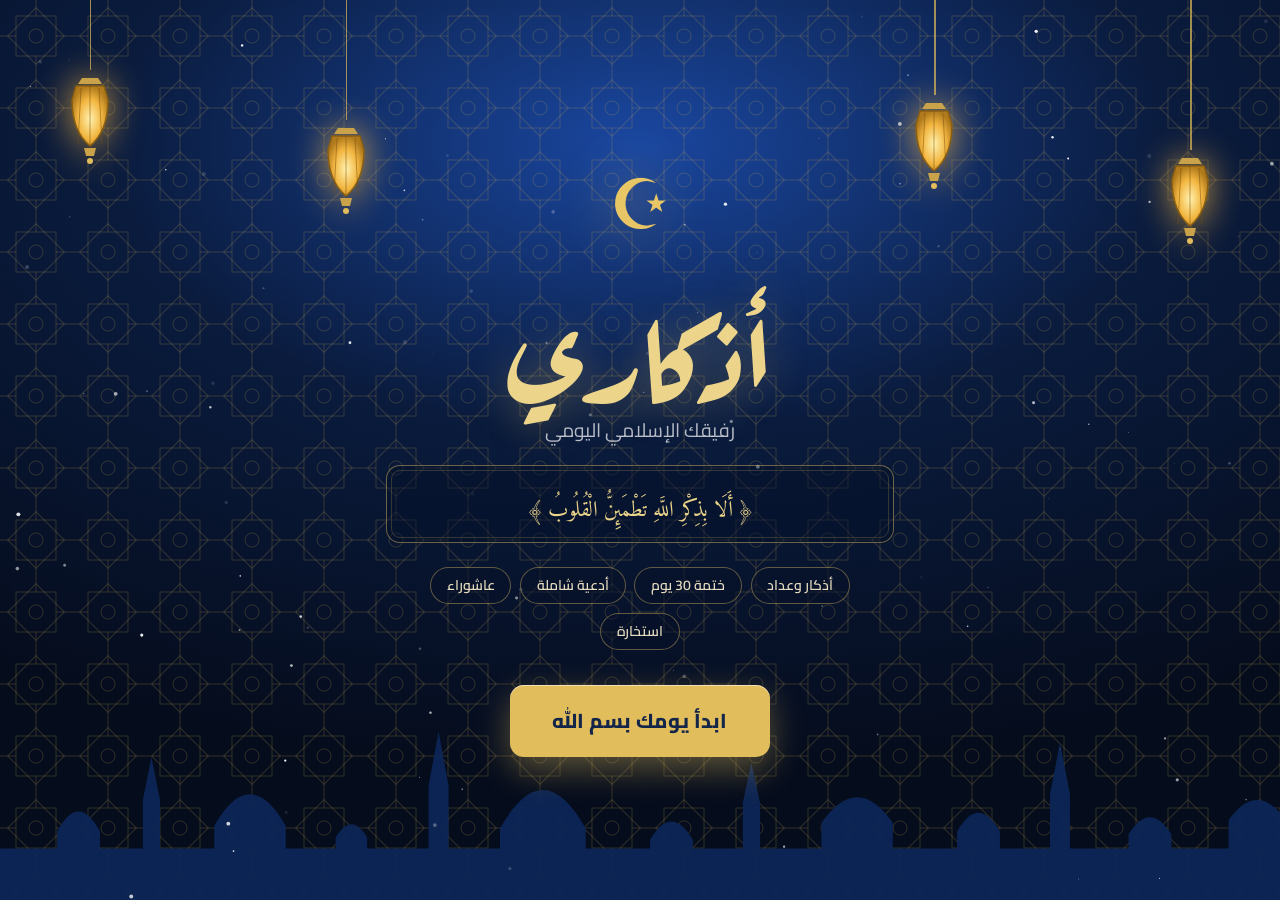
<file: index.html>
<!DOCTYPE html>
<html lang="ar" dir="rtl">
<head>
<meta charset="UTF-8"/>
<meta name="viewport" content="width=device-width,initial-scale=1,maximum-scale=1,user-scalable=no,viewport-fit=cover"/>
<meta name="format-detection" content="telephone=no"/>
<meta name="color-scheme" content="light dark"/>
<meta name="apple-mobile-web-app-capable" content="yes"/>
<meta name="apple-mobile-web-app-status-bar-style" content="black-translucent"/>
<meta name="apple-mobile-web-app-title" content="أذكاري"/>
<meta name="mobile-web-app-capable" content="yes"/>
<link rel="canonical" href="https://qurandua.online/"/>
<meta property="og:type" content="website"/><meta property="og:site_name" content="أذكاري"/><meta property="og:locale" content="ar_AR"/>
<meta property="og:title" content="أذكاري – رفيقك الإسلامي اليومي"/><meta property="og:url" content="https://qurandua.online/"/>
<meta property="og:description" content="أذكار، أدعية، ختمة قرآن، أوقات الصلاة، سبحة رقمية ومساعد ديني بالذكاء الاصطناعي"/>
<meta property="og:image" content="https://qurandua.online/icon-512.png"/><meta name="twitter:card" content="summary"/>
<script type="application/ld+json">{"@context":"https://schema.org","@type":"WebApplication","name":"أذكاري","url":"https://qurandua.online/","applicationCategory":"LifestyleApplication","inLanguage":"ar","operatingSystem":"Any","offers":{"@type":"Offer","price":"0","priceCurrency":"USD"}}</script>
<meta name="theme-color" content="#0d2147"/>
<title>أذكاري – رفيقك الإسلامي اليومي</title>
<meta name="description" content="تطبيق إسلامي شامل: أكثر من 60 دعاءً بالبحث والتصنيف والمفضلة، أذكار، ختمة 30 يوماً، أدعية، زيارة عاشوراء، استخارة، إشعارات يومية، قرآن كريم بصوت القراء."/>
<link rel="manifest" href="manifest.json"/>
<link rel="apple-touch-icon" href="apple-touch-icon.png"/>
<link rel="icon" type="image/png" href="icon-192.png"/>
<link rel="preconnect" href="https://fonts.googleapis.com"/>
<link rel="preconnect" href="https://fonts.gstatic.com" crossorigin/>
<link href="https://fonts.googleapis.com/css2?family=Amiri:wght@400;700&family=Amiri+Quran&family=Aref+Ruqaa:wght@400;700&family=Cairo:wght@400;600;700;800&family=Cairo:wght@300;400;600;700;900&family=Noto+Naskh+Arabic:wght@400;700&display=swap" rel="stylesheet"/>
<link rel="stylesheet" href="style.css"/>
<link rel="stylesheet" href="theme.css"/>
<script src="config.js"></script>
<script src="app.js" defer></script>
</head>
<body>

<!-- ATHAN AUDIO -->
<audio id="athan-audio" preload="none">
  <source src="https://cdn.islamicfinder.org/athan/standard/azan1.mp3" type="audio/mpeg"/>
</audio>

<!-- HERO -->
<div id="hero" class="hero">
  <div class="hero-bg"></div>
  <canvas id="hero-canvas" class="hero-canvas"></canvas>
  <div class="hero-body">
    <span class="hero-moon">☪</span>
    <h1 class="hero-title">أذكاري</h1>
    <p class="hero-subtitle">رفيقك الإسلامي اليومي</p>
    <div class="hero-verse">﴿ أَلَا بِذِكْرِ اللَّهِ تَطْمَئِنُّ الْقُلُوبُ ﴾</div>
    <div class="hero-badges">
      <span class="hero-badge">أذكار وعداد</span>
      <span class="hero-badge">ختمة 30 يوم</span>
      <span class="hero-badge">أدعية شاملة</span>
      <span class="hero-badge">عاشوراء</span>
      <span class="hero-badge">استخارة</span>
    </div>
    <button class="btn-hero-start" onclick="launchApp()">ابدأ يومك بسم الله</button>
  </div>
</div>


<div id="app" class="app hidden">

  <!-- NAVBAR -->
  <nav class="navbar">
    <div class="nav-brand" onclick="window.scrollTo(0,0)">
      <span class="nav-logo">☪</span>
      <span class="nav-title-text">أذكاري</span>
    </div>
    <div class="nav-right">
      <div class="nav-streak" title="أيام متتالية">🔥 <span id="nav-streak-num">0</span></div>
      <button class="nav-btn" id="btn-dark" onclick="toggleDark()" title="وضع ليلي">🌙</button>
      <button class="nav-btn" onclick="go('ai')" title="المساعد الذكي">🤖</button>
      <button class="nav-btn" onclick="openTasbih()" title="سبحة رقمية">📿</button>
      <button class="nav-btn" onclick="openReminder()" title="إشعارات">🔔</button>
      <button class="nav-btn" id="btn-study" onclick="toggleStudy()" title="أدعية الدراسة">📚</button>
    </div>
  </nav>

  <!-- PRAYER BAR -->
  <div class="prayer-bar">
    <div class="prayer-list">
      <div class="prayer-item" id="pi-fajr">   <div class="prayer-name">الفجر</div>  <div class="prayer-time" id="pt-fajr">--:--</div></div>
      <div class="prayer-item" id="pi-dhuhr">  <div class="prayer-name">الظهر</div>  <div class="prayer-time" id="pt-dhuhr">--:--</div></div>
      <div class="prayer-item" id="pi-asr">    <div class="prayer-name">العصر</div>  <div class="prayer-time" id="pt-asr">--:--</div></div>
      <div class="prayer-item" id="pi-maghrib"><div class="prayer-name">المغرب</div> <div class="prayer-time" id="pt-maghrib">--:--</div></div>
      <div class="prayer-item" id="pi-isha">   <div class="prayer-name">العشاء</div> <div class="prayer-time" id="pt-isha">--:--</div></div>
    </div>
    <button class="athan-btn" id="btn-athan" onclick="toggleAthan()">مفعّل</button>
  </div>

  <!-- TABS -->
  <div class="tab-bar">
    <button class="tab-btn active" data-tab="salah"    onclick="go('salah')">   <span class="ti"></span><span>الصلاة</span></button>
    <button class="tab-btn"        data-tab="quran"    onclick="go('quran')">   <span class="ti"></span><span>القرآن</span></button>
    <button class="tab-btn"        data-tab="duaa"     onclick="go('duaa')">    <span class="ti"></span><span>الأدعية</span></button>
    <button class="tab-btn"        data-tab="istikhara" onclick="go('istikhara')"><span class="ti"></span><span>الاستخارة</span></button>
    <button class="tab-btn"        data-tab="ai"        onclick="go('ai')">       <span class="ti"></span><span>المساعد الذكي</span></button>
    <button class="tab-btn"        data-tab="ashura"   onclick="go('ashura')">  <span class="ti"></span><span>عاشوراء</span></button>
    <button class="tab-btn"        data-tab="suwar"    onclick="go('suwar')">   <span class="ti"></span><span>السور</span></button>
    <button class="tab-btn"        data-tab="sleep"    onclick="go('sleep')">   <span class="ti"></span><span>النوم</span></button>
    <button class="tab-btn"        data-tab="tracker"  onclick="go('tracker')"> <span class="ti"></span><span>متابعتي</span></button>
  </div>

  <main class="main">

    <!-- TAB: أذكار بعد الصلاة -->
    <section id="tab-salah" class="tab-content active">
      <div class="sec-header">
        <h2>أذكار بعد الصلاة</h2>
        <p>تعقيبات الصلاة – تسبيح الزهراء (ع) وما ورد عن أهل البيت (ع)</p>
      </div>

      <!-- Ayah of Day -->
      <div class="ayah-day">
        <div class="ayah-day-lbl">آية اليوم</div>
        <div class="ayah-day-text" id="ayah-day-text"></div>
        <div class="ayah-day-ref"  id="ayah-day-ref"></div>
      </div>

      <!-- Hadith Banner -->
      <div class="hadith-banner" id="hadith-banner">
        <div class="hadith-label">حديث الصباح</div>
        <div class="hadith-text" id="hadith-text"></div>
        <div class="hadith-src"  id="hadith-src"></div>
      </div>

      <!-- Pomodoro -->
      <div class="pomo-card">
        <div class="pomo-title">مؤقت بومودورو للدراسة والحفظ</div>
        <div class="pomo-ring-wrap">
          <svg class="pomo-svg" viewBox="0 0 120 120">
            <circle cx="60" cy="60" r="50" fill="none" stroke="var(--border)" stroke-width="10"/>
            <circle id="pomo-ring" cx="60" cy="60" r="50" fill="none" stroke="var(--g3)" stroke-width="10"
              stroke-linecap="round" stroke-dasharray="314" stroke-dashoffset="0" transform="rotate(-90 60 60)"/>
          </svg>
          <div class="pomo-center">
            <div class="pomo-time-big" id="pomo-disp">25:00</div>
            <div class="pomo-lbl"      id="pomo-lbl">دراسة</div>
          </div>
        </div>
        <div class="pomo-mode study" id="pomo-mode">وقت الدراسة</div>
        <div class="pomo-btns">
          <button class="pomo-btn start" id="pomo-start" onclick="pomoStart()">▶ ابدأ</button>
          <button class="pomo-btn pause" id="pomo-pause" onclick="pomoPause()" style="display:none">إيقاف</button>
          <button class="pomo-btn reset" onclick="pomoReset()">↺ إعادة</button>
        </div>
        <div class="pomo-sessions" id="pomo-sess">جلسات اليوم: 0</div>
      </div>

      <!-- Dhikr Grid -->
      <p class="sec-sub">التسبيح بعد الصلاة</p>
      <div class="dhikr-grid">
        <div class="dhikr-card" id="dc-subhan">
          <div class="dhikr-word">سُبْحَانَ اللَّهِ</div>
          <div class="dhikr-num-row"><span class="dhikr-num" id="dn-subhan">0</span><span class="dhikr-max">/ 33</span></div>
          <div class="dhikr-bar-wrap"><div class="dhikr-bar" id="db-subhan"></div></div>
          <button class="dhikr-tap" onclick="tapDhikr('subhan',33)">اضغط للتسبيح</button>
          <button class="dhikr-reset" onclick="resetDhikr('subhan')">↺ إعادة</button>
        </div>
        <div class="dhikr-card" id="dc-hamd">
          <div class="dhikr-word">الْحَمْدُ لِلَّهِ</div>
          <div class="dhikr-num-row"><span class="dhikr-num" id="dn-hamd">0</span><span class="dhikr-max">/ 33</span></div>
          <div class="dhikr-bar-wrap"><div class="dhikr-bar" id="db-hamd"></div></div>
          <button class="dhikr-tap" onclick="tapDhikr('hamd',33)">اضغط للتحميد</button>
          <button class="dhikr-reset" onclick="resetDhikr('hamd')">↺ إعادة</button>
        </div>
        <div class="dhikr-card" id="dc-akbar">
          <div class="dhikr-word">اللَّهُ أَكْبَرُ</div>
          <div class="dhikr-num-row"><span class="dhikr-num" id="dn-akbar">0</span><span class="dhikr-max">/ 34</span></div>
          <div class="dhikr-bar-wrap"><div class="dhikr-bar" id="db-akbar"></div></div>
          <button class="dhikr-tap" onclick="tapDhikr('akbar',34)">اضغط للتكبير</button>
          <button class="dhikr-reset" onclick="resetDhikr('akbar')">↺ إعادة</button>
        </div>
      </div>

      <!-- آية الكرسي -->
      <p class="sec-sub">آية الكرسي</p>
      <div class="ayah-card">
        <span class="badge badge-green">آية الكرسي – البقرة: ٢٥٥</span>
        <div class="ayah-text">اللَّهُ لَا إِلَٰهَ إِلَّا هُوَ الْحَيُّ الْقَيُّومُ ۚ لَا تَأْخُذُهُ سِنَةٌ وَلَا نَوْمٌ ۚ لَّهُ مَا فِي السَّمَاوَاتِ وَمَا فِي الْأَرْضِ ۗ مَن ذَا الَّذِي يَشْفَعُ عِندَهُ إِلَّا بِإِذْنِهِ ۚ يَعْلَمُ مَا بَيْنَ أَيْدِيهِمْ وَمَا خَلْفَهُمْ ۖ وَلَا يُحِيطُونَ بِشَيْءٍ مِّنْ عِلْمِهِ إِلَّا بِمَا شَاءَ ۚ وَسِعَ كُرْسِيُّهُ السَّمَاوَاتِ وَالْأَرْضَ ۖ وَلَا يَئُودُهُ حِفْظُهُمَا ۚ وَهُوَ الْعَلِيُّ الْعَظِيمُ</div>
        <div class="card-actions">
          <button class="btn btn-ghost" onclick="copyCard(this)">نسخ</button>
          <button class="btn btn-primary" onclick="markRead(this,'ayah-kursi','ck-ayah-kursi')">تمت القراءة</button>
        </div>
      </div>

      <!-- المعوذتان -->
      <p class="sec-sub">المعوذتان</p>
      <div class="ayah-card">
        <span class="badge badge-blue">سورة الفلق</span>
        <div class="ayah-text">بِسْمِ اللَّهِ الرَّحْمَٰنِ الرَّحِيمِ ﴿﴾ قُلْ أَعُوذُ بِرَبِّ الْفَلَقِ ﴿١﴾ مِن شَرِّ مَا خَلَقَ ﴿٢﴾ وَمِن شَرِّ غَاسِقٍ إِذَا وَقَبَ ﴿٣﴾ وَمِن شَرِّ النَّفَّاثَاتِ فِي الْعُقَدِ ﴿٤﴾ وَمِن شَرِّ حَاسِدٍ إِذَا حَسَدَ ﴿٥﴾</div>
        <div class="card-actions">
          <button class="btn btn-ghost" onclick="copyCard(this)">نسخ</button>
          <button class="btn btn-primary" onclick="markRead(this,'falaq','ck-falaq')">تمت القراءة</button>
        </div>
      </div>
      <div class="ayah-card">
        <span class="badge badge-blue">سورة الناس</span>
        <div class="ayah-text">بِسْمِ اللَّهِ الرَّحْمَٰنِ الرَّحِيمِ ﴿﴾ قُلْ أَعُوذُ بِرَبِّ النَّاسِ ﴿١﴾ مَلِكِ النَّاسِ ﴿٢﴾ إِلَٰهِ النَّاسِ ﴿٣﴾ مِن شَرِّ الْوَسْوَاسِ الْخَنَّاسِ ﴿٤﴾ الَّذِي يُوَسْوِسُ فِي صُدُورِ النَّاسِ ﴿٥﴾ مِنَ الْجِنَّةِ وَالنَّاسِ ﴿٦﴾</div>
        <div class="card-actions">
          <button class="btn btn-ghost" onclick="copyCard(this)">نسخ</button>
          <button class="btn btn-primary" onclick="markRead(this,'nas','ck-nas')">تمت القراءة</button>
        </div>
      </div>
    </section>

    <!-- TAB: القرآن والختمة -->
    <section id="tab-quran" class="tab-content">
      <div class="sec-header">
        <h2>القرآن الكريم والختمة</h2>
        <p>ختمة 30 يوماً مع صوت القراء + فهرس السور الـ 114</p>
      </div>

      <!-- Khatmah Hero -->
      <div class="khatmah-hero">
        <div class="khatmah-top">
          <span class="khatmah-lbl">الختمة الشهرية الكاملة</span>
          <span class="khatmah-pct-big"><span id="kh-pct">0</span>%</span>
        </div>
        <div class="khatmah-bar-outer"><div class="khatmah-bar-inner" id="kh-bar"></div></div>
        <div class="khatmah-today">
          <div class="khatmah-day-badge" id="kh-day-badge">اليوم 1 من 30</div>
          <div class="khatmah-juz"   id="kh-juz-title">الجزء الأول</div>
          <div class="khatmah-range" id="kh-range">الفاتحة 1 – البقرة 141</div>
          <div class="khatmah-tip">20 صفحة يومياً = 4 صفحات بعد كل صلاة</div>
          <div class="khatmah-actions">
            <button class="khatmah-read-btn" onclick="openKhatmahReader()">اقرأ جزء اليوم</button>
            <button class="khatmah-done-btn" id="kh-done-btn" onclick="doneKhatmah()">أكملت (+100 نقطة)</button>
          </div>
        </div>
        <div class="khatmah-grid-label">تقدم الختمة:</div>
        <div class="khatmah-30grid" id="kh-grid"></div>
        <button class="khatmah-reset-btn" onclick="resetKhatmah()">إعادة الختمة من الأول</button>
      </div>

      <!-- Reciters -->
      <div class="card">
        <div class="duaa-title">اختيار القارئ</div>
        <div class="reciter-row" id="reciter-row"></div>
        <button class="btn-random-reciter" onclick="randomReciter()">اختر عشوائياً</button>
      </div>

      <!-- Search + Filter by Juz -->
      <input type="text" class="quran-search" id="quran-search" placeholder="ابحث في السور الـ 114..." oninput="filterSurahs(this.value)"/>
      <div class="quran-juz-tabs" id="juz-tabs"></div>
      <div class="quran-grid" id="quran-grid"></div>
    </section>

    <!-- TAB: الأدعية -->
    <section id="tab-duaa" class="tab-content">
      <div class="sec-header">
        <h2>الأدعية والأوراد</h2>
        <p>﴿ ادْعُونِي أَسْتَجِبْ لَكُمْ ﴾ – غافر: ٦٠</p>
      </div>

      <!-- Wird of the Day -->
      <div class="wird-card">
        <div class="wird-day-badge" id="wird-badge">وِرْدُ يَوْمِ الأحد</div>
        <div class="wird-name" id="wird-name">ذِكْرُ الْيَوْمِ</div>
        <div class="wird-dhikr" id="wird-dhikr"></div>
        <div class="dhikr-num-row" style="justify-content:center">
          <span class="dhikr-num" id="dn-wird">0</span>
          <span class="dhikr-max">/ 100</span>
        </div>
        <div class="dhikr-bar-wrap" style="margin-bottom:.9rem"><div class="dhikr-bar" id="db-wird"></div></div>
        <div style="display:flex;gap:.6rem;justify-content:center">
          <button class="dhikr-tap" style="max-width:220px" onclick="tapWird()">اضغط للعد</button>
          <button class="dhikr-reset" onclick="resetWird()">↺ إعادة</button>
        </div>
      </div>

      <!-- Duaa List injected by JS -->
      <div id="duaa-list"></div>

      <p class="sec-sub">الأدعية العظيمة والأوراد الكاملة</p>
      <div id="great-duaa-list"></div>
    </section>

    <!-- TAB: الاستخارة -->
    <section id="tab-istikhara" class="tab-content">
      <div class="istikhara-hero">
        <div class="istikhara-title">صلاة الاستخارة</div>
        <div class="istikhara-sub">«كان رسول الله ﷺ يعلّمنا الاستخارة في الأمور كما يعلّمنا السورة من القرآن»</div>
      </div>

      <!-- Steps -->
      <div class="card">
        <div class="duaa-title">خطوات صلاة الاستخارة</div>
        <div class="steps-list">
          <div class="step-row"><div class="step-num">١</div><div class="step-text">توضأ وضوءاً كاملاً وتطهّر</div></div>
          <div class="step-row"><div class="step-num">٢</div><div class="step-text">صلِّ ركعتين بنية الاستخارة (غير الفريضة)</div></div>
          <div class="step-row"><div class="step-num">٣</div><div class="step-text">الركعة الأولى: الفاتحة + سورة الكافرون</div></div>
          <div class="step-row"><div class="step-num">٤</div><div class="step-text">الركعة الثانية: الفاتحة + سورة الإخلاص</div></div>
          <div class="step-row"><div class="step-num">٥</div><div class="step-text">بعد التسليم: ادعُ بدعاء الاستخارة الكامل أدناه</div></div>
          <div class="step-row"><div class="step-num">٦</div><div class="step-text">أقدِم على ما اطمأن إليه قلبك بعد الدعاء</div></div>
        </div>
      </div>

      <!-- Duaa Istikhara Full -->
      <div class="card" style="border-color:var(--purple)">
        <span class="badge badge-purple">دعاء الاستخارة المأثور</span>
        <div class="ayah-text">اللَّهُمَّ إِنِّي أَسْتَخِيرُكَ بِعِلْمِكَ، وَأَسْتَقْدِرُكَ بِقُدْرَتِكَ، وَأَسْأَلُكَ مِنْ فَضْلِكَ الْعَظِيمِ، فَإِنَّكَ تَقْدِرُ وَلَا أَقْدِرُ، وَتَعْلَمُ وَلَا أَعْلَمُ، وَأَنْتَ عَلَّامُ الْغُيُوبِ.

اللَّهُمَّ إِنْ كُنْتَ تَعْلَمُ أَنَّ هَذَا الْأَمْرَ ﴿وَتَذْكُرُ حَاجَتَكَ﴾ خَيْرٌ لِي فِي دِينِي وَمَعَاشِي وَعَاقِبَةِ أَمْرِي، فَاقْدُرْهُ لِي وَيَسِّرْهُ لِي، ثُمَّ بَارِكْ لِي فِيهِ.

وَإِنْ كُنْتَ تَعْلَمُ أَنَّ هَذَا الْأَمْرَ شَرٌّ لِي فِي دِينِي وَمَعَاشِي وَعَاقِبَةِ أَمْرِي، فَاصْرِفْهُ عَنِّي وَاصْرِفْنِي عَنْهُ، وَاقْدُرْ لِيَ الْخَيْرَ حَيْثُ كَانَ، ثُمَّ أَرْضِنِي بِهِ.</div>
        <div class="hadith-box">للاستخارة الفقهية الواجبة راجع رسالة مرجعك</div>
        <div class="card-actions">
          <button class="btn btn-ghost" onclick="copyCard(this)">نسخ</button>
          <button class="btn btn-primary" onclick="markRead(this,'istikhara-duaa','ck-istikhara')">قرأت الدعاء</button>
        </div>
      </div>

      <!-- Tips -->
      <div class="card">
        <div class="duaa-title">نصائح مهمة</div>
        <div class="steps-list">
          <div class="step-row"><div class="step-num">•</div><div class="step-text">الاستخارة لا تتعارض مع الأخذ بالأسباب والتخطيط المسبق</div></div>
          <div class="step-row"><div class="step-num">•</div><div class="step-text">لا يشترط رؤية حلم – الانشراح في الصدر والميل القلبي علامة</div></div>
          <div class="step-row"><div class="step-num">•</div><div class="step-text">يمكن تكرار الاستخارة حتى سبع مرات إن لم يتضح الأمر</div></div>
          <div class="step-row"><div class="step-num">•</div><div class="step-text">الاستخارة في كل أمر مباح: الزواج، الدراسة، السفر، العمل</div></div>
          <div class="step-row"><div class="step-num">•</div><div class="step-text">يستحب استشارة ذوي الرأي الصالح من أهل العلم والتقوى</div></div>
        </div>
      </div>

      <!-- Note Tracker -->
      <div class="card">
        <div class="duaa-title">سجّل استخارتك</div>
        <textarea id="istikhara-note" class="istikhara-textarea" placeholder="اكتب الأمر الذي تستخير فيه..."></textarea>
        <div style="display:flex;gap:.6rem;margin-top:.8rem;flex-wrap:wrap">
          <button class="btn btn-primary" onclick="saveIstiNote()">حفظ</button>
          <button class="btn btn-ghost"   onclick="clearIstiNote()">مسح</button>
        </div>
        <div class="istikhara-saved" id="isti-saved"></div>
      </div>
    </section>

    <!-- TAB: المساعد الذكي -->
    <section id="tab-ai" class="tab-content">
      <div class="ai-hero">
        <div class="ai-title">المساعد الإسلامي الذكي</div>
        <div class="ai-sub">اسأل أي سؤال ديني، فقهي، أو عن الأذكار والصلوات والقرآن واحصل على إجابة فورية مأثورة</div>
      </div>

      <div class="chat-box">
        <div class="chat-messages" id="ai-chat-messages">
          <div class="chat-msg ai">
            <div class="chat-avatar">🤖</div>
            <div class="chat-bubble">السلام عليكم ورحمة الله وبركاته
أنا مساعدك الإسلامي الذكي. كيف يمكنني مساعدتك اليوم في فتاوى الصلاة، الأذكار، القرآن الكريم، أو أدعية النجاح والاستخارة؟</div>
          </div>
        </div>

        <div class="quick-qs-wrap">
          <button class="quick-q-btn" onclick="sendQuickQ('كيف أؤدي صلاة الاستخارة؟')">كيف أستخير؟</button>
          <button class="quick-q-btn" onclick="sendQuickQ('ما هي أذكار بعد الصلاة المأثورة؟')">أذكار الصلاة</button>
          <button class="quick-q-btn" onclick="sendQuickQ('كيف أختم القرآن في 30 يوماً؟')">خطة الختمة</button>
          <button class="quick-q-btn" onclick="sendQuickQ('ما هي أدعية النجاح والتوفيق في الدراسة؟')">أدعية الدراسة</button>
          <button class="quick-q-btn" onclick="sendQuickQ('ما فضل زيارة عاشوراء؟')">فضل عاشوراء</button>
          <button class="quick-q-btn" onclick="sendQuickQ('ماذا أفعل إذا نسيت ركعة في الصلاة؟')">سجود السهو</button>
        </div>

        <div class="chat-input-bar">
          <input type="text" id="ai-chat-input" class="chat-input" placeholder="اكتب سؤالك الديني هنا..." onkeydown="if(event.key==='Enter')sendAiMessage()"/>
          <button class="chat-send-btn" onclick="sendAiMessage()">إرسال</button>
        </div>
      </div>
    </section>

    <!-- TAB: عاشوراء -->
    <section id="tab-ashura" class="tab-content">
      <div class="ashura-hero">
        <div class="ashura-title">زيارة وأدعية عاشوراء</div>
        <div class="ashura-sub">الإمام الحسين بن علي (عليه السلام) – يوم عاشوراء</div>
      </div>

      <!-- الزيارة الكاملة -->
      <div class="ziyarat-card">
        <span class="ziyarat-badge">زيارة عاشوراء الكاملة</span>
        <div class="ziyarat-section-title">بِسْمِ اللَّهِ الرَّحْمَٰنِ الرَّحِيمِ</div>
        <div class="ziyarat-text" id="ziyarat-main-text">
السَّلامُ عَلَيْكَ يا أبا عَبْدِ اللهِ، السَّلامُ عَلَيْكَ يا ابْنَ رَسُولِ اللهِ، السَّلامُ عَلَيْكَ يا ابْنَ أميرِ المُؤْمِنينَ وَابْنَ سَيِّدِ الوَصِيّينَ، السَّلامُ عَلَيْكَ يا ابْنَ فاطِمَةَ سَيِّدَةِ نِساءِ العالَمينَ.

السَّلامُ عَلَيْكَ يا ثارَ اللهِ وَابْنَ ثارِهِ وَالوِتْرَ المَوْتُورَ، السَّلامُ عَلَيْكَ وَعَلى الأرْواحِ الَّتي حَلَّتْ بِفِنائِكَ. عَلَيْكُمْ مِنّي جَميعاً سَلامُ اللهِ أبَداً ما بَقيتُ وَبَقِيَ اللَّيْلُ وَالنَّهارُ.

يا أبا عَبْدِ اللهِ، لَقَدْ عَظُمَتِ الرَّزِيَّةُ وَجَلَّتْ وَعَظُمَتِ المُصيبَةُ بِكَ عَلَيْنا وَعَلى جَميعِ أهْلِ الإسْلامِ، وَجَلَّتْ وَعَظُمَتْ مُصيبَتُكَ فِي السَّماواتِ عَلى جَميعِ أهْلِ السَّماواتِ.

فَلَعَنَ اللهُ أُمَّةً أسَّسَتْ أُساسَ الظُّلْمِ وَالجَوْرِ عَلَيْكُمْ أهْلَ البَيْتِ، وَلَعَنَ اللهُ أُمَّةً دَفَعَتْكُمْ عَنْ مَقامِكُمْ وَأزالَتْكُمْ عَنْ مَراتِبِكُمُ الَّتي رَتَّبَكُمُ اللهُ فيها.

وَلَعَنَ اللهُ أُمَّةً قَتَلَتْكُمْ، وَلَعَنَ اللهُ المُمَهِّدينَ لَهُمْ بِالتَّمْكينِ مِنْ قِتالِكُمْ، بَرِئْتُ إلى اللهِ وَإلَيْكُمْ مِنْهُمْ وَمِنْ أشْياعِهِمْ وَأتْباعِهِمْ وَأوْليائِهِمْ.

يا أبا عَبْدِ اللهِ، إنّي سِلْمٌ لِمَنْ سالَمَكُمْ وَحَرْبٌ لِمَنْ حارَبَكُمْ إلى يَوْمِ القِيامَةِ.

وَلَعَنَ اللهُ آلَ زِيادٍ وَآلَ مَرْوانَ، وَلَعَنَ اللهُ بَني أُمَيَّةَ قاطِبَةً، وَلَعَنَ اللهُ ابْنَ مَرْجانَةَ، وَلَعَنَ اللهُ عُمَرَ بْنَ سَعْدٍ، وَلَعَنَ اللهُ شِمْراً، وَلَعَنَ اللهُ أُمَّةً أزْجَتْ وَبايَعَتْ وَتابَعَتْ عَلى قِتالِكَ.

بِأبي أنْتَ وَأُمّي لَقَدْ عَظُمَ مُصابي بِكَ، فَأسْألُ اللهَ الَّذي أكْرَمَ مَقامَكَ وَأكْرَمَني بِكَ أنْ يَرْزُقَني طَلَبَ ثارِكَ مَعَ إمامٍ مَنْصُورٍ مِنْ أهْلِ بَيْتِ مُحَمَّدٍ صَلَّى اللهُ عَلَيْهِ وَآلِهِ.

اللّهُمَّ اجْعَلْني عِنْدَكَ وَجيهاً بِالحُسَيْنِ عَلَيْهِ السَّلامُ فِي الدُّنْيا وَالآخِرَةِ.

يا أبا عَبْدِ اللهِ، إنّي أتَقَرَّبُ إلى اللهِ وَإلى رَسُولِهِ وَإلى أميرِ المُؤْمِنينَ وَإلى فاطِمَةَ وَإلى الحَسَنِ وَإلَيْكَ بِمُوالاتِكَ وَبِالبَراءَةِ مِمَّنْ أسَّسَ أُساسَ ذلِكَ وَبَنى عَلَيْهِ بُنْيانَهُ، وَجَرى في ظُلْمِهِ وَجَوْرِهِ عَلَيْكُمْ وَعَلى أشْياعِكُمْ.

بَرِئْتُ إلى اللهِ وَإلى رَسُولِهِ مِنْهُمْ وَأتَقَرَّبُ إلى اللهِ ثُمَّ إلَيْكُمْ بِمُوالاتِكُمْ وَمُوالاةِ وَليِّكُمْ وَبِالبَراءَةِ مِنْ أعْدائِكُمْ وَالنَّاصِبينَ لَكُمُ الحَرْبَ.

إنّي سِلْمٌ لِمَنْ سالَمَكُمْ وَحَرْبٌ لِمَنْ حارَبَكُمْ وَوَليٌّ لِمَنْ والاكُمْ وَعَدُوٌّ لِمَنْ عاداكُمْ.

فَأسْألُ اللهَ الَّذي أكْرَمَني بِمَعْرِفَتِكُمْ وَمَعْرِفَةِ أوْلِيائِكُمْ وَرَزَقَني البَراءَةَ مِنْ أعْدائِكُمْ أنْ يَجْعَلَني مَعَكُمْ فِي الدُّنْيا وَالآخِرَةِ، وَأنْ يُثَبِّتَ لِي عِنْدَكُمْ قَدَمَ صِدْقٍ فِي الدُّنْيا وَالآخِرَةِ.

وَأسْألُهُ أنْ يُبَلِّغَنِي المَقامَ المَحْمودَ لَكُمْ عِنْدَ اللهِ، وَأنْ يَرْزُقَني طَلَبَ ثارِكُمْ مَعَ إمامٍ هُدىً ظاهِرٍ ناطِقٍ بِالحَقِّ مِنْكُمْ.

وَأسْألُ اللهَ بِحَقِّكُمْ وَبِالشَّأنِ الَّذي لَكُمْ عِنْدَهُ أنْ يُعْطِيَني بِمُصابي بِكُمْ أفْضَلَ ما يُعْطي مُصاباً بِمُصيبَتِهِ.

إنّا لِلَّهِ وَإنّا إلَيْهِ راجِعونَ، يا لَها مِنْ مُصيبَةٍ ما أعْظَمَها وَأعْظَمَ رَزِيَّتَها فِي الإسْلامِ وَفي جَميعِ السَّماواتِ وَالأرْضِ.

اللّهُمَّ اجْعَلْني فِي مَقامي هذا مِمَّنْ تَنالُهُ مِنْكَ صَلَواتٌ وَرَحْمَةٌ وَمَغْفِرَةٌ، اللّهُمَّ اجْعَلْ مَحْياي مَحْيا مُحَمَّدٍ وَآلِ مُحَمَّدٍ وَمَماتي مَماتَ مُحَمَّدٍ وَآلِ مُحَمَّدٍ.
        </div>
        <div class="card-actions">
          <button class="btn btn-ghost" onclick="copyCard(this)">نسخ الزيارة</button>
          <button class="btn btn-primary" onclick="markRead(this,'ziyarat-ashura','ck-ashura')">تمت قراءة الزيارة</button>
        </div>
      </div>

      <!-- عداد اللعن 100 -->
      <div class="counter-box">
        <div class="counter-title">اللَّعْنُ – ١٠٠ مَرَّة</div>
        <div class="counter-dhikr">«اللّهُمَّ الْعَنْ أوَّلَ ظالِمٍ ظَلَمَ حَقَّ مُحَمَّدٍ وَآلِ مُحَمَّدٍ، وَآخِرَ تابِعٍ لَهُ عَلى ذلِكَ، اللّهُمَّ الْعَنِ العِصابَةَ الَّتي جاهَدَتِ الحُسَيْنَ وَشايَعَتْ وَبايَعَتْ وَتابَعَتْ عَلى قِتالِهِ، اللّهُمَّ الْعَنْهُمْ جَميعاً»</div>
        <div class="counter-num" id="cnt-lan">0 / 100</div>
        <button class="dhikr-tap" style="max-width:280px;background:linear-gradient(135deg,#991b1b,#dc2626)" onclick="tapLan()">اضغط لقراءة اللعن</button>
      </div>

      <!-- عداد السلام 100 -->
      <div class="counter-box">
        <div class="counter-title">السَّلامُ – ١٠٠ مَرَّة</div>
        <div class="counter-dhikr">«السَّلامُ عَلَيْكَ يا أبا عَبْدِ اللهِ وَعَلى الأرْواحِ الَّتي حَلَّتْ بِفِنائِكَ، عَلَيْكَ مِنّي سَلامُ اللهِ أبَداً ما بَقيتُ وَبَقِيَ اللَّيْلُ وَالنَّهارُ، وَلا جَعَلَهُ اللهُ آخِرَ العَهْدِ مِنّي لِزِيارَتِكُمْ، السَّلامُ عَلى الحُسَيْنِ وَعَلى عَلِيِّ بْنِ الحُسَيْنِ وَعَلى أوْلادِ الحُسَيْنِ وَعَلى أصْحابِ الحُسَيْنِ»</div>
        <div class="counter-num" id="cnt-salam">0 / 100</div>
        <button class="dhikr-tap" style="max-width:280px" onclick="tapSalam()">اضغط لقراءة السلام</button>
      </div>

      <!-- سجدة عاشوراء -->
      <div class="sajdah-box">
        <div class="sajdah-title">۩ سَجْدَةُ زِيَارَةِ عَاشُورَاءِ</div>
        <div class="sajdah-text">«اللّهُمَّ لَكَ الحَمْدُ حَمْدَ الشَّاكِرينَ لَكَ عَلى مُصَابِهِمْ، الحَمْدُ لِلَّهِ عَلى عَظيمِ رَزِيَّتي. اللّهُمَّ ارْزُقْني شَفاعَةَ الحُسَيْنِ يَوْمَ الوُرُودِ، وَثَبِّتْ لِي قَدَمَ صِدْقٍ عِنْدَكَ مَعَ الحُسَيْنِ وَأصْحابِ الحُسَيْنِ الَّذينَ بَذَلُوا مُهَجَهُمْ دُونَ الحُسَيْنِ عَلَيْهِ السَّلامُ»</div>
      </div>

      <!-- أدعية عاشوراء الكاملة -->
      <p class="sec-sub" style="color:#dc2626">أدعية عاشوراء الكاملة</p>

      <div class="ashura-duaa">
        <div class="ashura-duaa-title">دعاء الزيارة بعد السلام والسجدة</div>
        <div class="ashura-duaa-text">اللَّهُمَّ إِنِّي أَتَقَرَّبُ إِلَيْكَ فِي هَذَا الْيَوْمِ وَفِي هَذَا الْمَقَامِ وَفِي كُلِّ يَوْمٍ بِوِلَايَةِ الْحُسَيْنِ عَلَيْهِ السَّلَامُ، اللَّهُمَّ اجْعَلْ هَذَا الْيَوْمَ لِي يَوْمَ بَرَكَةٍ وَيُسْرٍ وَسَعَادَةٍ، وَاحْشُرْنِي مَعَ الْحُسَيْنِ وَآلِ بَيْتِ مُحَمَّدٍ صَلَوَاتُ اللَّهِ عَلَيْهِمْ أَجْمَعِينَ.</div>
      </div>

      <div class="ashura-duaa">
        <div class="ashura-duaa-title">دعاء طلب الفرج والنصرة</div>
        <div class="ashura-duaa-text">اللَّهُمَّ لَكَ الْحَمْدُ عَلَى مَا جَرَى بِهِ قَضَاؤُكَ، وَالشُّكْرُ لَكَ فِي السَّرَّاءِ وَالضَّرَّاءِ، الْحَمْدُ لِلَّهِ عَلَى عَظِيمِ رَزِيَّتِي. اللَّهُمَّ انْصُرْ مَنْ نَصَرَ الْحُسَيْنَ وَاخْذُلْ مَنْ خَذَلَهُ. اللَّهُمَّ عَجِّلْ بِفَرَجِ وَلِيِّكَ وَنَاصِرِكَ وَابْنِ نَاصِرِ نَبِيِّكَ.</div>
      </div>

      <div class="ashura-duaa">
        <div class="ashura-duaa-title">دعاء التوسل بالإمام الحسين (ع)</div>
        <div class="ashura-duaa-text">يَا أَبَا عَبْدِ اللهِ، يَا حُسَيْنَ بْنَ عَلِيٍّ، أَنْتَ سَيِّدُ الشُّهَدَاءِ وَكَرِيمُ آلِ الْعَبَاءِ، أَتَوَسَّلُ بِكَ إِلَى اللهِ الْعَظِيمِ فِي قَضَاءِ حَوَائِجِي وَكَشْفِ كُرُبَاتِي وَمَغْفِرَةِ ذُنُوبِي وَرَفْعِ دَرَجَاتِي. كُنْ شَافِعِي عِنْدَ اللهِ وَعِنْدَ جَدِّكَ رَسُولِ اللهِ.</div>
      </div>

      <div class="ashura-duaa">
        <div class="ashura-duaa-title">دعاء صباح يوم عاشوراء</div>
        <div class="ashura-duaa-text">اللَّهُمَّ هَذَا يَوْمٌ تَبَرَّكَتْ بِهِ بَنُو أُمَيَّةَ وَابْنُ آكِلَةِ الْأَكْبَادِ، وَإِنَّهُ لَيَوْمُ شُؤْمٍ وَمُصِيبَةٍ لآلِ مُحَمَّدٍ، اللَّهُمَّ فَصَلِّ عَلَى مُحَمَّدٍ وَآلِ مُحَمَّدٍ فِي هَذَا الْيَوْمِ وَاجْعَلْهُ يَوْمَ بَرَكَةٍ وَرَحْمَةٍ لِشِيعَتِهِمْ وَأَوْلِيَائِهِمْ.</div>
      </div>

      <div class="ashura-duaa">
        <div class="ashura-duaa-title">دعاء إحياء ذكرى عاشوراء (مختصر من دعاء كميل)</div>
        <div class="ashura-duaa-text">اللَّهُمَّ إِنِّي أَسْأَلُكَ بِرَحْمَتِكَ الَّتِي وَسِعَتْ كُلَّ شَيْءٍ، وَبِقُوَّتِكَ الَّتِي قَهَرْتَ بِهَا كُلَّ شَيْءٍ. اللَّهُمَّ أَغْفِرْ لِيَ الذُّنُوبَ الَّتِي تَهْتِكُ الْعِصَمَ، وَارْزُقْنِي شَفَاعَةَ الْحُسَيْنِ عَلَيْهِ السَّلَامُ يَوْمَ الْوُرُودِ وَثَبِّتْ لِي قَدَمَ صِدْقٍ عِنْدَكَ مَعَهُ وَمَعَ أَصْحَابِهِ الَّذِينَ بَذَلُوا مُهَجَهُمْ دُونَهُ.</div>
      </div>

      <div class="ashura-duaa">
        <div class="ashura-duaa-title">دعاء التعزية في عاشوراء (صيغة التعزية)</div>
        <div class="ashura-duaa-text">عَظَّمَ اللهُ أُجُورَنَا وَأُجُورَكُمْ بِمُصَابِنَا بِالْحُسَيْنِ عَلَيْهِ السَّلامُ، وَجَعَلَنَا وَإِيَّاكُمْ مِنَ الطَّالِبِينَ بِثَأْرِهِ مَعَ وَلِيِّهِ الإِمَامِ الْمَهْدِيِّ عَجَّلَ اللهُ فَرَجَهُ الشَّرِيفَ.</div>
      </div>

      <div class="ashura-duaa">
        <div class="ashura-duaa-title">دعاء الطلب والحاجة في عاشوراء</div>
        <div class="ashura-duaa-text">يَا اللهُ يَا اللهُ يَا اللهُ، يَا مُجِيبَ دَعْوَةِ الْمُضْطَرِّينَ، وَيَا كَاشِفَ كُرُبَاتِ الْمَكْرُوبِينَ، وَيَا غِيَاثَ الْمُسْتَغِيثِينَ، تَوَسَّلْتُ إِلَيْكَ بِالْحُسَيْنِ الشَّهِيدِ الْمَظْلُومِ وَبِمُصِيبَتِهِ الْعَظِيمَةِ أَنْ تَقْضِيَ حَوَائِجِي وَتَفْرُجَ عَنِّي كُرُبَاتِي وَتُيَسِّرَ أُمُورِي بِرَحْمَتِكَ يَا أَرْحَمَ الرَّاحِمِينَ.</div>
      </div>

      <div class="card-actions" style="margin-bottom:1rem">
        <button class="btn btn-red" onclick="copyCard(document.querySelector('.ashura-duaa'))">نسخ دعاء</button>
        <button class="btn btn-primary" onclick="markRead(this,'all-ashura-duaas','ck-ashura')">تمت قراءة الأدعية</button>
      </div>
    </section>

    <!-- TAB: السور المستحبة -->
    <section id="tab-suwar" class="tab-content">
      <div class="sec-header">
        <h2>السور اليومية المستحبة</h2>
        <p>تبرك بكلام الله يومياً</p>
      </div>
      <div id="suwar-list"></div>
    </section>

    <!-- TAB: النوم -->
    <section id="tab-sleep" class="tab-content">
      <div class="sec-header">
        <h2>أذكار قبل النوم</h2>
        <p>أحسِن الختام واجعل آخر عهدك بالله ذكراً وشكراً</p>
      </div>

      <div class="ayah-card sleep-card">
        <span class="badge sleep-badge">آية الكرسي – تُقرأ عند النوم</span>
        <div class="ayah-text">اللَّهُ لَا إِلَٰهَ إِلَّا هُوَ الْحَيُّ الْقَيُّومُ ۚ لَا تَأْخُذُهُ سِنَةٌ وَلَا نَوْمٌ ۚ لَّهُ مَا فِي السَّمَاوَاتِ وَمَا فِي الْأَرْضِ ۗ مَن ذَا الَّذِي يَشْفَعُ عِندَهُ إِلَّا بِإِذْنِهِ ۚ يَعْلَمُ مَا بَيْنَ أَيْدِيهِمْ وَمَا خَلْفَهُمْ ۖ وَلَا يُحِيطُونَ بِشَيْءٍ مِّنْ عِلْمِهِ إِلَّا بِمَا شَاءَ ۚ وَسِعَ كُرْسِيُّهُ السَّمَاوَاتِ وَالْأَرْضَ ۖ وَلَا يَئُودُهُ حِفْظُهُمَا ۚ وَهُوَ الْعَلِيُّ الْعَظِيمُ</div>
        <div class="card-actions">
          <button class="btn btn-ghost" onclick="copyCard(this)">نسخ</button>
          <button class="btn btn-primary" onclick="markRead(this,'sleep-kursi','ck-sleep-kursi')">تمت القراءة</button>
        </div>
      </div>

      <div class="ayah-card sleep-card">
        <span class="badge sleep-badge">آخر آيتَي البقرة</span>
        <div class="ayah-text">آمَنَ الرَّسُولُ بِمَا أُنزِلَ إِلَيْهِ مِن رَّبِّهِ وَالْمُؤْمِنُونَ ۚ كُلٌّ آمَنَ بِاللَّهِ وَمَلَائِكَتِهِ وَكُتُبِهِ وَرُسُلِهِ لَا نُفَرِّقُ بَيْنَ أَحَدٍ مِّن رُّسُلِهِ ۚ وَقَالُوا سَمِعْنَا وَأَطَعْنَا ۖ غُفْرَانَكَ رَبَّنَا وَإِلَيْكَ الْمَصِيرُ ﴿٢٨٥﴾ لَا يُكَلِّفُ اللَّهُ نَفْسًا إِلَّا وُسْعَهَا ۚ لَهَا مَا كَسَبَتْ وَعَلَيْهَا مَا اكْتَسَبَتْ ۗ رَبَّنَا لَا تُؤَاخِذْنَا إِن نَّسِينَا أَوْ أَخْطَأْنَا ۚ رَبَّنَا وَلَا تَحْمِلْ عَلَيْنَا إِصْرًا كَمَا حَمَلْتَهُ عَلَى الَّذِينَ مِن قَبْلِنَا ۚ رَبَّنَا وَلَا تُحَمِّلْنَا مَا لَا طَاقَةَ لَنَا بِهِ ۖ وَاعْفُ عَنَّا وَاغْفِرْ لَنَا وَارْحَمْنَا ۚ أَنتَ مَوْلَانَا فَانصُرْنَا عَلَى الْقَوْمِ الْكَافِرِينَ ﴿٢٨٦﴾</div>
        <div class="card-actions">
          <button class="btn btn-ghost" onclick="copyCard(this)">نسخ</button>
          <button class="btn btn-primary" onclick="markRead(this,'sleep-baqarah','ck-sleep-baqara')">تمت القراءة</button>
        </div>
      </div>

      <!-- سبحان الله قبل النوم -->
      <div class="dhikr-card sleep-dhikr-card">
        <span class="badge sleep-badge">الاستغفار قبل النوم</span>
        <div class="dhikr-word">أَسْتَغْفِرُ اللَّهَ</div>
        <div class="dhikr-num-row"><span class="dhikr-num" id="dn-istighfar">0</span><span class="dhikr-max">/ 100</span></div>
        <div class="dhikr-bar-wrap"><div class="dhikr-bar" id="db-istighfar"></div></div>
        <button class="dhikr-tap" onclick="tapDhikr('istighfar',100)">اضغط للاستغفار</button>
        <button class="dhikr-reset" onclick="resetDhikr('istighfar')">↺ إعادة</button>
      </div>

      <div class="ayah-card sleep-card">
        <span class="badge sleep-badge">دعاء النوم الكامل</span>
        <div class="ayah-text">اللَّهُمَّ بِاسْمِكَ أَمُوتُ وَأَحْيَا.

اللَّهُمَّ قِنِي عَذَابَكَ يَوْمَ تَبْعَثُ عِبَادَكَ.

اللَّهُمَّ أَسْلَمْتُ نَفْسِي إِلَيْكَ، وَفَوَّضْتُ أَمْرِي إِلَيْكَ، وَأَلْجَأْتُ ظَهْرِي إِلَيْكَ، رَغْبَةً وَرَهْبَةً إِلَيْكَ، لَا مَلْجَأَ وَلَا مَنْجَى مِنْكَ إِلَّا إِلَيْكَ.

اللَّهُمَّ اجْعَلْ نَوْمِي رَاحَةً وَيَقَظَتِي شُكْرًا، وَاغْفِرْ لِي ذُنُوبِي كُلَّهَا.</div>
        <div class="card-actions">
          <button class="btn btn-ghost" onclick="copyCard(this)">نسخ</button>
          <button class="btn btn-primary" onclick="markRead(this,'sleep-duaa','ck-sleep-duaa')">تمت القراءة</button>
        </div>
      </div>

      <!-- الإخلاص والمعوذتان قبل النوم -->
      <div class="ayah-card sleep-card">
        <span class="badge sleep-badge">الإخلاص والمعوذتان ×3</span>
        <div class="ayah-text">قُلْ هُوَ اللَّهُ أَحَدٌ ﴿١﴾ اللَّهُ الصَّمَدُ ﴿٢﴾ لَمْ يَلِدْ وَلَمْ يُولَدْ ﴿٣﴾ وَلَمْ يَكُن لَّهُ كُفُوًا أَحَدٌ ﴿٤﴾
(ثم الفلق والناس – تُقرأ ثلاث مرات قبل النوم مع مسح الجسم)</div>
        <div class="card-actions">
          <button class="btn btn-ghost" onclick="copyCard(this)">نسخ</button>
          <button class="btn btn-primary" onclick="markRead(this,'sleep-muwadh','ck-sleep-ikhlas')">تمت القراءة</button>
        </div>
      </div>
    </section>

    <!-- TAB: متابعتي -->
    <section id="tab-tracker" class="tab-content">
      <div class="sec-header">
        <h2>متابعتي اليومية</h2>
        <p id="tracker-date-text">تتبع التزامك – كل يوم يُحدث فارقاً</p>
      </div>

      <!-- Streak -->
      <div class="streak-card">
        <div class="streak-row">
          <span class="streak-label">الاستمرارية اليومية</span>
          <span class="streak-points">⭐ <span id="points-num">0</span> نقطة</span>
        </div>
        <div class="streak-fire">🔥 <span id="streak-num">0</span> يوم متتالي</div>
        <div class="week-row" id="week-row"></div>
      </div>

      <!-- Progress -->
      <div class="tracker-wrap">
        <div class="tracker-circle">
          <svg class="tracker-svg" viewBox="0 0 120 120">
            <circle cx="60" cy="60" r="50" fill="none" stroke="var(--border)" stroke-width="10"/>
            <circle id="tracker-ring" cx="60" cy="60" r="50" fill="none" stroke="url(#pg)" stroke-width="10"
              stroke-linecap="round" stroke-dasharray="314" stroke-dashoffset="314" transform="rotate(-90 60 60)"/>
            <defs>
              <linearGradient id="pg" x1="0%" y1="0%" x2="100%" y2="0%">
                <stop offset="0%" stop-color="#059669"/>
                <stop offset="100%" stop-color="#34d399"/>
              </linearGradient>
            </defs>
          </svg>
          <div class="tracker-pct-center" id="tracker-pct">0%</div>
        </div>
        <div class="tracker-stats">
          <div class="stat-box"><span class="stat-num" id="stat-done">0</span><span class="stat-lbl">مكتمل</span></div>
          <div class="stat-box"><span class="stat-num" id="stat-total">0</span><span class="stat-lbl">إجمالي</span></div>
        </div>
      </div>

      <div class="checklist" id="checklist"></div>
      <button class="btn-new-day" onclick="newDay()">بداية يوم جديد</button>
    </section>

  </main><!-- end .main -->

  <!-- STUDY MODE OVERLAY -->
  <div id="study-overlay" class="overlay hidden">
    <div class="modal-sheet">
      <button class="modal-close-btn" onclick="toggleStudy()">✕</button>
      <div class="modal-head">
        <span class="modal-icon">📚</span>
        <h2>أدعية الدراسة والنجاح</h2>
        <p>اقرأها قبل المذاكرة والامتحانات</p>
      </div>
      <div id="study-list"></div>
    </div>
  </div>

  <!-- REMINDER OVERLAY -->
  <div id="reminder-overlay" class="overlay hidden">
    <div class="modal-sheet center-modal">
      <button class="modal-close-btn" onclick="closeReminder()">✕</button>
      <div class="modal-head">
        <span class="modal-icon">🔔</span>
        <h2>الإشعارات والتذكيرات</h2>
        <p>تعمل بعد إضافة الموقع كتطبيق على الجوال</p>
      </div>
      <div class="install-guide">
        <div class="install-row">📱 <span>iPhone: Safari → مشاركة → أضف إلى الشاشة الرئيسية</span></div>
        <div class="install-row">🤖 <span>Android: Chrome → القائمة → تثبيت التطبيق</span></div>
      </div>
      <div class="reminder-form">
        <div class="rem-row"><span>أذكار الصباح:</span><input type="time" id="rt-morning" value="07:00"/></div>
        <div class="rem-row"><span>أذكار المساء:</span><input type="time" id="rt-evening" value="17:00"/></div>
        <div class="rem-row"><span>الختمة والزيارة:</span><input type="time" id="rt-ziyarat" value="20:00"/></div>
        <div class="rem-row"><span>أذكار النوم:</span><input type="time" id="rt-sleep" value="22:30"/></div>
      </div>
      <div class="notif-actions">
        <button class="btn btn-primary" style="width:100%;justify-content:center" onclick="saveReminders()">تفعيل وحفظ الإشعارات</button>
        <button class="btn btn-ghost"   style="width:100%;justify-content:center" onclick="testNotif()">تجربة إشعار الآن</button>
      </div>
    </div>
  </div>

  <!-- QURAN READER OVERLAY -->
  <div id="reader-overlay" class="overlay hidden">
    <div class="modal-sheet">
      <button class="modal-close-btn" onclick="closeReader()">✕</button>
      <div class="reader-title" id="reader-title">سورة الفاتحة</div>
      <div class="reader-bismillah" id="reader-bismillah">بِسْمِ اللَّهِ الرَّحْمَٰنِ الرَّحِيمِ</div>
      <div class="reader-audio-bar">
        <span style="font-size:.85rem;font-weight:700;white-space:nowrap">🎙️</span>
        <select id="reader-reciter" onchange="changeReaderReciter()">
          <option value="0">مشاري العفاسي</option>
          <option value="1">عبد الباسط</option>
          <option value="2">سعد الغامدي</option>
          <option value="3">ماهر المعيقلي</option>
          <option value="4">الحصري</option>
          <option value="5">أبو بكر الشاطري</option>
          <option value="6">ياسر الدوسري</option>
        </select>
        <button class="btn btn-purple" onclick="pickRandomReaderReciter()">🔀</button>
      </div>
      <audio id="reader-audio" controls preload="none" style="width:100%;height:44px;margin-bottom:.7rem"></audio>
      <div class="reader-text" id="reader-text">جارٍ التحميل...</div>
      <div class="reader-nav">
        <button class="btn btn-ghost" onclick="readerNext()">التالية ◀</button>
        <button class="btn btn-ghost" onclick="readerPrev()">▶ السابقة</button>
      </div>
    </div>
  </div>

  <!-- TASBIH OVERLAY -->
  <div id="tasbih-overlay" class="tasbih-overlay hidden">
    <button class="tasbih-close-btn" onclick="closeTasbih()">✕</button>
    <div class="tasbih-chips">
      <button class="tasbih-chip on" onclick="setTasbih(this,'اللَّهُ أَكْبَرُ',34)">الله أكبر ٣٤</button>
      <button class="tasbih-chip" onclick="setTasbih(this,'الْحَمْدُ لِلَّهِ',33)">الحمد لله ٣٣</button>
      <button class="tasbih-chip" onclick="setTasbih(this,'سُبْحَانَ اللَّهِ',33)">سبحان الله ٣٣</button>
      <button class="tasbih-chip" onclick="setTasbih(this,'لَا إِلَهَ إِلَّا اللَّهُ',100)">لا إله إلا الله</button>
      <button class="tasbih-chip" onclick="setTasbih(this,'اللَّهُمَّ صَلِّ عَلَى مُحَمَّدٍ وَآلِ مُحَمَّدٍ',100)">الصلاة على النبي</button>
      <button class="tasbih-chip" onclick="setTasbih(this,'أَسْتَغْفِرُ اللَّهَ',100)">أستغفر الله</button>
      <button class="tasbih-chip" onclick="setTasbih(this,'يَا حَيُّ يَا قَيُّومُ',100)">يا حي يا قيوم</button>
    </div>
    <div class="tasbih-word" id="tb-word">اللَّهُ أَكْبَرُ</div>
    <div class="tasbih-big"  id="tb-num">0</div>
    <div class="tasbih-of"   id="tb-of">من 34</div>
    <button class="tasbih-tap-btn" onclick="tapTasbih()">📿</button>
    <div class="tasbih-prog-wrap"><div class="tasbih-prog" id="tb-prog" style="width:0%"></div></div>
    <button class="tasbih-reset-btn" onclick="resetTasbih()">↺ إعادة</button>
  </div>

  <!-- Font Controls -->
  <div class="font-controls">
    <button class="font-ctrl" onclick="chFont(1)"  title="تكبير">A+</button>
    <button class="font-ctrl" onclick="chFont(-1)" title="تصغير">A-</button>
  </div>

  <!-- Floating AI Button -->
  <button class="ai-fab" onclick="go('ai')">اسأل المساعد الذكي</button>

  <!-- Toast -->
  <div id="toast" class="toast hidden"></div>

</div><!-- #app -->

</body>
</html>
</file>
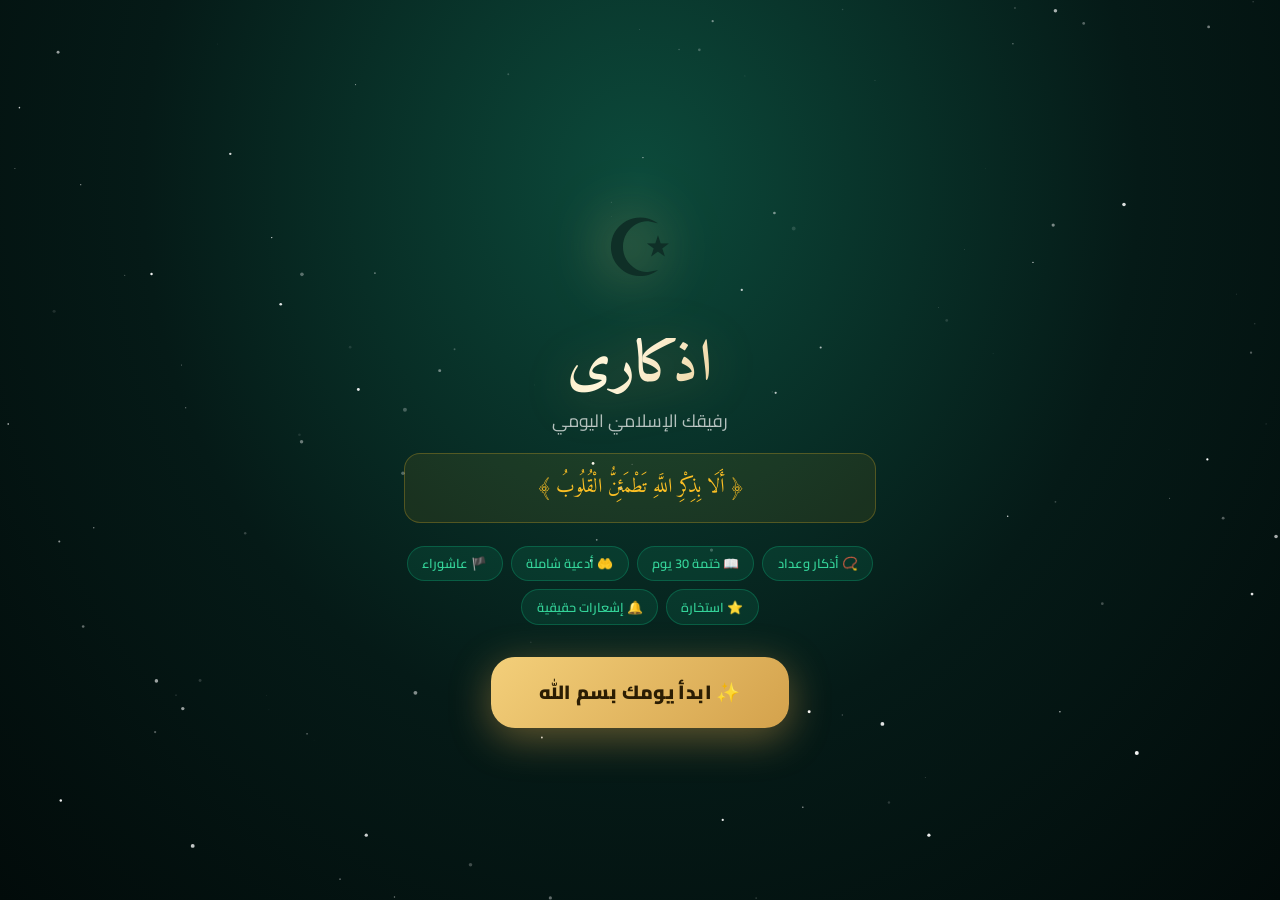
<file: index.src.html>
<!DOCTYPE html>
<html lang="ar" dir="rtl">
<head>
<meta charset="UTF-8"/>
<meta name="viewport" content="width=device-width,initial-scale=1,viewport-fit=cover"/>
<meta name="apple-mobile-web-app-capable" content="yes"/>
<meta name="apple-mobile-web-app-status-bar-style" content="black-translucent"/>
<meta name="apple-mobile-web-app-title" content="أذكاري"/>
<meta name="mobile-web-app-capable" content="yes"/>
<meta name="theme-color" content="#064e3b"/>
<title>أذكاري – رفيقك الإسلامي اليومي</title>
<meta name="description" content="تطبيق إسلامي شامل: أكثر من 60 دعاءً بالبحث والتصنيف والمفضلة، أذكار، ختمة 30 يوماً، أدعية، زيارة عاشوراء، استخارة، قرآن كريم بصوت القراء."/>
<link rel="manifest" href="manifest.json"/>
<link rel="apple-touch-icon" href="data:image/svg+xml,<svg xmlns='http://www.w3.org/2000/svg' viewBox='0 0 100 100'><rect width='100' height='100' rx='20' fill='%23064e3b'/><text y='72' x='50' text-anchor='middle' font-size='60' fill='%23fbbf24'>☪</text></svg>"/>
<link rel="preconnect" href="https://fonts.googleapis.com"/>
<link rel="preconnect" href="https://fonts.gstatic.com" crossorigin/>
<link href="https://fonts.googleapis.com/css2?family=Amiri:wght@400;700&family=Cairo:wght@300;400;600;700;900&family=Noto+Naskh+Arabic:wght@400;700&display=swap" rel="stylesheet"/>
<link rel="stylesheet" href="style.css"/>
<link rel="stylesheet" href="premium.css"/>
</head>
<body>

<!-- ═══════════ ATHAN AUDIO ═══════════ -->
<audio id="athan-audio" preload="none">
  <source src="https://cdn.islamicfinder.org/athan/standard/azan1.mp3" type="audio/mpeg"/>
</audio>

<!-- ═══════════ HERO ═══════════ -->
<div id="hero" class="hero">
  <div class="hero-bg"></div>
  <canvas id="hero-canvas" class="hero-canvas"></canvas>
  <div class="hero-body">
    <span class="hero-moon">☪</span>
    <h1 class="hero-title">أذكاري</h1>
    <p class="hero-subtitle">رفيقك الإسلامي اليومي</p>
    <div class="hero-verse">﴿ أَلَا بِذِكْرِ اللَّهِ تَطْمَئِنُّ الْقُلُوبُ ﴾</div>
    <div class="hero-badges">
      <span class="hero-badge">📿 أذكار وعداد</span>
      <span class="hero-badge">📖 ختمة 30 يوم</span>
      <span class="hero-badge">🤲 أدعية شاملة</span>
      <span class="hero-badge">🏴 عاشوراء</span>
      <span class="hero-badge">⭐ استخارة</span>
      <span class="hero-badge">🔔 إشعارات حقيقية</span>
    </div>
    <button class="btn-hero-start" onclick="launchApp()">✨ ابدأ يومك بسم الله</button>
  </div>
</div>

<!-- ═══════════ MAIN APP ═══════════ -->
<div id="app" class="app hidden">

  <!-- NAVBAR -->
  <nav class="navbar">
    <div class="nav-brand" onclick="window.scrollTo(0,0)">
      <span class="nav-logo">☪</span>
      <span class="nav-title-text">أذكاري</span>
    </div>
    <div class="nav-right">
      <div class="nav-streak" title="أيام متتالية">🔥 <span id="nav-streak-num">0</span></div>
      <button class="nav-btn" id="btn-dark" onclick="toggleDark()" title="وضع ليلي">🌙</button>
      <button class="nav-btn" onclick="go('ai')" title="المساعد الذكي">🤖</button>
      <button class="nav-btn" onclick="openTasbih()" title="سبحة رقمية">📿</button>
      <button class="nav-btn" onclick="openReminder()" title="إشعارات">🔔</button>
      <button class="nav-btn" id="btn-study" onclick="toggleStudy()" title="أدعية الدراسة">📚</button>
    </div>
  </nav>

  <!-- PRAYER BAR -->
  <div class="prayer-bar">
    <div class="prayer-list">
      <div class="prayer-item" id="pi-fajr">   <div class="prayer-name">الفجر</div>  <div class="prayer-time" id="pt-fajr">--:--</div></div>
      <div class="prayer-item" id="pi-dhuhr">  <div class="prayer-name">الظهر</div>  <div class="prayer-time" id="pt-dhuhr">--:--</div></div>
      <div class="prayer-item" id="pi-asr">    <div class="prayer-name">العصر</div>  <div class="prayer-time" id="pt-asr">--:--</div></div>
      <div class="prayer-item" id="pi-maghrib"><div class="prayer-name">المغرب</div> <div class="prayer-time" id="pt-maghrib">--:--</div></div>
      <div class="prayer-item" id="pi-isha">   <div class="prayer-name">العشاء</div> <div class="prayer-time" id="pt-isha">--:--</div></div>
    </div>
    <button class="athan-btn" id="btn-athan" onclick="toggleAthan()">📢 مفعّل</button>
  </div>

  <!-- TABS -->
  <div class="tab-bar">
    <button class="tab-btn active" data-tab="salah"    onclick="go('salah')">   <span class="ti">🕌</span><span>الصلاة</span></button>
    <button class="tab-btn"        data-tab="quran"    onclick="go('quran')">   <span class="ti">📖</span><span>القرآن</span></button>
    <button class="tab-btn"        data-tab="duaa"     onclick="go('duaa')">    <span class="ti">🤲</span><span>الأدعية</span></button>
    <button class="tab-btn"        data-tab="istikhara" onclick="go('istikhara')"><span class="ti">⭐</span><span>الاستخارة</span></button>
    <button class="tab-btn"        data-tab="ai"        onclick="go('ai')">       <span class="ti">🤖</span><span>المساعد الذكي</span></button>
    <button class="tab-btn"        data-tab="ashura"   onclick="go('ashura')">  <span class="ti">🏴</span><span>عاشوراء</span></button>
    <button class="tab-btn"        data-tab="suwar"    onclick="go('suwar')">   <span class="ti">✨</span><span>السور</span></button>
    <button class="tab-btn"        data-tab="sleep"    onclick="go('sleep')">   <span class="ti">🌙</span><span>النوم</span></button>
    <button class="tab-btn"        data-tab="tracker"  onclick="go('tracker')"> <span class="ti">✅</span><span>متابعتي</span></button>
  </div>

  <main class="main">

    <!-- ══════ TAB: أذكار بعد الصلاة ══════ -->
    <section id="tab-salah" class="tab-content active">
      <div class="sec-header">
        <span class="sec-icon">🕌</span>
        <h2>أذكار بعد الصلاة</h2>
        <p>سبّح الله بعد كل صلاة – حديث أبي هريرة رضي الله عنه</p>
      </div>

      <!-- Ayah of Day -->
      <div class="ayah-day">
        <div class="ayah-day-lbl">✨ آية اليوم</div>
        <div class="ayah-day-text" id="ayah-day-text"></div>
        <div class="ayah-day-ref"  id="ayah-day-ref"></div>
      </div>

      <!-- Hadith Banner -->
      <div class="hadith-banner" id="hadith-banner">
        <div class="hadith-label">💡 حديث الصباح</div>
        <div class="hadith-text" id="hadith-text"></div>
        <div class="hadith-src"  id="hadith-src"></div>
      </div>

      <!-- Pomodoro -->
      <div class="pomo-card">
        <div class="pomo-title">⏱️ مؤقت بومودورو للدراسة والحفظ</div>
        <div class="pomo-ring-wrap">
          <svg class="pomo-svg" viewBox="0 0 120 120">
            <circle cx="60" cy="60" r="50" fill="none" stroke="var(--border)" stroke-width="10"/>
            <circle id="pomo-ring" cx="60" cy="60" r="50" fill="none" stroke="var(--g3)" stroke-width="10"
              stroke-linecap="round" stroke-dasharray="314" stroke-dashoffset="0" transform="rotate(-90 60 60)"/>
          </svg>
          <div class="pomo-center">
            <div class="pomo-time-big" id="pomo-disp">25:00</div>
            <div class="pomo-lbl"      id="pomo-lbl">دراسة</div>
          </div>
        </div>
        <div class="pomo-mode study" id="pomo-mode">🎓 وقت الدراسة</div>
        <div class="pomo-btns">
          <button class="pomo-btn start" id="pomo-start" onclick="pomoStart()">▶ ابدأ</button>
          <button class="pomo-btn pause" id="pomo-pause" onclick="pomoPause()" style="display:none">⏸ إيقاف</button>
          <button class="pomo-btn reset" onclick="pomoReset()">↺ إعادة</button>
        </div>
        <div class="pomo-sessions" id="pomo-sess">جلسات اليوم: 0</div>
      </div>

      <!-- Dhikr Grid -->
      <p class="sec-sub">📿 التسبيح بعد الصلاة</p>
      <div class="dhikr-grid">
        <div class="dhikr-card" id="dc-subhan">
          <div class="dhikr-word">سُبْحَانَ اللَّهِ</div>
          <div class="dhikr-num-row"><span class="dhikr-num" id="dn-subhan">0</span><span class="dhikr-max">/ 33</span></div>
          <div class="dhikr-bar-wrap"><div class="dhikr-bar" id="db-subhan"></div></div>
          <button class="dhikr-tap" onclick="tapDhikr('subhan',33)">اضغط للتسبيح</button>
          <button class="dhikr-reset" onclick="resetDhikr('subhan')">↺ إعادة</button>
        </div>
        <div class="dhikr-card" id="dc-hamd">
          <div class="dhikr-word">الْحَمْدُ لِلَّهِ</div>
          <div class="dhikr-num-row"><span class="dhikr-num" id="dn-hamd">0</span><span class="dhikr-max">/ 33</span></div>
          <div class="dhikr-bar-wrap"><div class="dhikr-bar" id="db-hamd"></div></div>
          <button class="dhikr-tap" onclick="tapDhikr('hamd',33)">اضغط للتحميد</button>
          <button class="dhikr-reset" onclick="resetDhikr('hamd')">↺ إعادة</button>
        </div>
        <div class="dhikr-card" id="dc-akbar">
          <div class="dhikr-word">اللَّهُ أَكْبَرُ</div>
          <div class="dhikr-num-row"><span class="dhikr-num" id="dn-akbar">0</span><span class="dhikr-max">/ 34</span></div>
          <div class="dhikr-bar-wrap"><div class="dhikr-bar" id="db-akbar"></div></div>
          <button class="dhikr-tap" onclick="tapDhikr('akbar',34)">اضغط للتكبير</button>
          <button class="dhikr-reset" onclick="resetDhikr('akbar')">↺ إعادة</button>
        </div>
      </div>

      <!-- آية الكرسي -->
      <p class="sec-sub">🌟 آية الكرسي</p>
      <div class="ayah-card">
        <span class="badge badge-green">آية الكرسي – البقرة: ٢٥٥</span>
        <div class="ayah-text">اللَّهُ لَا إِلَٰهَ إِلَّا هُوَ الْحَيُّ الْقَيُّومُ ۚ لَا تَأْخُذُهُ سِنَةٌ وَلَا نَوْمٌ ۚ لَّهُ مَا فِي السَّمَاوَاتِ وَمَا فِي الْأَرْضِ ۗ مَن ذَا الَّذِي يَشْفَعُ عِندَهُ إِلَّا بِإِذْنِهِ ۚ يَعْلَمُ مَا بَيْنَ أَيْدِيهِمْ وَمَا خَلْفَهُمْ ۖ وَلَا يُحِيطُونَ بِشَيْءٍ مِّنْ عِلْمِهِ إِلَّا بِمَا شَاءَ ۚ وَسِعَ كُرْسِيُّهُ السَّمَاوَاتِ وَالْأَرْضَ ۖ وَلَا يَئُودُهُ حِفْظُهُمَا ۚ وَهُوَ الْعَلِيُّ الْعَظِيمُ</div>
        <div class="card-actions">
          <button class="btn btn-ghost" onclick="copyCard(this)">📋 نسخ</button>
          <button class="btn btn-primary" onclick="markRead(this,'ayah-kursi','ck-ayah-kursi')">✅ تمت القراءة</button>
        </div>
      </div>

      <!-- المعوذتان -->
      <p class="sec-sub">🛡️ المعوذتان</p>
      <div class="ayah-card">
        <span class="badge badge-blue">سورة الفلق</span>
        <div class="ayah-text">بِسْمِ اللَّهِ الرَّحْمَٰنِ الرَّحِيمِ ﴿﴾ قُلْ أَعُوذُ بِرَبِّ الْفَلَقِ ﴿١﴾ مِن شَرِّ مَا خَلَقَ ﴿٢﴾ وَمِن شَرِّ غَاسِقٍ إِذَا وَقَبَ ﴿٣﴾ وَمِن شَرِّ النَّفَّاثَاتِ فِي الْعُقَدِ ﴿٤﴾ وَمِن شَرِّ حَاسِدٍ إِذَا حَسَدَ ﴿٥﴾</div>
        <div class="card-actions">
          <button class="btn btn-ghost" onclick="copyCard(this)">📋 نسخ</button>
          <button class="btn btn-primary" onclick="markRead(this,'falaq','ck-falaq')">✅ تمت القراءة</button>
        </div>
      </div>
      <div class="ayah-card">
        <span class="badge badge-blue">سورة الناس</span>
        <div class="ayah-text">بِسْمِ اللَّهِ الرَّحْمَٰنِ الرَّحِيمِ ﴿﴾ قُلْ أَعُوذُ بِرَبِّ النَّاسِ ﴿١﴾ مَلِكِ النَّاسِ ﴿٢﴾ إِلَٰهِ النَّاسِ ﴿٣﴾ مِن شَرِّ الْوَسْوَاسِ الْخَنَّاسِ ﴿٤﴾ الَّذِي يُوَسْوِسُ فِي صُدُورِ النَّاسِ ﴿٥﴾ مِنَ الْجِنَّةِ وَالنَّاسِ ﴿٦﴾</div>
        <div class="card-actions">
          <button class="btn btn-ghost" onclick="copyCard(this)">📋 نسخ</button>
          <button class="btn btn-primary" onclick="markRead(this,'nas','ck-nas')">✅ تمت القراءة</button>
        </div>
      </div>
    </section>

    <!-- ══════ TAB: القرآن والختمة ══════ -->
    <section id="tab-quran" class="tab-content">
      <div class="sec-header">
        <span class="sec-icon">📖</span>
        <h2>القرآن الكريم والختمة</h2>
        <p>ختمة 30 يوماً مع صوت القراء + فهرس السور الـ 114</p>
      </div>

      <!-- Khatmah Hero -->
      <div class="khatmah-hero">
        <div class="khatmah-top">
          <span class="khatmah-lbl">📅 الختمة الشهرية الكاملة</span>
          <span class="khatmah-pct-big"><span id="kh-pct">0</span>%</span>
        </div>
        <div class="khatmah-bar-outer"><div class="khatmah-bar-inner" id="kh-bar"></div></div>
        <div class="khatmah-today">
          <div class="khatmah-day-badge" id="kh-day-badge">اليوم 1 من 30</div>
          <div class="khatmah-juz"   id="kh-juz-title">الجزء الأول</div>
          <div class="khatmah-range" id="kh-range">الفاتحة 1 – البقرة 141</div>
          <div class="khatmah-tip">💡 20 صفحة يومياً = 4 صفحات بعد كل صلاة</div>
          <div class="khatmah-actions">
            <button class="khatmah-read-btn" onclick="openKhatmahReader()">📖 اقرأ جزء اليوم</button>
            <button class="khatmah-done-btn" id="kh-done-btn" onclick="doneKhatmah()">✅ أكملت (+100 نقطة)</button>
          </div>
        </div>
        <div class="khatmah-grid-label">تقدم الختمة:</div>
        <div class="khatmah-30grid" id="kh-grid"></div>
        <button class="khatmah-reset-btn" onclick="resetKhatmah()">🔄 إعادة الختمة من الأول</button>
      </div>

      <!-- Reciters -->
      <div class="card">
        <div class="duaa-title">🎙️ اختيار القارئ</div>
        <div class="reciter-row" id="reciter-row"></div>
        <button class="btn-random-reciter" onclick="randomReciter()">🔀 اختر عشوائياً</button>
      </div>

      <!-- Search + Filter by Juz -->
      <input type="text" class="quran-search" id="quran-search" placeholder="🔍 ابحث في السور الـ 114..." oninput="filterSurahs(this.value)"/>
      <div class="quran-juz-tabs" id="juz-tabs"></div>
      <div class="quran-grid" id="quran-grid"></div>
    </section>

    <!-- ══════ TAB: الأدعية ══════ -->
    <section id="tab-duaa" class="tab-content">
      <div class="sec-header">
        <span class="sec-icon">🤲</span>
        <h2>الأدعية والأوراد</h2>
        <p>﴿ ادْعُونِي أَسْتَجِبْ لَكُمْ ﴾ – غافر: ٦٠</p>
      </div>

      <!-- Wird of the Day -->
      <div class="wird-card">
        <div class="wird-day-badge" id="wird-badge">📅 وِرْدُ يَوْمِ الأحد</div>
        <div class="wird-name" id="wird-name">ذِكْرُ الْيَوْمِ</div>
        <div class="wird-dhikr" id="wird-dhikr"></div>
        <div class="dhikr-num-row" style="justify-content:center">
          <span class="dhikr-num" id="dn-wird">0</span>
          <span class="dhikr-max">/ 100</span>
        </div>
        <div class="dhikr-bar-wrap" style="margin-bottom:.9rem"><div class="dhikr-bar" id="db-wird"></div></div>
        <div style="display:flex;gap:.6rem;justify-content:center">
          <button class="dhikr-tap" style="max-width:220px" onclick="tapWird()">اضغط للعد</button>
          <button class="dhikr-reset" onclick="resetWird()">↺ إعادة</button>
        </div>
      </div>

      <!-- Duaa List injected by JS -->
      <div id="duaa-list"></div>

      <p class="sec-sub">🌟 الأدعية العظيمة والأوراد الكاملة</p>
      <div id="great-duaa-list"></div>
    </section>

    <!-- ══════ TAB: الاستخارة ══════ -->
    <section id="tab-istikhara" class="tab-content">
      <div class="istikhara-hero">
        <div class="istikhara-title">⭐ صلاة الاستخارة</div>
        <div class="istikhara-sub">«كان رسول الله ﷺ يعلّمنا الاستخارة في الأمور كما يعلّمنا السورة من القرآن»</div>
      </div>

      <!-- Steps -->
      <div class="card">
        <div class="duaa-title">🕌 خطوات صلاة الاستخارة</div>
        <div class="steps-list">
          <div class="step-row"><div class="step-num">١</div><div class="step-text">توضأ وضوءاً كاملاً وتطهّر</div></div>
          <div class="step-row"><div class="step-num">٢</div><div class="step-text">صلِّ ركعتين بنية الاستخارة (غير الفريضة)</div></div>
          <div class="step-row"><div class="step-num">٣</div><div class="step-text">الركعة الأولى: الفاتحة + سورة الكافرون</div></div>
          <div class="step-row"><div class="step-num">٤</div><div class="step-text">الركعة الثانية: الفاتحة + سورة الإخلاص</div></div>
          <div class="step-row"><div class="step-num">٥</div><div class="step-text">بعد التسليم: ادعُ بدعاء الاستخارة الكامل أدناه</div></div>
          <div class="step-row"><div class="step-num">٦</div><div class="step-text">أقدِم على ما اطمأن إليه قلبك بعد الدعاء</div></div>
        </div>
      </div>

      <!-- Duaa Istikhara Full -->
      <div class="card" style="border-color:var(--purple)">
        <span class="badge badge-purple">⭐ دعاء الاستخارة الكامل – رواه البخاري</span>
        <div class="ayah-text">اللَّهُمَّ إِنِّي أَسْتَخِيرُكَ بِعِلْمِكَ، وَأَسْتَقْدِرُكَ بِقُدْرَتِكَ، وَأَسْأَلُكَ مِنْ فَضْلِكَ الْعَظِيمِ، فَإِنَّكَ تَقْدِرُ وَلَا أَقْدِرُ، وَتَعْلَمُ وَلَا أَعْلَمُ، وَأَنْتَ عَلَّامُ الْغُيُوبِ.

اللَّهُمَّ إِنْ كُنْتَ تَعْلَمُ أَنَّ هَذَا الْأَمْرَ ﴿وَتَذْكُرُ حَاجَتَكَ﴾ خَيْرٌ لِي فِي دِينِي وَمَعَاشِي وَعَاقِبَةِ أَمْرِي، فَاقْدُرْهُ لِي وَيَسِّرْهُ لِي، ثُمَّ بَارِكْ لِي فِيهِ.

وَإِنْ كُنْتَ تَعْلَمُ أَنَّ هَذَا الْأَمْرَ شَرٌّ لِي فِي دِينِي وَمَعَاشِي وَعَاقِبَةِ أَمْرِي، فَاصْرِفْهُ عَنِّي وَاصْرِفْنِي عَنْهُ، وَاقْدُرْ لِيَ الْخَيْرَ حَيْثُ كَانَ، ثُمَّ أَرْضِنِي بِهِ.</div>
        <div class="hadith-box">📚 رواه البخاري عن جابر بن عبدالله رضي الله عنه</div>
        <div class="card-actions">
          <button class="btn btn-ghost" onclick="copyCard(this)">📋 نسخ</button>
          <button class="btn btn-primary" onclick="markRead(this,'istikhara-duaa','ck-istikhara')">✅ قرأت الدعاء</button>
        </div>
      </div>

      <!-- Tips -->
      <div class="card">
        <div class="duaa-title">💡 نصائح مهمة</div>
        <div class="steps-list">
          <div class="step-row"><div class="step-num">•</div><div class="step-text">الاستخارة لا تتعارض مع الأخذ بالأسباب والتخطيط المسبق</div></div>
          <div class="step-row"><div class="step-num">•</div><div class="step-text">لا يشترط رؤية حلم – الانشراح في الصدر والميل القلبي علامة</div></div>
          <div class="step-row"><div class="step-num">•</div><div class="step-text">يمكن تكرار الاستخارة حتى سبع مرات إن لم يتضح الأمر</div></div>
          <div class="step-row"><div class="step-num">•</div><div class="step-text">الاستخارة في كل أمر مباح: الزواج، الدراسة، السفر، العمل</div></div>
          <div class="step-row"><div class="step-num">•</div><div class="step-text">يستحب استشارة ذوي الرأي الصالح من أهل العلم والتقوى</div></div>
        </div>
      </div>

      <!-- Note Tracker -->
      <div class="card">
        <div class="duaa-title">📝 سجّل استخارتك</div>
        <textarea id="istikhara-note" class="istikhara-textarea" placeholder="اكتب الأمر الذي تستخير فيه..."></textarea>
        <div style="display:flex;gap:.6rem;margin-top:.8rem;flex-wrap:wrap">
          <button class="btn btn-primary" onclick="saveIstiNote()">💾 حفظ</button>
          <button class="btn btn-ghost"   onclick="clearIstiNote()">🗑️ مسح</button>
        </div>
        <div class="istikhara-saved" id="isti-saved"></div>
      </div>
    </section>

    <!-- ══════ TAB: المساعد الذكي ══════ -->
    <section id="tab-ai" class="tab-content">
      <div class="ai-hero">
        <div class="ai-title">🤖 المساعد الإسلامي الذكي</div>
        <div class="ai-sub">اسأل أي سؤال ديني، فقهي، أو عن الأذكار والصلوات والقرآن واحصل على إجابة فورية مأثورة</div>
      </div>

      <div class="chat-box">
        <div class="chat-messages" id="ai-chat-messages">
          <div class="chat-msg ai">
            <div class="chat-avatar">🤖</div>
            <div class="chat-bubble">السلام عليكم ورحمة الله وبركاته 🌿
أنا مساعدك الإسلامي الذكي. كيف يمكنني مساعدتك اليوم في فتاوى الصلاة، الأذكار، القرآن الكريم، أو أدعية النجاح والاستخارة؟</div>
          </div>
        </div>

        <div class="quick-qs-wrap">
          <button class="quick-q-btn" onclick="sendQuickQ('كيف أؤدي صلاة الاستخارة؟')">⭐ كيف أستخير؟</button>
          <button class="quick-q-btn" onclick="sendQuickQ('ما هي أذكار بعد الصلاة المأثورة؟')">🕌 أذكار الصلاة</button>
          <button class="quick-q-btn" onclick="sendQuickQ('كيف أختم القرآن في 30 يوماً؟')">📖 خطة الختمة</button>
          <button class="quick-q-btn" onclick="sendQuickQ('ما هي أدعية النجاح والتوفيق في الدراسة؟')">🎓 أدعية الدراسة</button>
          <button class="quick-q-btn" onclick="sendQuickQ('ما فضل زيارة عاشوراء؟')">🏴 فضل عاشوراء</button>
          <button class="quick-q-btn" onclick="sendQuickQ('ماذا أفعل إذا نسيت ركعة في الصلاة؟')">🕌 سجود السهو</button>
        </div>

        <div class="chat-input-bar">
          <input type="text" id="ai-chat-input" class="chat-input" placeholder="اكتب سؤالك الديني هنا..." onkeydown="if(event.key==='Enter')sendAiMessage()"/>
          <button class="chat-send-btn" onclick="sendAiMessage()">إرسال 🚀</button>
        </div>
      </div>
    </section>

    <!-- ══════ TAB: عاشوراء ══════ -->
    <section id="tab-ashura" class="tab-content">
      <div class="ashura-hero">
        <div class="ashura-title">🏴 زيارة وأدعية عاشوراء</div>
        <div class="ashura-sub">الإمام الحسين بن علي (عليه السلام) – يوم عاشوراء</div>
      </div>

      <!-- الزيارة الكاملة -->
      <div class="ziyarat-card">
        <span class="ziyarat-badge">📜 زيارة عاشوراء الكاملة</span>
        <div class="ziyarat-section-title">بِسْمِ اللَّهِ الرَّحْمَٰنِ الرَّحِيمِ</div>
        <div class="ziyarat-text" id="ziyarat-main-text">
السَّلامُ عَلَيْكَ يا أبا عَبْدِ اللهِ، السَّلامُ عَلَيْكَ يا ابْنَ رَسُولِ اللهِ، السَّلامُ عَلَيْكَ يا ابْنَ أميرِ المُؤْمِنينَ وَابْنَ سَيِّدِ الوَصِيّينَ، السَّلامُ عَلَيْكَ يا ابْنَ فاطِمَةَ سَيِّدَةِ نِساءِ العالَمينَ.

السَّلامُ عَلَيْكَ يا ثارَ اللهِ وَابْنَ ثارِهِ وَالوِتْرَ المَوْتُورَ، السَّلامُ عَلَيْكَ وَعَلى الأرْواحِ الَّتي حَلَّتْ بِفِنائِكَ. عَلَيْكُمْ مِنّي جَميعاً سَلامُ اللهِ أبَداً ما بَقيتُ وَبَقِيَ اللَّيْلُ وَالنَّهارُ.

يا أبا عَبْدِ اللهِ، لَقَدْ عَظُمَتِ الرَّزِيَّةُ وَجَلَّتْ وَعَظُمَتِ المُصيبَةُ بِكَ عَلَيْنا وَعَلى جَميعِ أهْلِ الإسْلامِ، وَجَلَّتْ وَعَظُمَتْ مُصيبَتُكَ فِي السَّماواتِ عَلى جَميعِ أهْلِ السَّماواتِ.

فَلَعَنَ اللهُ أُمَّةً أسَّسَتْ أُساسَ الظُّلْمِ وَالجَوْرِ عَلَيْكُمْ أهْلَ البَيْتِ، وَلَعَنَ اللهُ أُمَّةً دَفَعَتْكُمْ عَنْ مَقامِكُمْ وَأزالَتْكُمْ عَنْ مَراتِبِكُمُ الَّتي رَتَّبَكُمُ اللهُ فيها.

وَلَعَنَ اللهُ أُمَّةً قَتَلَتْكُمْ، وَلَعَنَ اللهُ المُمَهِّدينَ لَهُمْ بِالتَّمْكينِ مِنْ قِتالِكُمْ، بَرِئْتُ إلى اللهِ وَإلَيْكُمْ مِنْهُمْ وَمِنْ أشْياعِهِمْ وَأتْباعِهِمْ وَأوْليائِهِمْ.

يا أبا عَبْدِ اللهِ، إنّي سِلْمٌ لِمَنْ سالَمَكُمْ وَحَرْبٌ لِمَنْ حارَبَكُمْ إلى يَوْمِ القِيامَةِ.

وَلَعَنَ اللهُ آلَ زِيادٍ وَآلَ مَرْوانَ، وَلَعَنَ اللهُ بَني أُمَيَّةَ قاطِبَةً، وَلَعَنَ اللهُ ابْنَ مَرْجانَةَ، وَلَعَنَ اللهُ عُمَرَ بْنَ سَعْدٍ، وَلَعَنَ اللهُ شِمْراً، وَلَعَنَ اللهُ أُمَّةً أزْجَتْ وَبايَعَتْ وَتابَعَتْ عَلى قِتالِكَ.

بِأبي أنْتَ وَأُمّي لَقَدْ عَظُمَ مُصابي بِكَ، فَأسْألُ اللهَ الَّذي أكْرَمَ مَقامَكَ وَأكْرَمَني بِكَ أنْ يَرْزُقَني طَلَبَ ثارِكَ مَعَ إمامٍ مَنْصُورٍ مِنْ أهْلِ بَيْتِ مُحَمَّدٍ صَلَّى اللهُ عَلَيْهِ وَآلِهِ.

اللّهُمَّ اجْعَلْني عِنْدَكَ وَجيهاً بِالحُسَيْنِ عَلَيْهِ السَّلامُ فِي الدُّنْيا وَالآخِرَةِ.

يا أبا عَبْدِ اللهِ، إنّي أتَقَرَّبُ إلى اللهِ وَإلى رَسُولِهِ وَإلى أميرِ المُؤْمِنينَ وَإلى فاطِمَةَ وَإلى الحَسَنِ وَإلَيْكَ بِمُوالاتِكَ وَبِالبَراءَةِ مِمَّنْ أسَّسَ أُساسَ ذلِكَ وَبَنى عَلَيْهِ بُنْيانَهُ، وَجَرى في ظُلْمِهِ وَجَوْرِهِ عَلَيْكُمْ وَعَلى أشْياعِكُمْ.

بَرِئْتُ إلى اللهِ وَإلى رَسُولِهِ مِنْهُمْ وَأتَقَرَّبُ إلى اللهِ ثُمَّ إلَيْكُمْ بِمُوالاتِكُمْ وَمُوالاةِ وَليِّكُمْ وَبِالبَراءَةِ مِنْ أعْدائِكُمْ وَالنَّاصِبينَ لَكُمُ الحَرْبَ.

إنّي سِلْمٌ لِمَنْ سالَمَكُمْ وَحَرْبٌ لِمَنْ حارَبَكُمْ وَوَليٌّ لِمَنْ والاكُمْ وَعَدُوٌّ لِمَنْ عاداكُمْ.

فَأسْألُ اللهَ الَّذي أكْرَمَني بِمَعْرِفَتِكُمْ وَمَعْرِفَةِ أوْلِيائِكُمْ وَرَزَقَني البَراءَةَ مِنْ أعْدائِكُمْ أنْ يَجْعَلَني مَعَكُمْ فِي الدُّنْيا وَالآخِرَةِ، وَأنْ يُثَبِّتَ لِي عِنْدَكُمْ قَدَمَ صِدْقٍ فِي الدُّنْيا وَالآخِرَةِ.

وَأسْألُهُ أنْ يُبَلِّغَنِي المَقامَ المَحْمودَ لَكُمْ عِنْدَ اللهِ، وَأنْ يَرْزُقَني طَلَبَ ثارِكُمْ مَعَ إمامٍ هُدىً ظاهِرٍ ناطِقٍ بِالحَقِّ مِنْكُمْ.

وَأسْألُ اللهَ بِحَقِّكُمْ وَبِالشَّأنِ الَّذي لَكُمْ عِنْدَهُ أنْ يُعْطِيَني بِمُصابي بِكُمْ أفْضَلَ ما يُعْطي مُصاباً بِمُصيبَتِهِ.

إنّا لِلَّهِ وَإنّا إلَيْهِ راجِعونَ، يا لَها مِنْ مُصيبَةٍ ما أعْظَمَها وَأعْظَمَ رَزِيَّتَها فِي الإسْلامِ وَفي جَميعِ السَّماواتِ وَالأرْضِ.

اللّهُمَّ اجْعَلْني فِي مَقامي هذا مِمَّنْ تَنالُهُ مِنْكَ صَلَواتٌ وَرَحْمَةٌ وَمَغْفِرَةٌ، اللّهُمَّ اجْعَلْ مَحْياي مَحْيا مُحَمَّدٍ وَآلِ مُحَمَّدٍ وَمَماتي مَماتَ مُحَمَّدٍ وَآلِ مُحَمَّدٍ.
        </div>
        <div class="card-actions">
          <button class="btn btn-ghost" onclick="copyCard(this)">📋 نسخ الزيارة</button>
          <button class="btn btn-primary" onclick="markRead(this,'ziyarat-ashura','ck-ashura')">✅ تمت قراءة الزيارة</button>
        </div>
      </div>

      <!-- عداد اللعن 100 -->
      <div class="counter-box">
        <div class="counter-title">⚡ اللَّعْنُ – ١٠٠ مَرَّة</div>
        <div class="counter-dhikr">«اللّهُمَّ الْعَنْ أوَّلَ ظالِمٍ ظَلَمَ حَقَّ مُحَمَّدٍ وَآلِ مُحَمَّدٍ، وَآخِرَ تابِعٍ لَهُ عَلى ذلِكَ، اللّهُمَّ الْعَنِ العِصابَةَ الَّتي جاهَدَتِ الحُسَيْنَ وَشايَعَتْ وَبايَعَتْ وَتابَعَتْ عَلى قِتالِهِ، اللّهُمَّ الْعَنْهُمْ جَميعاً»</div>
        <div class="counter-num" id="cnt-lan">0 / 100</div>
        <button class="dhikr-tap" style="max-width:280px;background:linear-gradient(135deg,#991b1b,#dc2626)" onclick="tapLan()">اضغط لقراءة اللعن</button>
      </div>

      <!-- عداد السلام 100 -->
      <div class="counter-box">
        <div class="counter-title">✨ السَّلامُ – ١٠٠ مَرَّة</div>
        <div class="counter-dhikr">«السَّلامُ عَلَيْكَ يا أبا عَبْدِ اللهِ وَعَلى الأرْواحِ الَّتي حَلَّتْ بِفِنائِكَ، عَلَيْكَ مِنّي سَلامُ اللهِ أبَداً ما بَقيتُ وَبَقِيَ اللَّيْلُ وَالنَّهارُ، وَلا جَعَلَهُ اللهُ آخِرَ العَهْدِ مِنّي لِزِيارَتِكُمْ، السَّلامُ عَلى الحُسَيْنِ وَعَلى عَلِيِّ بْنِ الحُسَيْنِ وَعَلى أوْلادِ الحُسَيْنِ وَعَلى أصْحابِ الحُسَيْنِ»</div>
        <div class="counter-num" id="cnt-salam">0 / 100</div>
        <button class="dhikr-tap" style="max-width:280px" onclick="tapSalam()">اضغط لقراءة السلام</button>
      </div>

      <!-- سجدة عاشوراء -->
      <div class="sajdah-box">
        <div class="sajdah-title">۩ سَجْدَةُ زِيَارَةِ عَاشُورَاءِ</div>
        <div class="sajdah-text">«اللّهُمَّ لَكَ الحَمْدُ حَمْدَ الشَّاكِرينَ لَكَ عَلى مُصَابِهِمْ، الحَمْدُ لِلَّهِ عَلى عَظيمِ رَزِيَّتي. اللّهُمَّ ارْزُقْني شَفاعَةَ الحُسَيْنِ يَوْمَ الوُرُودِ، وَثَبِّتْ لِي قَدَمَ صِدْقٍ عِنْدَكَ مَعَ الحُسَيْنِ وَأصْحابِ الحُسَيْنِ الَّذينَ بَذَلُوا مُهَجَهُمْ دُونَ الحُسَيْنِ عَلَيْهِ السَّلامُ»</div>
      </div>

      <!-- أدعية عاشوراء الكاملة -->
      <p class="sec-sub" style="color:#dc2626">🤲 أدعية عاشوراء الكاملة</p>

      <div class="ashura-duaa">
        <div class="ashura-duaa-title">دعاء الزيارة بعد السلام والسجدة</div>
        <div class="ashura-duaa-text">اللَّهُمَّ إِنِّي أَتَقَرَّبُ إِلَيْكَ فِي هَذَا الْيَوْمِ وَفِي هَذَا الْمَقَامِ وَفِي كُلِّ يَوْمٍ بِوِلَايَةِ الْحُسَيْنِ عَلَيْهِ السَّلَامُ، اللَّهُمَّ اجْعَلْ هَذَا الْيَوْمَ لِي يَوْمَ بَرَكَةٍ وَيُسْرٍ وَسَعَادَةٍ، وَاحْشُرْنِي مَعَ الْحُسَيْنِ وَآلِ بَيْتِ مُحَمَّدٍ صَلَوَاتُ اللَّهِ عَلَيْهِمْ أَجْمَعِينَ.</div>
      </div>

      <div class="ashura-duaa">
        <div class="ashura-duaa-title">دعاء طلب الفرج والنصرة</div>
        <div class="ashura-duaa-text">اللَّهُمَّ لَكَ الْحَمْدُ عَلَى مَا جَرَى بِهِ قَضَاؤُكَ، وَالشُّكْرُ لَكَ فِي السَّرَّاءِ وَالضَّرَّاءِ، الْحَمْدُ لِلَّهِ عَلَى عَظِيمِ رَزِيَّتِي. اللَّهُمَّ انْصُرْ مَنْ نَصَرَ الْحُسَيْنَ وَاخْذُلْ مَنْ خَذَلَهُ. اللَّهُمَّ عَجِّلْ بِفَرَجِ وَلِيِّكَ وَنَاصِرِكَ وَابْنِ نَاصِرِ نَبِيِّكَ.</div>
      </div>

      <div class="ashura-duaa">
        <div class="ashura-duaa-title">دعاء التوسل بالإمام الحسين (ع)</div>
        <div class="ashura-duaa-text">يَا أَبَا عَبْدِ اللهِ، يَا حُسَيْنَ بْنَ عَلِيٍّ، أَنْتَ سَيِّدُ الشُّهَدَاءِ وَكَرِيمُ آلِ الْعَبَاءِ، أَتَوَسَّلُ بِكَ إِلَى اللهِ الْعَظِيمِ فِي قَضَاءِ حَوَائِجِي وَكَشْفِ كُرُبَاتِي وَمَغْفِرَةِ ذُنُوبِي وَرَفْعِ دَرَجَاتِي. كُنْ شَافِعِي عِنْدَ اللهِ وَعِنْدَ جَدِّكَ رَسُولِ اللهِ.</div>
      </div>

      <div class="ashura-duaa">
        <div class="ashura-duaa-title">دعاء صباح يوم عاشوراء</div>
        <div class="ashura-duaa-text">اللَّهُمَّ هَذَا يَوْمٌ تَبَرَّكَتْ بِهِ بَنُو أُمَيَّةَ وَابْنُ آكِلَةِ الْأَكْبَادِ، وَإِنَّهُ لَيَوْمُ شُؤْمٍ وَمُصِيبَةٍ لآلِ مُحَمَّدٍ، اللَّهُمَّ فَصَلِّ عَلَى مُحَمَّدٍ وَآلِ مُحَمَّدٍ فِي هَذَا الْيَوْمِ وَاجْعَلْهُ يَوْمَ بَرَكَةٍ وَرَحْمَةٍ لِشِيعَتِهِمْ وَأَوْلِيَائِهِمْ.</div>
      </div>

      <div class="ashura-duaa">
        <div class="ashura-duaa-title">دعاء إحياء ذكرى عاشوراء (مختصر من دعاء كميل)</div>
        <div class="ashura-duaa-text">اللَّهُمَّ إِنِّي أَسْأَلُكَ بِرَحْمَتِكَ الَّتِي وَسِعَتْ كُلَّ شَيْءٍ، وَبِقُوَّتِكَ الَّتِي قَهَرْتَ بِهَا كُلَّ شَيْءٍ. اللَّهُمَّ أَغْفِرْ لِيَ الذُّنُوبَ الَّتِي تَهْتِكُ الْعِصَمَ، وَارْزُقْنِي شَفَاعَةَ الْحُسَيْنِ عَلَيْهِ السَّلَامُ يَوْمَ الْوُرُودِ وَثَبِّتْ لِي قَدَمَ صِدْقٍ عِنْدَكَ مَعَهُ وَمَعَ أَصْحَابِهِ الَّذِينَ بَذَلُوا مُهَجَهُمْ دُونَهُ.</div>
      </div>

      <div class="ashura-duaa">
        <div class="ashura-duaa-title">دعاء التعزية في عاشوراء (صيغة التعزية)</div>
        <div class="ashura-duaa-text">عَظَّمَ اللهُ أُجُورَنَا وَأُجُورَكُمْ بِمُصَابِنَا بِالْحُسَيْنِ عَلَيْهِ السَّلامُ، وَجَعَلَنَا وَإِيَّاكُمْ مِنَ الطَّالِبِينَ بِثَأْرِهِ مَعَ وَلِيِّهِ الإِمَامِ الْمَهْدِيِّ عَجَّلَ اللهُ فَرَجَهُ الشَّرِيفَ.</div>
      </div>

      <div class="ashura-duaa">
        <div class="ashura-duaa-title">دعاء الطلب والحاجة في عاشوراء</div>
        <div class="ashura-duaa-text">يَا اللهُ يَا اللهُ يَا اللهُ، يَا مُجِيبَ دَعْوَةِ الْمُضْطَرِّينَ، وَيَا كَاشِفَ كُرُبَاتِ الْمَكْرُوبِينَ، وَيَا غِيَاثَ الْمُسْتَغِيثِينَ، تَوَسَّلْتُ إِلَيْكَ بِالْحُسَيْنِ الشَّهِيدِ الْمَظْلُومِ وَبِمُصِيبَتِهِ الْعَظِيمَةِ أَنْ تَقْضِيَ حَوَائِجِي وَتَفْرُجَ عَنِّي كُرُبَاتِي وَتُيَسِّرَ أُمُورِي بِرَحْمَتِكَ يَا أَرْحَمَ الرَّاحِمِينَ.</div>
      </div>

      <div class="card-actions" style="margin-bottom:1rem">
        <button class="btn btn-red" onclick="copyCard(document.querySelector('.ashura-duaa'))">📋 نسخ دعاء</button>
        <button class="btn btn-primary" onclick="markRead(this,'all-ashura-duaas','ck-ashura')">✅ تمت قراءة الأدعية</button>
      </div>
    </section>

    <!-- ══════ TAB: السور المستحبة ══════ -->
    <section id="tab-suwar" class="tab-content">
      <div class="sec-header">
        <span class="sec-icon">✨</span>
        <h2>السور اليومية المستحبة</h2>
        <p>تبرك بكلام الله يومياً</p>
      </div>
      <div id="suwar-list"></div>
    </section>

    <!-- ══════ TAB: النوم ══════ -->
    <section id="tab-sleep" class="tab-content">
      <div class="sec-header">
        <span class="sec-icon">🌙</span>
        <h2>أذكار قبل النوم</h2>
        <p>أحسِن الختام واجعل آخر عهدك بالله ذكراً وشكراً</p>
      </div>

      <div class="ayah-card sleep-card">
        <span class="badge sleep-badge">آية الكرسي – تُقرأ عند النوم</span>
        <div class="ayah-text">اللَّهُ لَا إِلَٰهَ إِلَّا هُوَ الْحَيُّ الْقَيُّومُ ۚ لَا تَأْخُذُهُ سِنَةٌ وَلَا نَوْمٌ ۚ لَّهُ مَا فِي السَّمَاوَاتِ وَمَا فِي الْأَرْضِ ۗ مَن ذَا الَّذِي يَشْفَعُ عِندَهُ إِلَّا بِإِذْنِهِ ۚ يَعْلَمُ مَا بَيْنَ أَيْدِيهِمْ وَمَا خَلْفَهُمْ ۖ وَلَا يُحِيطُونَ بِشَيْءٍ مِّنْ عِلْمِهِ إِلَّا بِمَا شَاءَ ۚ وَسِعَ كُرْسِيُّهُ السَّمَاوَاتِ وَالْأَرْضَ ۖ وَلَا يَئُودُهُ حِفْظُهُمَا ۚ وَهُوَ الْعَلِيُّ الْعَظِيمُ</div>
        <div class="card-actions">
          <button class="btn btn-ghost" onclick="copyCard(this)">📋 نسخ</button>
          <button class="btn btn-primary" onclick="markRead(this,'sleep-kursi','ck-sleep-kursi')">✅ تمت القراءة</button>
        </div>
      </div>

      <div class="ayah-card sleep-card">
        <span class="badge sleep-badge">آخر آيتَي البقرة</span>
        <div class="ayah-text">آمَنَ الرَّسُولُ بِمَا أُنزِلَ إِلَيْهِ مِن رَّبِّهِ وَالْمُؤْمِنُونَ ۚ كُلٌّ آمَنَ بِاللَّهِ وَمَلَائِكَتِهِ وَكُتُبِهِ وَرُسُلِهِ لَا نُفَرِّقُ بَيْنَ أَحَدٍ مِّن رُّسُلِهِ ۚ وَقَالُوا سَمِعْنَا وَأَطَعْنَا ۖ غُفْرَانَكَ رَبَّنَا وَإِلَيْكَ الْمَصِيرُ ﴿٢٨٥﴾ لَا يُكَلِّفُ اللَّهُ نَفْسًا إِلَّا وُسْعَهَا ۚ لَهَا مَا كَسَبَتْ وَعَلَيْهَا مَا اكْتَسَبَتْ ۗ رَبَّنَا لَا تُؤَاخِذْنَا إِن نَّسِينَا أَوْ أَخْطَأْنَا ۚ رَبَّنَا وَلَا تَحْمِلْ عَلَيْنَا إِصْرًا كَمَا حَمَلْتَهُ عَلَى الَّذِينَ مِن قَبْلِنَا ۚ رَبَّنَا وَلَا تُحَمِّلْنَا مَا لَا طَاقَةَ لَنَا بِهِ ۖ وَاعْفُ عَنَّا وَاغْفِرْ لَنَا وَارْحَمْنَا ۚ أَنتَ مَوْلَانَا فَانصُرْنَا عَلَى الْقَوْمِ الْكَافِرِينَ ﴿٢٨٦﴾</div>
        <div class="card-actions">
          <button class="btn btn-ghost" onclick="copyCard(this)">📋 نسخ</button>
          <button class="btn btn-primary" onclick="markRead(this,'sleep-baqarah','ck-sleep-baqara')">✅ تمت القراءة</button>
        </div>
      </div>

      <!-- سبحان الله قبل النوم -->
      <div class="dhikr-card sleep-dhikr-card">
        <span class="badge sleep-badge">الاستغفار قبل النوم</span>
        <div class="dhikr-word">أَسْتَغْفِرُ اللَّهَ</div>
        <div class="dhikr-num-row"><span class="dhikr-num" id="dn-istighfar">0</span><span class="dhikr-max">/ 100</span></div>
        <div class="dhikr-bar-wrap"><div class="dhikr-bar" id="db-istighfar"></div></div>
        <button class="dhikr-tap" onclick="tapDhikr('istighfar',100)">اضغط للاستغفار</button>
        <button class="dhikr-reset" onclick="resetDhikr('istighfar')">↺ إعادة</button>
      </div>

      <div class="ayah-card sleep-card">
        <span class="badge sleep-badge">دعاء النوم الكامل</span>
        <div class="ayah-text">اللَّهُمَّ بِاسْمِكَ أَمُوتُ وَأَحْيَا.

اللَّهُمَّ قِنِي عَذَابَكَ يَوْمَ تَبْعَثُ عِبَادَكَ.

اللَّهُمَّ أَسْلَمْتُ نَفْسِي إِلَيْكَ، وَفَوَّضْتُ أَمْرِي إِلَيْكَ، وَأَلْجَأْتُ ظَهْرِي إِلَيْكَ، رَغْبَةً وَرَهْبَةً إِلَيْكَ، لَا مَلْجَأَ وَلَا مَنْجَى مِنْكَ إِلَّا إِلَيْكَ.

اللَّهُمَّ اجْعَلْ نَوْمِي رَاحَةً وَيَقَظَتِي شُكْرًا، وَاغْفِرْ لِي ذُنُوبِي كُلَّهَا.</div>
        <div class="card-actions">
          <button class="btn btn-ghost" onclick="copyCard(this)">📋 نسخ</button>
          <button class="btn btn-primary" onclick="markRead(this,'sleep-duaa','ck-sleep-duaa')">✅ تمت القراءة</button>
        </div>
      </div>

      <!-- الإخلاص والمعوذتان قبل النوم -->
      <div class="ayah-card sleep-card">
        <span class="badge sleep-badge">الإخلاص والمعوذتان ×3</span>
        <div class="ayah-text">قُلْ هُوَ اللَّهُ أَحَدٌ ﴿١﴾ اللَّهُ الصَّمَدُ ﴿٢﴾ لَمْ يَلِدْ وَلَمْ يُولَدْ ﴿٣﴾ وَلَمْ يَكُن لَّهُ كُفُوًا أَحَدٌ ﴿٤﴾
(ثم الفلق والناس – تُقرأ ثلاث مرات قبل النوم مع مسح الجسم)</div>
        <div class="card-actions">
          <button class="btn btn-ghost" onclick="copyCard(this)">📋 نسخ</button>
          <button class="btn btn-primary" onclick="markRead(this,'sleep-muwadh','ck-sleep-ikhlas')">✅ تمت القراءة</button>
        </div>
      </div>
    </section>

    <!-- ══════ TAB: متابعتي ══════ -->
    <section id="tab-tracker" class="tab-content">
      <div class="sec-header">
        <span class="sec-icon">✅</span>
        <h2>متابعتي اليومية</h2>
        <p id="tracker-date-text">تتبع التزامك – كل يوم يُحدث فارقاً</p>
      </div>

      <!-- Streak -->
      <div class="streak-card">
        <div class="streak-row">
          <span class="streak-label">🔥 الاستمرارية اليومية</span>
          <span class="streak-points">⭐ <span id="points-num">0</span> نقطة</span>
        </div>
        <div class="streak-fire">🔥 <span id="streak-num">0</span> يوم متتالي</div>
        <div class="week-row" id="week-row"></div>
      </div>

      <!-- Progress -->
      <div class="tracker-wrap">
        <div class="tracker-circle">
          <svg class="tracker-svg" viewBox="0 0 120 120">
            <circle cx="60" cy="60" r="50" fill="none" stroke="var(--border)" stroke-width="10"/>
            <circle id="tracker-ring" cx="60" cy="60" r="50" fill="none" stroke="url(#pg)" stroke-width="10"
              stroke-linecap="round" stroke-dasharray="314" stroke-dashoffset="314" transform="rotate(-90 60 60)"/>
            <defs>
              <linearGradient id="pg" x1="0%" y1="0%" x2="100%" y2="0%">
                <stop offset="0%" stop-color="#059669"/>
                <stop offset="100%" stop-color="#34d399"/>
              </linearGradient>
            </defs>
          </svg>
          <div class="tracker-pct-center" id="tracker-pct">0%</div>
        </div>
        <div class="tracker-stats">
          <div class="stat-box"><span class="stat-num" id="stat-done">0</span><span class="stat-lbl">مكتمل</span></div>
          <div class="stat-box"><span class="stat-num" id="stat-total">0</span><span class="stat-lbl">إجمالي</span></div>
        </div>
      </div>

      <div class="checklist" id="checklist"></div>
      <button class="btn-new-day" onclick="newDay()">🔄 بداية يوم جديد</button>
    </section>

  </main><!-- end .main -->

  <!-- ══════ STUDY MODE OVERLAY ══════ -->
  <div id="study-overlay" class="overlay hidden">
    <div class="modal-sheet">
      <button class="modal-close-btn" onclick="toggleStudy()">✕</button>
      <div class="modal-head">
        <span class="modal-icon">📚</span>
        <h2>أدعية الدراسة والنجاح</h2>
        <p>اقرأها قبل المذاكرة والامتحانات</p>
      </div>
      <div id="study-list"></div>
    </div>
  </div>

  <!-- ══════ REMINDER OVERLAY ══════ -->
  <div id="reminder-overlay" class="overlay hidden">
    <div class="modal-sheet center-modal">
      <button class="modal-close-btn" onclick="closeReminder()">✕</button>
      <div class="modal-head">
        <span class="modal-icon">🔔</span>
        <h2>الإشعارات والتذكيرات</h2>
        <p>تعمل بعد إضافة الموقع كتطبيق على الجوال</p>
      </div>
      <div class="install-guide">
        <div class="install-row">📱 <span>iPhone: Safari → مشاركة → أضف إلى الشاشة الرئيسية</span></div>
        <div class="install-row">🤖 <span>Android: Chrome → القائمة → تثبيت التطبيق</span></div>
      </div>
      <div class="reminder-form">
        <div class="rem-row"><span>☀️ أذكار الصباح:</span><input type="time" id="rt-morning" value="07:00"/></div>
        <div class="rem-row"><span>🌆 أذكار المساء:</span><input type="time" id="rt-evening" value="17:00"/></div>
        <div class="rem-row"><span>📖 الختمة والزيارة:</span><input type="time" id="rt-ziyarat" value="20:00"/></div>
        <div class="rem-row"><span>🌙 أذكار النوم:</span><input type="time" id="rt-sleep" value="22:30"/></div>
      </div>
      <div class="notif-actions">
        <button class="btn btn-primary" style="width:100%;justify-content:center" onclick="saveReminders()">🔔 تفعيل وحفظ الإشعارات</button>
        <button class="btn btn-ghost"   style="width:100%;justify-content:center" onclick="testNotif()">🧪 تجربة إشعار الآن</button>
      </div>
    </div>
  </div>

  <!-- ══════ QURAN READER OVERLAY ══════ -->
  <div id="reader-overlay" class="overlay hidden">
    <div class="modal-sheet">
      <button class="modal-close-btn" onclick="closeReader()">✕</button>
      <div class="reader-title" id="reader-title">سورة الفاتحة</div>
      <div class="reader-bismillah" id="reader-bismillah">بِسْمِ اللَّهِ الرَّحْمَٰنِ الرَّحِيمِ</div>
      <div class="reader-audio-bar">
        <span style="font-size:.85rem;font-weight:700;white-space:nowrap">🎙️</span>
        <select id="reader-reciter" onchange="changeReaderReciter()">
          <option value="0">مشاري العفاسي</option>
          <option value="1">عبد الباسط</option>
          <option value="2">سعد الغامدي</option>
          <option value="3">ماهر المعيقلي</option>
          <option value="4">الحصري</option>
          <option value="5">أبو بكر الشاطري</option>
          <option value="6">ياسر الدوسري</option>
        </select>
        <button class="btn btn-purple" onclick="pickRandomReaderReciter()">🔀</button>
      </div>
      <audio id="reader-audio" controls preload="none" style="width:100%;height:44px;margin-bottom:.7rem"></audio>
      <div class="reader-text" id="reader-text">جارٍ التحميل...</div>
      <div class="reader-nav">
        <button class="btn btn-ghost" onclick="readerNext()">التالية ◀</button>
        <button class="btn btn-ghost" onclick="readerPrev()">▶ السابقة</button>
      </div>
    </div>
  </div>

  <!-- ══════ TASBIH OVERLAY ══════ -->
  <div id="tasbih-overlay" class="tasbih-overlay hidden">
    <button class="tasbih-close-btn" onclick="closeTasbih()">✕</button>
    <div class="tasbih-chips">
      <button class="tasbih-chip on" onclick="setTasbih(this,'سُبْحَانَ اللَّهِ',33)">سبحان الله</button>
      <button class="tasbih-chip" onclick="setTasbih(this,'الْحَمْدُ لِلَّهِ',33)">الحمد لله</button>
      <button class="tasbih-chip" onclick="setTasbih(this,'اللَّهُ أَكْبَرُ',34)">الله أكبر</button>
      <button class="tasbih-chip" onclick="setTasbih(this,'لَا إِلَهَ إِلَّا اللَّهُ',100)">لا إله إلا الله</button>
      <button class="tasbih-chip" onclick="setTasbih(this,'اللَّهُمَّ صَلِّ عَلَى مُحَمَّدٍ وَآلِ مُحَمَّدٍ',100)">الصلاة على النبي</button>
      <button class="tasbih-chip" onclick="setTasbih(this,'أَسْتَغْفِرُ اللَّهَ',100)">أستغفر الله</button>
      <button class="tasbih-chip" onclick="setTasbih(this,'يَا حَيُّ يَا قَيُّومُ',100)">يا حي يا قيوم</button>
    </div>
    <div class="tasbih-word" id="tb-word">سُبْحَانَ اللَّهِ</div>
    <div class="tasbih-big"  id="tb-num">0</div>
    <div class="tasbih-of"   id="tb-of">من 33</div>
    <button class="tasbih-tap-btn" onclick="tapTasbih()">📿</button>
    <div class="tasbih-prog-wrap"><div class="tasbih-prog" id="tb-prog" style="width:0%"></div></div>
    <button class="tasbih-reset-btn" onclick="resetTasbih()">↺ إعادة</button>
  </div>

  <!-- Font Controls -->
  <div class="font-controls">
    <button class="font-ctrl" onclick="chFont(1)"  title="تكبير">A+</button>
    <button class="font-ctrl" onclick="chFont(-1)" title="تصغير">A-</button>
  </div>

  <!-- Floating AI Button -->
  <button class="ai-fab" onclick="go('ai')">🤖 اسأل المساعد الذكي</button>

  <!-- Toast -->
  <div id="toast" class="toast hidden"></div>

</div><!-- #app -->

<script src="app.js"></script>
</body>
</html>
</file>
<file: style.css>
/* أذكاري v5 | Premium Islamic App | Full RTL Design */

@import url('https://fonts.googleapis.com/css2?family=Amiri:wght@400;700&family=Cairo:wght@300;400;600;700;900&family=Noto+Naskh+Arabic:wght@400;700&display=swap');

/* Variables */
:root {
  --g1: #0d6e4f;
  --g2: #059669;
  --g3: #10b981;
  --g4: #34d399;
  --gold: #f59e0b;
  --gold-lt: #fbbf24;
  --gold-pale: #fef3c7;
  --purple: #7c3aed;
  --red-deep: #7f1d1d;
  --red: #dc2626;
  --red-lt: #fca5a5;
  --bg: #f0fdf9;
  --bg2: #ecfdf5;
  --card: #ffffff;
  --border: #d1fae5;
  --border2: #a7f3d0;
  --text: #064e3b;
  --text2: #065f46;
  --muted: #6b7280;
  --light: #9ca3af;
  --shadow-sm: 0 2px 8px rgba(16,185,129,.1);
  --shadow: 0 4px 20px rgba(16,185,129,.15);
  --shadow-lg: 0 8px 40px rgba(16,185,129,.25);
  --shadow-xl: 0 16px 64px rgba(6,78,59,.3);
  --r-sm: 10px;
  --r: 16px;
  --r-lg: 24px;
  --r-xl: 32px;
  --font-scale: 1;
  --safe-top: env(safe-area-inset-top, 0px);
  --safe-bot: env(safe-area-inset-bottom, 0px);
  --safe-l: env(safe-area-inset-left, 0px);
  --safe-r: env(safe-area-inset-right, 0px);
}

/* Dark Mode */
html.dark, body.dark {
  --bg: #050d18;
  --bg2: #071220;
  --card: #0c1a2e;
  --border: #1a3040;
  --border2: #1e3a50;
  --text: #e2e8f0;
  --text2: #94a3b8;
  --muted: #64748b;
  --light: #475569;
  --shadow: 0 4px 20px rgba(0,0,0,.5);
  --shadow-lg: 0 8px 40px rgba(0,0,0,.6);
}

/* Reset */
*, *::before, *::after { box-sizing: border-box; margin: 0; padding: 0; }
html { font-size: calc(16px * var(--font-scale)); scroll-behavior: smooth; width: 100%; overflow-x: hidden; }

body {
  font-family: 'Cairo', 'Segoe UI', sans-serif;
  background: var(--bg);
  color: var(--text);
  direction: rtl;
  min-height: 100vh;
  min-height: 100dvh;
  width: 100%;
  overflow-x: hidden;
  transition: background .3s, color .3s;
}

.hidden { display: none !important; }

/* HERO SECTION */
.hero {
  position: fixed; inset: 0; z-index: 1000;
  display: flex; align-items: center; justify-content: center;
  overflow: hidden;
}

.hero-bg {
  position: absolute; inset: 0;
  background: radial-gradient(ellipse at 20% 50%, #064e3b 0%, #0a1628 45%, #0d0d1f 100%);
}

.hero-canvas {
  position: absolute; inset: 0; pointer-events: none;
}

.hero-body {
  position: relative; z-index: 2;
  text-align: center; padding: 2rem 1.5rem;
  max-width: 520px; width: 100%;
}

.hero-moon {
  font-size: 5rem; display: block; margin-bottom: 1rem;
  animation: moonFloat 5s ease-in-out infinite;
  filter: drop-shadow(0 0 30px rgba(251,191,36,.5));
}

@keyframes moonFloat {
  0%,100% { transform: translateY(0) rotate(-5deg); }
  50%      { transform: translateY(-15px) rotate(5deg); }
}

.hero-title {
  font-size: 4rem; font-weight: 900; line-height: 1;
  background: linear-gradient(135deg, #fbbf24 0%, #34d399 50%, #fbbf24 100%);
  -webkit-background-clip: text; background-clip: text;
  -webkit-text-fill-color: transparent;
  background-size: 300%; animation: gradientShift 4s ease infinite;
  margin-bottom: .5rem;
}

@keyframes gradientShift {
  0%   { background-position: 0% 50%; }
  50%  { background-position: 100% 50%; }
  100% { background-position: 0% 50%; }
}

.hero-subtitle {
  font-size: 1.1rem; color: rgba(255,255,255,.7);
  margin-bottom: 1rem;
}

.hero-verse {
  font-family: 'Amiri', serif;
  font-size: 1.25rem; line-height: 2;
  color: #fbbf24;
  background: rgba(251,191,36,.08);
  border: 1px solid rgba(251,191,36,.25);
  border-radius: var(--r);
  padding: .9rem 1.4rem;
  margin-bottom: 1.4rem;
}

.hero-badges {
  display: flex; flex-wrap: wrap; gap: .5rem;
  justify-content: center; margin-bottom: 2rem;
}

.hero-badge {
  background: rgba(16,185,129,.12);
  border: 1px solid rgba(16,185,129,.3);
  color: #34d399;
  padding: .3rem .9rem; border-radius: 999px;
  font-size: .8rem; font-weight: 600;
}

.btn-hero-start {
  position: relative; z-index: 100; pointer-events: auto;
  display: inline-flex; align-items: center; gap: .6rem;
  background: linear-gradient(135deg, #10b981, #059669);
  color: #fff; border: none; border-radius: var(--r-lg);
  padding: 1.1rem 3rem; font-size: 1.2rem;
  font-family: 'Cairo', sans-serif; font-weight: 800;
  cursor: pointer; box-shadow: 0 8px 32px rgba(16,185,129,.45);
  transition: all .2s; letter-spacing: .02em;
}

.btn-hero-start:hover { transform: translateY(-4px) scale(1.03); box-shadow: 0 16px 48px rgba(16,185,129,.55); }
.btn-hero-start:active { transform: scale(.97); }

/* APP LAYOUT */
.app { min-height: 100vh; min-height: 100dvh; width: 100%; overflow-x: hidden; display: flex; flex-direction: column; }

/* Navbar */
.navbar {
  position: sticky; top: 0; z-index: 200;
  background: var(--card);
  border-bottom: 1px solid var(--border);
  box-shadow: var(--shadow-sm);
  padding: calc(.6rem + var(--safe-top)) 1rem .6rem;
  display: flex; align-items: center; justify-content: space-between;
  backdrop-filter: blur(12px);
}

.nav-brand {
  display: flex; align-items: center; gap: .5rem;
  cursor: pointer; user-select: none;
}

.nav-logo { font-size: 1.8rem; color: var(--gold-lt); }
.nav-title-text {
  font-size: 1.3rem; font-weight: 900;
  background: linear-gradient(135deg, var(--g1), var(--gold));
  -webkit-background-clip: text; background-clip: text;
  -webkit-text-fill-color: transparent;
}

.nav-right { display: flex; align-items: center; gap: .4rem; }

.nav-streak {
  display: flex; align-items: center; gap: .3rem;
  background: linear-gradient(135deg, #f59e0b, #fbbf24);
  color: #78350f; padding: .25rem .8rem; border-radius: 999px;
  font-size: .8rem; font-weight: 800;
}

.nav-btn {
  width: 38px; height: 38px; border-radius: var(--r-sm);
  border: 1px solid var(--border); background: var(--bg2);
  color: var(--text); font-size: 1.1rem; cursor: pointer;
  display: flex; align-items: center; justify-content: center;
  transition: all .2s;
}
.nav-btn:hover { background: var(--g3); color: #fff; border-color: var(--g3); transform: scale(1.1); }
.nav-btn.active { background: var(--g1); color: #fff; border-color: var(--g1); }
.nav-btn.dark-on { background: #1e293b; color: #fbbf24; border-color: #334155; }

/* Prayer Bar */
.prayer-bar {
  background: linear-gradient(135deg, #064e3b 0%, #065f46 100%);
  padding: .5rem 1rem; display: flex; align-items: center;
  justify-content: space-between; gap: .5rem; flex-wrap: wrap;
}

.prayer-list { display: flex; gap: .4rem; flex: 1; justify-content: center; flex-wrap: wrap; }

.prayer-item {
  text-align: center; padding: .25rem .7rem; border-radius: 8px;
  background: rgba(255,255,255,.08); min-width: 54px;
  transition: all .3s;
}

.prayer-item.next-prayer {
  background: rgba(251,191,36,.25);
  border: 1px solid rgba(251,191,36,.5);
  animation: prayerGlow 2s ease-in-out infinite;
}

@keyframes prayerGlow {
  0%,100% { box-shadow: 0 0 0 0 rgba(251,191,36,.4); }
  50%      { box-shadow: 0 0 0 8px rgba(251,191,36,0); }
}

.prayer-name { font-size: .62rem; color: rgba(255,255,255,.75); }
.prayer-time { font-size: .88rem; font-weight: 700; color: #fff; }

.athan-btn {
  background: rgba(255,255,255,.12); border: 1px solid rgba(255,255,255,.25);
  color: #fff; padding: .3rem 1rem; border-radius: 8px;
  font-family: 'Cairo', sans-serif; font-size: .8rem; font-weight: 600;
  cursor: pointer; white-space: nowrap; transition: all .2s;
}
.athan-btn:hover { background: rgba(255,255,255,.25); }
.athan-btn.muted { opacity: .55; }

/* Tab Bar */
.tab-bar {
  display: flex; overflow-x: auto; scrollbar-width: none;
  background: var(--card); border-bottom: 2px solid var(--border);
  padding: 0 .3rem;
}
.tab-bar::-webkit-scrollbar { display: none; }

.tab-btn {
  display: flex; flex-direction: column; align-items: center; gap: 2px;
  padding: .55rem .7rem; border: none; background: transparent;
  color: var(--muted); cursor: pointer;
  font-family: 'Cairo', sans-serif; font-size: .65rem; font-weight: 600;
  border-bottom: 3px solid transparent; margin-bottom: -2px;
  white-space: nowrap; transition: all .2s; min-width: 56px;
  border-radius: 8px 8px 0 0;
}

.tab-btn .ti { font-size: 1.3rem; }
.tab-btn:hover { color: var(--g3); background: var(--bg2); }
.tab-btn.active { color: var(--g1); border-bottom-color: var(--g1); font-weight: 700; }

/* Content */
.main { flex: 1; max-width: 720px; margin: 0 auto; width: 100%;
  padding: 1rem; padding-bottom: calc(2.5rem + var(--safe-bot)); }

.tab-content { display: none; animation: fadeUp .3s ease; }
.tab-content.active { display: block; }

@keyframes fadeUp {
  from { opacity: 0; transform: translateY(10px); }
  to   { opacity: 1; transform: translateY(0); }
}

/* SHARED COMPONENTS */

/* Section Header */
.sec-header {
  text-align: center; padding: 1.5rem 1rem 1rem;
}
.sec-icon { font-size: 2.8rem; display: block; margin-bottom: .4rem; }
.sec-header h2 { font-size: 1.5rem; font-weight: 800; color: var(--g1); margin-bottom: .3rem; }
.sec-header p { color: var(--muted); font-size: .9rem; }
.sec-sub { font-size: 1.1rem; font-weight: 700; color: var(--g2); margin: 1.5rem 0 .7rem; padding-bottom: .4rem; border-bottom: 2px solid var(--border); }

/* Cards */
.card {
  background: var(--card); border: 1px solid var(--border);
  border-radius: var(--r); padding: 1.4rem; margin-bottom: 1rem;
  box-shadow: var(--shadow-sm); transition: transform .2s, box-shadow .2s;
}
.card:hover { transform: translateY(-2px); box-shadow: var(--shadow); }
.card.gold-border { border-color: var(--gold); }
.card.green-accent::before { content:''; display:block; height:3px; background:linear-gradient(90deg,var(--g3),var(--gold)); border-radius:var(--r) var(--r) 0 0; margin:-1.4rem -1.4rem 1rem; }

/* Badges */
.badge {
  display: inline-block; padding: .25rem .85rem; border-radius: 999px;
  font-size: .78rem; font-weight: 700; margin-bottom: .7rem;
}
.badge-green { background: linear-gradient(135deg, var(--g1), var(--g2)); color: #fff; }
.badge-gold  { background: linear-gradient(135deg, var(--gold), var(--gold-lt)); color: #78350f; }
.badge-red   { background: linear-gradient(135deg, var(--red-deep), var(--red)); color: #fff; }
.badge-purple{ background: linear-gradient(135deg, #5b21b6, var(--purple)); color: #fff; }
.badge-blue  { background: linear-gradient(135deg, #1d4ed8, #3b82f6); color: #fff; }

/* Arabic Text */
.arabic {
  font-family: 'Amiri', 'Noto Naskh Arabic', serif;
  font-size: 1.2rem; line-height: 2.1; color: var(--text);
}
.arabic-lg { font-size: 1.4rem; line-height: 2.3; }
.arabic-xl { font-size: 1.6rem; line-height: 2.5; }

/* Buttons */
.btn {
  display: inline-flex; align-items: center; gap: .4rem;
  padding: .5rem 1.2rem; border-radius: var(--r-sm); border: none;
  font-family: 'Cairo', sans-serif; font-size: .85rem; font-weight: 700;
  cursor: pointer; transition: all .2s;
}
.btn-primary { background: linear-gradient(135deg, var(--g3), var(--g1)); color: #fff; }
.btn-gold { background: linear-gradient(135deg, var(--gold-lt), var(--gold)); color: #78350f; }
.btn-red { background: linear-gradient(135deg, var(--red), var(--red-deep)); color: #fff; }
.btn-ghost { background: var(--bg2); border: 1px solid var(--border); color: var(--text); }
.btn-purple { background: linear-gradient(135deg, var(--purple), #6d28d9); color: #fff; }
.btn:hover { transform: translateY(-2px); box-shadow: var(--shadow); }
.btn:active { transform: scale(.96); }
.btn.done { background: linear-gradient(135deg, #4b5563, #6b7280); color: #fff; cursor: default; }
.btn.done:hover { transform: none; box-shadow: none; }

/* AYAH OF DAY */
.ayah-day {
  background: linear-gradient(135deg, #064e3b 0%, #065f46 60%, #047857 100%);
  border-radius: var(--r-xl); padding: 1.6rem;
  margin-bottom: 1rem; position: relative; overflow: hidden;
  box-shadow: var(--shadow-lg);
}
.ayah-day::before { content:'☪'; position:absolute; left:-1.5rem; top:-1rem; font-size:8rem; opacity:.05; color:#fff; pointer-events:none; }
.ayah-day::after  { content:''; position:absolute; top:0; right:0; width:150px; height:150px; background:radial-gradient(circle, rgba(251,191,36,.1) 0%, transparent 70%); pointer-events:none; }
.ayah-day-lbl { font-size:.75rem; color:#fbbf24; font-weight:700; letter-spacing:.06em; margin-bottom:.8rem; }
.ayah-day-text { font-family:'Amiri',serif; font-size:1.3rem; line-height:2.2; color:#fff; margin-bottom:.6rem; position:relative; z-index:1; }
.ayah-day-ref  { font-size:.8rem; color:rgba(255,255,255,.6); }

/* ISLAMIC QUOTE BANNER */
.hadith-banner {
  background: linear-gradient(135deg, var(--gold-pale), #fef9e7);
  border: 2px solid var(--gold-lt); border-radius: var(--r);
  padding: 1.2rem; margin-bottom: 1rem; text-align: center;
}
body.dark .hadith-banner { background: #1c1400; border-color: #713f12; }
.hadith-label { font-size:.72rem; color: var(--gold); font-weight:700; letter-spacing:.05em; margin-bottom:.5rem; }
.hadith-text { font-family:'Amiri',serif; font-size:1.1rem; line-height:2; color:var(--text); }
.hadith-src  { font-size:.78rem; color:var(--muted); margin-top:.4rem; }

/* DHIKR CARDS */
.dhikr-grid { display: grid; grid-template-columns: repeat(auto-fit, minmax(200px,1fr)); gap: 1rem; margin-bottom: 1rem; }

.dhikr-card {
  background: var(--card); border: 1px solid var(--border);
  border-radius: var(--r); padding: 1.3rem; text-align: center;
  box-shadow: var(--shadow-sm); transition: all .2s;
  position: relative; overflow: hidden;
}
.dhikr-card::before { content:''; position:absolute; top:0; left:0; right:0; height:4px; background:linear-gradient(90deg, var(--g3), var(--gold)); }
.dhikr-card:hover { transform: translateY(-4px); box-shadow: var(--shadow); }
.dhikr-card.done-card { background: linear-gradient(135deg, #ecfdf5, #d1fae5); border-color: var(--g3); }

.dhikr-word { font-family:'Amiri',serif; font-size:1.5rem; color:var(--g1); line-height:1.8; margin-bottom:.8rem; }
.dhikr-num-row { display:flex; align-items:baseline; justify-content:center; gap:.3rem; margin-bottom:.6rem; }
.dhikr-num { font-size:2.6rem; font-weight:900; color:var(--g3); transition:transform .1s; }
.dhikr-num.pop { transform:scale(1.4); color:var(--gold); }
.dhikr-max { font-size:.9rem; color:var(--muted); }
.dhikr-bar-wrap { height:7px; background:var(--border); border-radius:999px; overflow:hidden; margin-bottom:.9rem; }
.dhikr-bar { height:100%; background:linear-gradient(90deg, var(--g3), var(--gold-lt)); border-radius:999px; width:0%; transition:width .3s ease; }
.dhikr-tap { display:block; width:100%; padding:.75rem; background:linear-gradient(135deg, var(--g3), var(--g1)); color:#fff; border:none; border-radius:var(--r-sm); font-family:'Cairo',sans-serif; font-size:.95rem; font-weight:700; cursor:pointer; transition:all .2s; margin-bottom:.4rem; touch-action:manipulation; }
.dhikr-tap:hover { box-shadow:0 6px 18px rgba(16,185,129,.4); }
.dhikr-tap:active { transform:scale(.96); }
.dhikr-tap:disabled { opacity:.45; cursor:not-allowed; }
.dhikr-reset { background:none; border:none; color:var(--light); font-size:.75rem; cursor:pointer; font-family:'Cairo',sans-serif; }
.dhikr-reset:hover { color:var(--red); }

/* POMODORO */
.pomo-card { background:var(--card); border:1px solid var(--border); border-radius:var(--r); padding:1.5rem; text-align:center; margin-bottom:1rem; box-shadow:var(--shadow-sm); }
.pomo-title { font-size:1rem; font-weight:700; color:var(--g1); margin-bottom:1rem; }
.pomo-ring-wrap { position:relative; width:140px; height:140px; margin:0 auto 1rem; }
.pomo-svg { width:140px; height:140px; }
.pomo-center { position:absolute; inset:0; display:flex; flex-direction:column; align-items:center; justify-content:center; }
.pomo-time-big { font-size:1.7rem; font-weight:900; color:var(--text); font-variant-numeric:tabular-nums; }
.pomo-lbl { font-size:.75rem; color:var(--muted); }
.pomo-mode { font-size:.9rem; font-weight:700; margin-bottom:.8rem; }
.pomo-mode.study { color:var(--g2); }
.pomo-mode.rest  { color:var(--gold); }
.pomo-btns { display:flex; gap:.5rem; justify-content:center; margin-bottom:.5rem; }
.pomo-sessions { font-size:.8rem; color:var(--muted); }

.pomo-btn {
  display:inline-flex; align-items:center; gap:.4rem;
  padding:.5rem 1.3rem; border-radius:var(--r-sm); border:none;
  font-family:'Cairo',sans-serif; font-size:.85rem; font-weight:700;
  cursor:pointer; transition:all .2s;
}
.pomo-btn.start  { background:linear-gradient(135deg,var(--g3),var(--g1)); color:#fff; }
.pomo-btn.pause  { background:linear-gradient(135deg,#f59e0b,#d97706); color:#fff; }
.pomo-btn.reset  { background:var(--bg2); border:1px solid var(--border); color:var(--text); }
.pomo-btn:hover  { transform:translateY(-2px); box-shadow:var(--shadow-sm); }
.pomo-btn:active { transform:scale(.96); }

/* WIRD */
.wird-card {
  background: linear-gradient(135deg, var(--bg2), var(--card));
  border: 2px solid var(--g3); border-radius: var(--r);
  padding: 1.5rem; margin-bottom: 1rem; text-align: center;
}
.wird-day-badge { display:inline-block; background:linear-gradient(135deg,var(--g1),var(--g3)); color:#fff; padding:.25rem 1rem; border-radius:999px; font-size:.8rem; font-weight:700; margin-bottom:.7rem; }
.wird-name { font-size:1.1rem; font-weight:700; color:var(--g1); margin-bottom:.5rem; }
.wird-dhikr { font-family:'Amiri',serif; font-size:1.5rem; color:var(--text); line-height:1.9; margin-bottom:.8rem; }

/* AYAH CARD */
.ayah-card { background:var(--card); border:1px solid var(--border); border-radius:var(--r); padding:1.4rem; margin-bottom:1rem; box-shadow:var(--shadow-sm); }
.ayah-card.sleep-mode { border-color:#4f46e5; }
.ayah-text { font-family:'Amiri',serif; font-size:1.25rem; line-height:2.2; color:var(--text); margin-bottom:1rem; }
.card-actions { display:flex; gap:.6rem; flex-wrap:wrap; }

/* DUAA CARD */
.duaa-card { background:var(--card); border:1px solid var(--border); border-radius:var(--r); padding:1.4rem; margin-bottom:1rem; box-shadow:var(--shadow-sm); transition:all .2s; }
.duaa-card:hover { transform:translateY(-2px); box-shadow:var(--shadow); }
.duaa-category { font-size:.75rem; color:var(--muted); margin-bottom:.4rem; }
.duaa-title { font-size:1rem; font-weight:700; color:var(--g1); margin-bottom:.8rem; }
.duaa-text { font-family:'Amiri',serif; font-size:1.1rem; line-height:2.1; color:var(--text); margin-bottom:1rem; white-space:pre-line; }

/* KHATMAH */
.khatmah-hero {
  background: linear-gradient(135deg, #064e3b, #065f46, #047857);
  border-radius: var(--r-xl); padding: 1.6rem; margin-bottom: 1.2rem;
  position: relative; overflow: hidden; box-shadow: var(--shadow-xl);
}
.khatmah-hero::after { content:'📖'; position:absolute; left:-1rem; bottom:-1rem; font-size:8rem; opacity:.06; }
.khatmah-top { display:flex; align-items:center; justify-content:space-between; flex-wrap:wrap; gap:.5rem; margin-bottom:1rem; }
.khatmah-lbl { font-size:.8rem; color:#fbbf24; font-weight:700; }
.khatmah-pct-big { font-size:1.6rem; font-weight:900; color:#fff; }
.khatmah-bar-outer { height:8px; background:rgba(255,255,255,.15); border-radius:999px; overflow:hidden; margin-bottom:1rem; }
.khatmah-bar-inner { height:100%; background:linear-gradient(90deg, #fbbf24, #34d399); border-radius:999px; width:0%; transition:width .5s ease; }
.khatmah-today { background:rgba(255,255,255,.08); border:1px solid rgba(255,255,255,.15); border-radius:var(--r); padding:1rem; margin-bottom:1rem; text-align:center; }
.khatmah-day-badge { display:inline-block; background:rgba(251,191,36,.2); border:1px solid rgba(251,191,36,.4); color:#fbbf24; padding:.2rem .8rem; border-radius:999px; font-size:.8rem; font-weight:700; margin-bottom:.6rem; }
.khatmah-juz { font-size:1.2rem; font-weight:800; color:#fff; margin-bottom:.3rem; }
.khatmah-range { font-family:'Amiri',serif; font-size:1rem; color:rgba(255,255,255,.75); margin-bottom:.4rem; }
.khatmah-tip { font-size:.78rem; color:#fbbf24; margin-bottom:1rem; }
.khatmah-actions { display:flex; gap:.6rem; justify-content:center; flex-wrap:wrap; }
.khatmah-read-btn { padding:.65rem 1.4rem; background:rgba(255,255,255,.15); border:1px solid rgba(255,255,255,.3); color:#fff; border-radius:var(--r-sm); font-family:'Cairo',sans-serif; font-size:.9rem; font-weight:700; cursor:pointer; transition:all .2s; }
.khatmah-read-btn:hover { background:rgba(255,255,255,.25); }
.khatmah-done-btn { padding:.65rem 1.4rem; background:linear-gradient(135deg,#fbbf24,#f59e0b); color:#78350f; border:none; border-radius:var(--r-sm); font-family:'Cairo',sans-serif; font-size:.9rem; font-weight:700; cursor:pointer; transition:all .2s; }
.khatmah-done-btn:hover { transform:translateY(-2px); box-shadow:0 4px 16px rgba(251,191,36,.4); }
.khatmah-done-btn.done { background:linear-gradient(135deg,#4b5563,#6b7280); color:#fff; cursor:default; }
.khatmah-grid-label { font-size:.85rem; font-weight:700; color:#fff; opacity:.8; margin-bottom:.6rem; }
.khatmah-30grid { display:grid; grid-template-columns:repeat(6,1fr); gap:.3rem; margin-bottom:1rem; }
.kd-btn { padding:.4rem .1rem; background:rgba(255,255,255,.06); border:1px solid rgba(255,255,255,.1); border-radius:6px; color:rgba(255,255,255,.6); font-size:.78rem; font-weight:600; cursor:pointer; transition:all .2s; font-family:'Cairo',sans-serif; }
.kd-btn:hover { background:rgba(255,255,255,.15); color:#fff; }
.kd-btn.kd-done { background:linear-gradient(135deg,var(--g3),var(--g1)); border-color:transparent; color:#fff; }
.kd-btn.kd-active { border:2px solid #fbbf24; color:#fbbf24; font-weight:800; }
.khatmah-reset-btn { display:block; width:100%; padding:.55rem; background:rgba(220,38,38,.1); border:1px solid rgba(220,38,38,.3); border-radius:var(--r-sm); color:#fca5a5; font-family:'Cairo',sans-serif; font-size:.85rem; font-weight:600; cursor:pointer; transition:all .2s; margin-top:.4rem; }
.khatmah-reset-btn:hover { background:rgba(220,38,38,.2); }

/* QURAN INDEX */
.reciter-row { display:flex; flex-wrap:wrap; gap:.4rem; margin-bottom:.8rem; justify-content:center; }
.reciter-chip { padding:.3rem .9rem; background:var(--bg2); border:1px solid var(--border); border-radius:999px; font-family:'Cairo',sans-serif; font-size:.8rem; font-weight:600; cursor:pointer; color:var(--text); transition:all .2s; }
.reciter-chip:hover { background:var(--g3); color:#fff; border-color:var(--g3); }
.reciter-chip.chosen { background:linear-gradient(135deg,var(--g1),var(--g3)); color:#fff; border-color:transparent; }
.btn-random-reciter { padding:.4rem 1rem; background:linear-gradient(135deg,var(--purple),#6d28d9); color:#fff; border:none; border-radius:var(--r-sm); font-family:'Cairo',sans-serif; font-size:.82rem; font-weight:700; cursor:pointer; transition:all .2s; }
.btn-random-reciter:hover { transform:scale(1.05); }

.quran-search { width:100%; padding:.85rem 1.2rem; border:2px solid var(--border); border-radius:var(--r); background:var(--card); color:var(--text); font-family:'Cairo',sans-serif; font-size:.95rem; direction:rtl; transition:border-color .2s; margin-bottom:1rem; }
.quran-search:focus { outline:none; border-color:var(--g3); box-shadow:0 0 0 3px rgba(16,185,129,.15); }

.quran-juz-tabs { display:flex; flex-wrap:wrap; gap:.35rem; margin-bottom:.8rem; }
.juz-chip { padding:.25rem .7rem; background:var(--bg2); border:1px solid var(--border); border-radius:6px; font-size:.75rem; font-weight:600; cursor:pointer; color:var(--muted); transition:all .15s; font-family:'Cairo',sans-serif; }
.juz-chip:hover { background:var(--g3); color:#fff; border-color:var(--g3); }
.juz-chip.active { background:var(--g1); color:#fff; border-color:transparent; }

.quran-grid { display:grid; grid-template-columns:repeat(auto-fill,minmax(280px,1fr)); gap:.7rem; }
.quran-card { display:flex; align-items:center; gap:.9rem; background:var(--card); border:1px solid var(--border); border-radius:var(--r-sm); padding:.85rem 1rem; cursor:pointer; transition:all .2s; }
.quran-card:hover { transform:translateY(-2px); border-color:var(--g3); box-shadow:var(--shadow); }
.quran-num { width:38px; height:38px; background:linear-gradient(135deg,var(--g3),var(--g1)); color:#fff; border-radius:50%; display:flex; align-items:center; justify-content:center; font-size:.8rem; font-weight:700; flex-shrink:0; }
.quran-info { flex:1; min-width:0; }
.quran-name { font-size:.95rem; font-weight:700; color:var(--text); }
.quran-meta { font-size:.72rem; color:var(--muted); }
.quran-play { font-size:1.1rem; color:var(--g3); }

/* ZIYARAT / ASHURA */
.ashura-hero {
  background: linear-gradient(135deg, #450a0a, #7f1d1d, #991b1b);
  border-radius: var(--r-xl); padding: 1.6rem; margin-bottom: 1rem;
  text-align: center; box-shadow: 0 8px 40px rgba(153,27,27,.4);
  position: relative; overflow: hidden;
}
.ashura-hero::before { content:'🏴'; position:absolute; left:-1rem; top:-1rem; font-size:8rem; opacity:.07; }
.ashura-title { font-size:1.3rem; font-weight:800; color:#fca5a5; margin-bottom:.4rem; }
.ashura-sub   { font-size:.9rem; color:rgba(255,255,255,.65); }

.ziyarat-card { background:var(--card); border:2px solid #991b1b; border-radius:var(--r-lg); padding:1.5rem; margin-bottom:1rem; box-shadow:0 4px 24px rgba(153,27,27,.15); }
body.dark .ziyarat-card { border-color:#7f1d1d; }
.ziyarat-badge { display:inline-block; background:linear-gradient(135deg,#7f1d1d,#dc2626); color:#fff; padding:.3rem 1rem; border-radius:999px; font-size:.82rem; font-weight:700; margin-bottom:.8rem; }
.ziyarat-section-title { font-size:.95rem; font-weight:700; color:#dc2626; margin:.8rem 0 .4rem; }
.ziyarat-text { font-family:'Amiri',serif; font-size:1.15rem; line-height:2.3; color:var(--text); padding:.8rem; background:var(--bg2); border-radius:var(--r-sm); border:1px solid var(--border); max-height:350px; overflow-y:auto; scrollbar-width:thin; margin-bottom:.8rem; }
body.dark .ziyarat-text { background:#0d0d0d; }

.counter-box { background:var(--bg2); border:1px solid var(--border); border-radius:var(--r); padding:1.1rem; margin-bottom:1rem; text-align:center; }
.counter-title { font-size:.9rem; font-weight:800; color:var(--text); margin-bottom:.5rem; }
.counter-dhikr { font-family:'Amiri',serif; font-size:1rem; line-height:1.9; color:var(--muted); margin-bottom:.8rem; padding:.5rem .8rem; background:var(--card); border-radius:var(--r-sm); border:1px solid var(--border); }
.counter-num { font-size:1.8rem; font-weight:900; color:var(--g3); margin-bottom:.7rem; }
.sajdah-box { background:linear-gradient(135deg,#064e3b,#065f46); border-radius:var(--r); padding:1.2rem; margin:1rem 0; }
.sajdah-title { font-size:.95rem; font-weight:700; color:#fbbf24; margin-bottom:.6rem; }
.sajdah-text  { font-family:'Amiri',serif; font-size:1.05rem; line-height:2.1; color:#fff; }

.ashura-duaa { background:linear-gradient(135deg,#1e1b4b,#2e1065); border-radius:var(--r); padding:1.2rem; margin:1rem 0; }
.ashura-duaa-title { font-size:.95rem; font-weight:700; color:#a5b4fc; margin-bottom:.6rem; }
.ashura-duaa-text  { font-family:'Amiri',serif; font-size:1.05rem; line-height:2.1; color:#e0e7ff; }

/* ISTIKHARA */
.istikhara-hero {
  background: linear-gradient(135deg, #1e1b4b 0%, #2e1065 50%, #4c1d95 100%);
  border-radius: var(--r-xl); padding: 1.5rem; margin-bottom: 1rem;
  text-align: center; box-shadow: 0 8px 40px rgba(124,58,237,.35);
}
.istikhara-title { font-size:1.2rem; font-weight:800; color:#c4b5fd; margin-bottom:.4rem; }
.istikhara-sub   { font-size:.88rem; color:rgba(255,255,255,.6); }

.steps-list { display:flex; flex-direction:column; gap:.6rem; margin-bottom:1rem; }
.step-row { display:flex; align-items:flex-start; gap:.8rem; padding:.7rem .9rem; background:var(--bg2); border-radius:var(--r-sm); border-right:3px solid var(--purple); }
.step-num { width:28px; height:28px; background:var(--purple); color:#fff; border-radius:50%; display:flex; align-items:center; justify-content:center; font-size:.85rem; font-weight:700; flex-shrink:0; }
.step-text { font-size:.9rem; color:var(--text); line-height:1.6; }
.hadith-box { background:var(--bg2); border-right:3px solid var(--gold); border-radius:var(--r-sm); padding:.8rem 1rem; font-size:.85rem; color:var(--muted); line-height:1.8; margin-bottom:1rem; }
.istikhara-textarea { width:100%; min-height:90px; padding:.8rem; border:1px solid var(--border); border-radius:var(--r-sm); background:var(--bg2); color:var(--text); font-family:'Cairo',sans-serif; font-size:.9rem; resize:vertical; direction:rtl; }
.istikhara-textarea:focus { outline:none; border-color:var(--purple); }
.istikhara-saved { margin-top:.7rem; font-size:.82rem; color:var(--muted); background:var(--bg2); border-radius:var(--r-sm); padding:.7rem; min-height:24px; line-height:1.7; white-space:pre-wrap; }

/* TRACKER */
.streak-card { background:var(--card); border:1px solid var(--border); border-radius:var(--r); padding:1.2rem; margin-bottom:1rem; }
.streak-row { display:flex; align-items:center; justify-content:space-between; margin-bottom:.8rem; flex-wrap:wrap; gap:.5rem; }
.streak-label { font-size:1rem; font-weight:700; }
.streak-points { font-size:.85rem; font-weight:700; color:var(--gold); }
.streak-fire { font-size:1.1rem; font-weight:800; color:#f59e0b; margin-bottom:.8rem; }
.week-row { display:flex; gap:.5rem; flex-wrap:wrap; justify-content:center; }
.week-day { display:flex; flex-direction:column; align-items:center; gap:.3rem; }
.week-day-lbl { font-size:.62rem; color:var(--muted); }
.week-dot { width:34px; height:34px; border-radius:50%; border:2px solid var(--border); background:var(--bg2); display:flex; align-items:center; justify-content:center; font-size:.7rem; font-weight:700; color:var(--muted); }
.week-dot.done    { background:var(--g3); border-color:var(--g3); color:#fff; }
.week-dot.partial { background:var(--gold); border-color:var(--gold); color:#78350f; }
.week-dot.today   { box-shadow:0 0 0 3px rgba(16,185,129,.3); }

.tracker-wrap { display:flex; align-items:center; gap:2rem; justify-content:center; flex-wrap:wrap; margin-bottom:1rem; }
.tracker-circle { position:relative; width:140px; height:140px; }
.tracker-svg { width:140px; height:140px; }
.tracker-pct-center { position:absolute; inset:0; display:flex; align-items:center; justify-content:center; font-size:1.6rem; font-weight:900; color:var(--g3); }
.tracker-stats { display:flex; gap:2rem; }
.stat-box { text-align:center; }
.stat-num { display:block; font-size:2rem; font-weight:900; color:var(--g3); }
.stat-lbl { font-size:.8rem; color:var(--muted); }

.checklist { display:flex; flex-direction:column; gap:.45rem; margin-bottom:1rem; }
.cl-item { display:flex; align-items:center; gap:.8rem; padding:.7rem 1rem; background:var(--card); border:1px solid var(--border); border-radius:var(--r-sm); transition:all .2s; cursor:pointer; }
.cl-item:hover { border-color:var(--g3); }
.cl-item.cl-done { background:linear-gradient(135deg,#ecfdf5,#d1fae5); border-color:var(--g3); }
.cl-box { width:26px; height:26px; border-radius:7px; border:2px solid var(--border); display:flex; align-items:center; justify-content:center; font-size:.85rem; font-weight:700; color:var(--g3); flex-shrink:0; transition:all .2s; }
.cl-item.cl-done .cl-box { background:var(--g3); border-color:var(--g3); color:#fff; }
.cl-icon { font-size:1.1rem; }
.cl-label { font-size:.88rem; color:var(--text); }
.cl-item.cl-done .cl-label { text-decoration:line-through; color:var(--muted); }
.btn-new-day { display:block; width:100%; padding:.7rem; background:var(--bg2); border:1px solid var(--border); border-radius:var(--r); color:var(--muted); font-family:'Cairo',sans-serif; font-size:.9rem; font-weight:600; cursor:pointer; transition:all .2s; margin-top:1rem; }
.btn-new-day:hover { background:#fef2f2; color:var(--red); border-color:var(--red-lt); }

/* QURAN READER MODAL */
.overlay { position:fixed; inset:0; z-index:500; background:rgba(0,0,0,.7); backdrop-filter:blur(10px); display:flex; align-items:flex-end; justify-content:center; padding:0; overflow-y:auto; }
.modal-sheet { background:var(--card); border-radius:var(--r-xl) var(--r-xl) 0 0; padding:2rem 1.5rem; max-width:600px; width:100%; max-height:92vh; overflow-y:auto; position:relative; animation:sheetUp .3s ease; }
@keyframes sheetUp { from{transform:translateY(80px);opacity:0} to{transform:translateY(0);opacity:1} }
.modal-sheet.center-modal { border-radius:var(--r-xl); max-height:90vh; margin:auto; align-self:center; }
.modal-close-btn { position:absolute; top:1rem; left:1rem; width:36px; height:36px; border-radius:50%; background:var(--bg2); border:1px solid var(--border); color:var(--text); font-size:1rem; cursor:pointer; display:flex; align-items:center; justify-content:center; transition:all .2s; }
.modal-close-btn:hover { background:var(--red); color:#fff; border-color:var(--red); }
.modal-head { text-align:center; margin-bottom:1.2rem; }
.modal-icon { font-size:2.8rem; display:block; margin-bottom:.4rem; }
.modal-head h2 { font-size:1.4rem; font-weight:800; color:var(--g1); margin-bottom:.3rem; }
.modal-head p { font-size:.85rem; color:var(--muted); }

.reader-title { font-size:1.3rem; font-weight:800; color:var(--g1); text-align:center; margin-bottom:.4rem; }
.reader-bismillah { font-family:'Amiri',serif; font-size:1.3rem; color:var(--gold); text-align:center; margin-bottom:.8rem; }
.reader-audio-bar { display:flex; align-items:center; gap:.6rem; background:var(--bg2); border-radius:var(--r-sm); padding:.7rem 1rem; margin-bottom:.8rem; flex-wrap:wrap; }
.reader-audio-bar select { flex:1; padding:.35rem .6rem; border:1px solid var(--border); border-radius:8px; background:var(--card); color:var(--text); font-family:'Cairo',sans-serif; min-width:0; }
.reader-text { font-family:'Amiri',serif; font-size:1.3rem; line-height:2.5; color:var(--text); text-align:justify; max-height:48vh; overflow-y:auto; padding:1rem; background:var(--bg2); border-radius:var(--r-sm); scrollbar-width:thin; }
.reader-nav { display:flex; justify-content:space-between; gap:.6rem; margin-top:.8rem; }

/* TASBIH OVERLAY */
.tasbih-overlay { position:fixed; inset:0; z-index:600; background:radial-gradient(ellipse at center, #064e3b 0%, #051228 100%); display:flex; flex-direction:column; align-items:center; justify-content:center; padding:2rem; text-align:center; }
.tasbih-close-btn { position:absolute; top:calc(1.2rem + var(--safe-top)); left:1rem; background:rgba(255,255,255,.12); border:none; color:#fff; border-radius:50%; width:40px; height:40px; font-size:1rem; cursor:pointer; }
.tasbih-chips { display:flex; flex-wrap:wrap; gap:.4rem; justify-content:center; margin-bottom:1.5rem; max-width:400px; }
.tasbih-chip { padding:.4rem .9rem; background:rgba(255,255,255,.1); border:1px solid rgba(255,255,255,.18); border-radius:999px; color:#fff; font-family:'Cairo',sans-serif; font-size:.8rem; cursor:pointer; transition:all .2s; }
.tasbih-chip.on, .tasbih-chip:hover { background:var(--g3); border-color:var(--g3); }
.tasbih-word { font-family:'Amiri',serif; font-size:2.2rem; color:#fbbf24; margin-bottom:.5rem; text-shadow:0 0 20px rgba(251,191,36,.3); }
.tasbih-big { font-size:5.5rem; font-weight:900; color:#fff; line-height:1; margin-bottom:.3rem; }
.tasbih-of { font-size:1rem; color:rgba(255,255,255,.55); margin-bottom:1.8rem; }
.tasbih-tap-btn { font-size:6rem; background:none; border:none; cursor:pointer; transition:transform .1s; filter:drop-shadow(0 10px 24px rgba(0,0,0,.4)); }
.tasbih-tap-btn:active { transform:scale(.82); }
.tasbih-prog-wrap { width:280px; height:8px; background:rgba(255,255,255,.12); border-radius:999px; overflow:hidden; margin:1.5rem 0 1rem; }
.tasbih-prog { height:100%; background:linear-gradient(90deg,var(--g3),var(--gold-lt)); border-radius:999px; transition:width .3s; }
.tasbih-reset-btn { background:rgba(255,255,255,.1); border:1px solid rgba(255,255,255,.2); color:#fff; padding:.5rem 1.6rem; border-radius:var(--r-sm); font-family:'Cairo',sans-serif; font-size:.9rem; cursor:pointer; }

/* NOTIFICATION / REMINDER MODAL */
.notif-modal { background:var(--card); border-radius:var(--r-xl); padding:2rem 1.5rem; max-width:480px; width:calc(100% - 2rem); text-align:center; position:relative; animation:sheetUp .3s ease; margin:auto; align-self:center; }
.notif-icon { font-size:4rem; display:block; margin-bottom:.8rem; }
.notif-modal h2 { font-size:1.4rem; font-weight:800; color:var(--g1); margin-bottom:.6rem; }
.notif-modal p  { font-size:.9rem; color:var(--muted); margin-bottom:1.2rem; line-height:1.8; }
.install-guide { display:flex; flex-direction:column; gap:.5rem; margin-bottom:1.2rem; text-align:right; }
.install-row { display:flex; align-items:center; gap:.7rem; background:var(--bg2); padding:.65rem .9rem; border-radius:var(--r-sm); font-size:.85rem; }
.notif-actions { display:flex; flex-direction:column; gap:.6rem; }

.reminder-form { display:flex; flex-direction:column; gap:.7rem; margin-bottom:1.2rem; }
.rem-row { display:flex; align-items:center; justify-content:space-between; background:var(--bg2); padding:.65rem 1rem; border-radius:var(--r-sm); }
.rem-row span { font-size:.9rem; }
.rem-row input[type=time] { padding:.3rem .6rem; border:1px solid var(--border); border-radius:8px; background:var(--card); color:var(--text); font-family:'Cairo',sans-serif; }

/* FONT SIZE & FLOAT BUTTONS */
.font-controls { position:fixed; bottom:calc(1.5rem + var(--safe-bot)); left:1rem; display:flex; flex-direction:column; gap:.4rem; z-index:300; }
.font-ctrl { width:38px; height:38px; border-radius:var(--r-sm); border:1px solid var(--border); background:var(--card); color:var(--text); font-size:.82rem; font-weight:700; cursor:pointer; box-shadow:var(--shadow-sm); transition:all .2s; }
.font-ctrl:hover { background:var(--g3); color:#fff; border-color:var(--g3); }

/* SLEEP TAB */
.sleep-card { border-color:#4f46e5 !important; }
.sleep-badge { background:linear-gradient(135deg,#4338ca,#7c3aed) !important; color:#fff; }
.sleep-dhikr-card { background:linear-gradient(135deg,#0f172a,#1e1b4b) !important; border-color:#3730a3 !important; }
.sleep-dhikr-card .dhikr-word { color:#a5b4fc !important; }
.sleep-dhikr-card .dhikr-num  { color:#818cf8 !important; }

/* CONFETTI */
.confetti { position:fixed; top:-10px; border-radius:3px; animation:confettiFall linear forwards; z-index:900; pointer-events:none; }
@keyframes confettiFall { to{transform:translateY(110vh) rotate(720deg);opacity:0} }

/* TOAST */
.toast { position:fixed; bottom:calc(1.8rem + var(--safe-bot)); left:50%; transform:translateX(-50%); z-index:800; background:var(--g1); color:#fff; padding:.7rem 1.6rem; border-radius:999px; font-size:.9rem; font-weight:600; box-shadow:0 8px 28px rgba(0,0,0,.3); animation:toastIn .3s ease; max-width:calc(100vw - 2rem); text-align:center; white-space:nowrap; overflow:hidden; text-overflow:ellipsis; }
@keyframes toastIn { from{opacity:0;transform:translateX(-50%) translateY(20px)} to{opacity:1;transform:translateX(-50%) translateY(0)} }


.ai-hero {
  background: linear-gradient(135deg, #0d9488, #0f766e, #115e59);
  border-radius: var(--r-xl); padding: 1.5rem; margin-bottom: 1rem;
  text-align: center; color: #fff; position: relative; overflow: hidden;
  box-shadow: 0 8px 32px rgba(15,118,110,.35);
}
.ai-hero::before { content:'🤖'; position:absolute; left:-1rem; top:-1rem; font-size:7rem; opacity:.08; }
.ai-title { font-size:1.3rem; font-weight:900; color:#5eead4; margin-bottom:.3rem; }
.ai-sub   { font-size:.85rem; color:rgba(255,255,255,.8); }

.chat-box {
  background: var(--card); border: 1px solid var(--border);
  border-radius: var(--r-lg); overflow: hidden; display: flex;
  flex-direction: column; height: 520px; box-shadow: var(--shadow-sm);
  margin-bottom: 1rem;
}

.chat-messages {
  flex: 1; padding: 1.2rem; overflow-y: auto; display: flex;
  flex-direction: column; gap: .9rem; scrollbar-width: thin;
}

.chat-msg {
  display: flex; gap: .7rem; max-width: 85%; animation: fadeUp .25s ease;
}
.chat-msg.user { align-self: flex-end; flex-direction: row-reverse; }
.chat-msg.ai   { align-self: flex-start; }

.chat-avatar {
  width: 36px; height: 36px; border-radius: 50%; display: flex;
  align-items: center; justify-content: center; font-size: 1.1rem;
  flex-shrink: 0;
}
.chat-msg.user .chat-avatar { background: linear-gradient(135deg, var(--g3), var(--g1)); color: #fff; }
.chat-msg.ai .chat-avatar   { background: linear-gradient(135deg, #0d9488, #14b8a6); color: #fff; }

.chat-bubble {
  padding: .85rem 1.1rem; border-radius: var(--r); font-size: .92rem;
  line-height: 1.8; position: relative; white-space: pre-wrap;
}
.chat-msg.user .chat-bubble {
  background: linear-gradient(135deg, var(--g3), var(--g1)); color: #fff;
  border-bottom-left-radius: 4px;
}
.chat-msg.ai .chat-bubble {
  background: var(--bg2); border: 1px solid var(--border); color: var(--text);
  border-bottom-right-radius: 4px; font-family: 'Amiri', 'Cairo', serif;
}

.quick-qs-wrap { padding: .6rem 1rem; background: var(--bg2); border-top: 1px solid var(--border); display: flex; gap: .4rem; overflow-x: auto; scrollbar-width: none; }
.quick-q-btn {
  padding: .35rem .85rem; background: var(--card); border: 1px solid var(--border);
  border-radius: 999px; font-family: 'Cairo', sans-serif; font-size: .78rem;
  font-weight: 600; color: var(--text2); white-space: nowrap; cursor: pointer;
  transition: all .2s; flex-shrink: 0;
}
.quick-q-btn:hover { background: var(--g3); color: #fff; border-color: transparent; }

.chat-input-bar {
  display: flex; gap: .5rem; padding: .8rem; background: var(--card);
  border-top: 1px solid var(--border); align-items: center;
}
.chat-input {
  flex: 1; padding: .75rem 1rem; border: 1px solid var(--border);
  border-radius: var(--r-sm); background: var(--bg2); color: var(--text);
  font-family: 'Cairo', sans-serif; font-size: .9rem; direction: rtl;
}
.chat-input:focus { outline: none; border-color: #14b8a6; }

.chat-send-btn {
  padding: .75rem 1.4rem; background: linear-gradient(135deg, #0d9488, #14b8a6);
  color: #fff; border: none; border-radius: var(--r-sm); font-family: 'Cairo', sans-serif;
  font-weight: 700; font-size: .9rem; cursor: pointer; transition: all .2s;
  display: inline-flex; align-items: center; gap: .3rem;
}
.chat-send-btn:hover { transform: translateY(-2px); box-shadow: 0 4px 14px rgba(13,148,136,.4); }

.ai-fab {
  position: fixed; bottom: calc(1.5rem + var(--safe-bot)); right: 1rem;
  background: linear-gradient(135deg, #0d9488, #14b8a6); color: #fff;
  border: none; border-radius: 999px; padding: .65rem 1.3rem; font-family: 'Cairo', sans-serif;
  font-size: .88rem; font-weight: 800; cursor: pointer; z-index: 350;
  box-shadow: 0 8px 24px rgba(13,148,136,.45); transition: all .2s;
  display: flex; align-items: center; gap: .4rem;
}
.ai-fab:hover { transform: translateY(-3px) scale(1.05); box-shadow: 0 12px 32px rgba(13,148,136,.6); }

/* RESPONSIVE */
@media (max-width:480px) {
  .dhikr-grid { grid-template-columns:1fr; }
  .quran-grid  { grid-template-columns:1fr; }
  .khatmah-30grid { grid-template-columns:repeat(5,1fr); }
  .tracker-wrap { flex-direction:column; }
  .hero-title { font-size:3rem; }
  .nav-streak { display:none; }
  .main { padding:.8rem; }
  .modal-sheet { padding:1.5rem 1rem; }
}

@media (prefers-reduced-motion:reduce) { *{animation:none!important;transition:none!important;} }

/* INSTALL BANNER (PWA) */
.install-banner {
  position: fixed;
  bottom: calc(var(--safe-bot) + 70px);
  left: 12px; right: 12px;
  z-index: 9999;
  animation: slideUp .4s cubic-bezier(.34,1.56,.64,1);
}
.install-banner-inner {
  background: linear-gradient(135deg, var(--g1), var(--g2));
  border-radius: var(--r-lg);
  padding: .9rem 1rem;
  display: flex; align-items: center; gap: .8rem;
  box-shadow: 0 8px 32px rgba(6,78,59,.4);
  border: 1px solid rgba(255,255,255,.15);
}
.install-banner-icon {
  font-size: 1.8rem; flex-shrink: 0;
}
.install-banner-text { flex: 1; }
.install-banner-title {
  color: #fff; font-weight: 700; font-size: .95rem;
}
.install-banner-sub {
  color: rgba(255,255,255,.8); font-size: .78rem; margin-top: .1rem;
}
.install-banner-btn {
  background: var(--gold);
  color: #000;
  border: none; border-radius: 10px;
  padding: .5rem 1rem;
  font-weight: 700; font-size: .88rem;
  cursor: pointer; flex-shrink: 0;
  transition: transform .2s, box-shadow .2s;
}
.install-banner-btn:hover { transform: scale(1.05); box-shadow: 0 4px 12px rgba(245,158,11,.5); }
.install-banner-x {
  background: rgba(255,255,255,.15);
  color: #fff; border: none; border-radius: 8px;
  width: 28px; height: 28px;
  font-size: .9rem; cursor: pointer; flex-shrink: 0;
  display: flex; align-items: center; justify-content: center;
  transition: background .2s;
}
.install-banner-x:hover { background: rgba(255,255,255,.3); }

/* GLOBAL SEARCH */
.global-search-wrap {
  position: relative;
  padding: .5rem 1rem .3rem;
  background: var(--bg2);
  border-bottom: 1px solid var(--border);
}
.global-search {
  width: 100%; padding: .7rem 1.1rem;
  background: var(--card);
  border: 1.5px solid var(--border2);
  border-radius: 50px;
  font-family: inherit; font-size: .95rem;
  color: var(--text); direction: rtl;
  transition: border-color .2s, box-shadow .2s;
  box-sizing: border-box;
}
.global-search:focus {
  outline: none;
  border-color: var(--g3);
  box-shadow: 0 0 0 3px rgba(16,185,129,.15);
}
.global-search-results {
  position: absolute;
  top: calc(100% - .3rem); left: 1rem; right: 1rem;
  background: var(--card);
  border: 1px solid var(--border2);
  border-radius: var(--r);
  box-shadow: var(--shadow-lg);
  z-index: 1000;
  max-height: 380px; overflow-y: auto;
  animation: fadeIn .15s ease;
}
.search-result-item {
  display: flex; align-items: flex-start; gap: .8rem;
  padding: .8rem 1rem;
  cursor: pointer;
  border-bottom: 1px solid var(--border);
  transition: background .15s;
}
.search-result-item:last-child { border-bottom: none; }
.search-result-item:hover { background: var(--bg2); }
.search-result-icon { font-size: 1.4rem; flex-shrink: 0; margin-top: .1rem; }
.search-result-body { flex: 1; min-width: 0; }
.search-result-title { font-weight: 700; color: var(--text); font-size: .95rem; }
.search-result-meta { color: var(--g2); font-size: .75rem; margin: .1rem 0; }
.search-result-text {
  color: var(--muted); font-size: .8rem;
  white-space: nowrap; overflow: hidden; text-overflow: ellipsis;
}
.search-no-result {
  padding: 1.5rem; text-align: center; color: var(--muted); font-size: .9rem;
}

/* NOTIFICATION STYLES */
.reminder-section-title {
  font-size: .85rem; font-weight: 700;
  color: var(--g2); margin: 1rem 0 .5rem;
  border-right: 3px solid var(--g3);
  padding-right: .6rem;
}
.notif-perm-status {
  margin-top: 1rem; padding: .8rem 1rem;
  border-radius: var(--r-sm); font-size: .85rem; text-align: center;
  font-weight: 600;
}
.notif-ok { background: #d1fae5; color: #065f46; }
.notif-warn { background: #fef3c7; color: #92400e; }
.notif-err { background: #fee2e2; color: #7f1d1d; }

/* Install Guide Visual */
.install-guide-visual {
  display: flex; gap: .8rem; flex-wrap: wrap;
  background: var(--bg2);
  border-radius: var(--r-sm);
  padding: .8rem;
  margin-bottom: .5rem;
}
.install-step {
  display: flex; align-items: flex-start; gap: .7rem;
  flex: 1; min-width: 140px;
}
.install-step-icon { font-size: 1.8rem; flex-shrink: 0; }
.install-step-text { font-size: .8rem; color: var(--text2); line-height: 1.5; }
.install-step-text strong { color: var(--text); }
.install-step-text em { color: var(--g2); font-style: normal; font-weight: 600; }

/* Toggle Switch */
.toggle-label {
  display: flex; align-items: center; gap: .8rem;
  cursor: pointer; padding: .6rem .4rem;
  font-size: .9rem; color: var(--text);
}
.toggle-label input[type="checkbox"] { display: none; }
.toggle-track {
  width: 48px; height: 26px;
  background: var(--border2);
  border-radius: 13px;
  position: relative;
  transition: background .25s;
  flex-shrink: 0;
}
.toggle-thumb {
  position: absolute;
  top: 3px; right: 3px;
  width: 20px; height: 20px;
  background: #fff;
  border-radius: 50%;
  transition: transform .25s, box-shadow .25s;
  box-shadow: 0 2px 6px rgba(0,0,0,.2);
}
.toggle-label input:checked ~ .toggle-track { background: var(--g2); }
.toggle-label input:checked ~ .toggle-track .toggle-thumb { transform: translateX(-22px); }

.athan-alert-row {
  padding: .3rem .4rem;
  background: var(--bg2);
  border-radius: var(--r-sm);
}

/* Custom Wird Form */
.wird-custom-form {
  background: var(--bg2);
  border-radius: var(--r-sm);
  padding: .8rem;
}
.wird-custom-form textarea {
  width: 100%;
  background: var(--card);
  border: 1.5px solid var(--border2);
  border-radius: var(--r-sm);
  padding: .7rem;
  font-family: inherit; font-size: .95rem;
  color: var(--text); direction: rtl;
  resize: vertical; box-sizing: border-box;
  margin-bottom: .6rem;
}
.wird-custom-form textarea:focus {
  outline: none; border-color: var(--g3);
  box-shadow: 0 0 0 3px rgba(16,185,129,.15);
}

/* WhatsApp Share Button */
.btn-whatsapp {
  background: #25d366;
  color: #fff; border: none;
  border-radius: var(--r-sm);
  padding: .45rem .9rem;
  font-size: .82rem; font-weight: 700;
  cursor: pointer; display: inline-flex;
  align-items: center; gap: .4rem;
  transition: background .2s, transform .2s;
}
.btn-whatsapp:hover { background: #1da851; transform: scale(1.05); }

@keyframes slideUp {
  from { opacity: 0; transform: translateY(20px); }
  to   { opacity: 1; transform: translateY(0); }
}

/* QIBLA */
.qibla-wrap { text-align:center; padding:1.5rem; background:var(--card); border-radius:var(--r-md); margin-top:1rem; box-shadow:0 4px 15px rgba(0,0,0,.04); }
.qibla-compass-outer { position:relative; width:220px; height:220px; margin:0 auto 1.5rem; border-radius:50%; background:var(--bg); border:6px solid var(--border2); display:flex; align-items:center; justify-content:center; box-shadow:inset 0 4px 10px rgba(0,0,0,.05); }
.qibla-compass { position:absolute; width:100%; height:100%; transition:transform 0.1s ease-out; }
.compass-rose { position:absolute; width:100%; height:100%; font-size:.8rem; font-weight:700; color:var(--muted); }
.compass-n { position:absolute; top:5px; left:50%; transform:translateX(-50%); color:var(--red); }
.compass-s { position:absolute; bottom:5px; left:50%; transform:translateX(-50%); }
.compass-e { position:absolute; right:10px; top:50%; transform:translateY(-50%); }
.compass-w { position:absolute; left:10px; top:50%; transform:translateY(-50%); }
.qibla-needle { position:absolute; top:20px; bottom:20px; left:50%; width:12px; margin-left:-6px; transform-origin:center; z-index:2; transition:transform 0.1s ease-out; display:flex; flex-direction:column; align-items:center; }
.needle-top { font-size:1.8rem; line-height:1; filter:drop-shadow(0 -4px 6px rgba(0,0,0,.15)); animation:float 3s infinite ease-in-out; }
.needle-bottom { flex:1; width:4px; background:linear-gradient(to bottom, var(--g3), transparent); border-radius:4px; margin-top:4px; opacity:.7; }
.compass-center { position:absolute; top:50%; left:50%; width:16px; height:16px; margin:-8px 0 0 -8px; background:var(--card); border:4px solid var(--g3); border-radius:50%; z-index:3; box-shadow:0 2px 5px rgba(0,0,0,.2); }
.qibla-angle { font-size:2rem; font-weight:900; color:var(--text); letter-spacing:-1px; }
.qibla-label { font-size:.85rem; color:var(--muted); margin-bottom:.5rem; }
.qibla-location { font-size:.9rem; font-weight:600; color:var(--g3); background:var(--bg2); padding:.4rem .8rem; border-radius:var(--r-sm); display:inline-block; }

/* HIJRI CARD */
.nav-hijri { font-size:.7rem; font-weight:700; color:var(--g2); padding:0 .5rem; border-left:1px solid var(--border); margin-left:.5rem; display:flex; align-items:center; }
.hijri-card { display:flex; flex-direction:column; align-items:center; padding:1.5rem; background:linear-gradient(135deg, var(--g1), var(--g3)); color:#fff; border-radius:var(--r-md); margin-top:1rem; text-align:center; box-shadow:0 6px 15px rgba(16,185,129,.2); position:relative; overflow:hidden; }
.hijri-icon { font-size:3rem; opacity:.2; position:absolute; left:-10px; top:-10px; transform:rotate(-15deg); }
.hijri-date { font-size:1.8rem; font-weight:900; z-index:1; text-shadow:0 2px 4px rgba(0,0,0,.1); }
.hijri-occasion { font-size:1.1rem; font-weight:700; color:var(--gold); margin-top:.3rem; z-index:1; }
.hijri-greg { font-size:.85rem; opacity:.9; margin-top:.3rem; z-index:1; }

/* FRIDAY CARD */
.friday-card { background:var(--card); border:2px solid var(--g3); border-radius:var(--r-md); padding:1.2rem; margin-top:1rem; display:flex; flex-direction:column; align-items:center; text-align:center; box-shadow:0 4px 12px rgba(16,185,129,.1); }
.friday-icon { font-size:2.5rem; margin-bottom:.5rem; animation:float 3s infinite ease-in-out; }
.friday-title { font-size:1.2rem; font-weight:800; color:var(--g3); margin-bottom:.3rem; }
.friday-body { font-size:.9rem; color:var(--text); margin-bottom:1rem; }
.friday-actions { display:flex; gap:.6rem; }

/* RAMADAN */
.ramadan-countdown { display:flex; flex-direction:column; align-items:center; padding:1.5rem; background:var(--bg2); border-radius:var(--r-md); margin-bottom:1rem; text-align:center; border:1px dashed var(--gold); }
.countdown-moon { font-size:2.5rem; margin-bottom:.5rem; filter:drop-shadow(0 2px 4px rgba(251,191,36,.4)); }
.countdown-num { font-size:2.8rem; font-weight:900; color:var(--text); line-height:1; }
.countdown-lbl { font-size:1.1rem; font-weight:700; color:var(--muted); margin-top:.2rem; }
.countdown-date { font-size:.85rem; color:var(--gold); font-weight:600; margin-top:.5rem; }

.ramadan-tracker-card, .ramadan-goals-card { background:var(--card); border-radius:var(--r-md); padding:1.2rem; margin-bottom:1rem; box-shadow:0 2px 8px rgba(0,0,0,.03); }
.ramadan-section-title { font-size:1.1rem; font-weight:800; margin-bottom:1rem; color:var(--g3); border-bottom:2px solid var(--border2); padding-bottom:.5rem; }
.ramadan-grid { display:grid; grid-template-columns:repeat(auto-fill, minmax(36px, 1fr)); gap:6px; margin-bottom:1rem; }
.ramadan-day { aspect-ratio:1; display:flex; align-items:center; justify-content:center; background:var(--bg2); border-radius:var(--r-sm); font-size:.85rem; font-weight:700; cursor:pointer; border:1px solid var(--border); transition:all .2s; }
.ramadan-day.fasted { background:var(--g3); color:#fff; border-color:var(--g3); box-shadow:0 2px 5px rgba(16,185,129,.3); }
.ramadan-day:active { transform:scale(.9); }
.ramadan-stats-row { display:flex; justify-content:space-around; background:var(--bg); padding:.8rem; border-radius:var(--r-sm); }
.ramadan-stat { display:flex; flex-direction:column; align-items:center; gap:.2rem; font-size:.8rem; color:var(--muted); }
.ramadan-stat span:first-child { font-size:1.3rem; font-weight:900; color:var(--text); }

.ramadan-goal-row { display:flex; justify-content:space-between; align-items:center; padding:.8rem; background:var(--bg2); border-radius:var(--r-sm); margin-bottom:.5rem; font-size:.9rem; font-weight:600; }
.ramadan-goal-btn { background:none; border:1.5px solid var(--border); color:var(--muted); font-size:.8rem; font-weight:700; padding:.3rem .6rem; border-radius:var(--r-sm); cursor:pointer; transition:all .2s; font-family:inherit; }
.ramadan-goal-btn.done { background:var(--g3); border-color:var(--g3); color:#fff; }

/* STATS DASHBOARD */
.stats-quick-grid { display:grid; grid-template-columns:1fr 1fr; gap:.8rem; margin-bottom:1rem; }
.stat-qk-box { background:var(--card); padding:1rem; border-radius:var(--r-md); text-align:center; box-shadow:0 2px 8px rgba(0,0,0,.03); display:flex; flex-direction:column; justify-content:center; }
.stat-qk-val { font-size:1.6rem; font-weight:900; color:var(--g3); line-height:1; margin-bottom:.3rem; }
.stat-qk-lbl { font-size:.8rem; color:var(--muted); font-weight:600; }

.stats-card { background:var(--card); border-radius:var(--r-md); padding:1.2rem; margin-bottom:1rem; box-shadow:0 2px 8px rgba(0,0,0,.03); }
.stats-card-title { font-size:1.05rem; font-weight:800; color:var(--text); margin-bottom:1rem; display:flex; align-items:center; gap:.4rem; }
.weekly-chart { display:flex; align-items:flex-end; justify-content:space-between; height:120px; padding-top:20px; border-bottom:1px solid var(--border2); }
.chart-col { flex:1; margin:0 2px; background:var(--bg2); border-radius:4px 4px 0 0; position:relative; min-height:4px; display:flex; justify-content:center; transition:height .5s ease-out, background .2s; }
.chart-col:hover { background:var(--g2); }
.chart-col-val { position:absolute; top:-20px; font-size:.7rem; font-weight:700; color:var(--muted); opacity:0; transition:opacity .2s; }
.chart-col:hover .chart-col-val { opacity:1; }
.chart-lbl { font-size:.7rem; color:var(--muted); text-align:center; margin-top:.4rem; font-weight:600; }

.achievements-grid { display:grid; grid-template-columns:repeat(auto-fill, minmax(100px, 1fr)); gap:.8rem; }
.achievement { background:var(--bg2); padding:.8rem; border-radius:var(--r-sm); text-align:center; opacity:.5; filter:grayscale(1); transition:all .3s; }
.achievement.unlocked { opacity:1; filter:grayscale(0); background:linear-gradient(to bottom, var(--card), var(--bg2)); border:1px solid var(--gold); box-shadow:0 2px 6px rgba(251,191,36,.1); }
.ach-icon { font-size:2rem; margin-bottom:.3rem; }
.ach-title { font-size:.75rem; font-weight:700; color:var(--text); }
.ach-sub { font-size:.65rem; color:var(--muted); margin-top:.2rem; }

/* THEMES */
.theme-grid { display:grid; grid-template-columns:1fr; gap:.6rem; margin-top:1rem; }
.theme-btn { padding:.8rem; border-radius:var(--r-sm); border:2px solid transparent; background:var(--t-bg); color:var(--t-color); font-weight:700; font-family:inherit; font-size:.95rem; cursor:pointer; transition:transform .2s, box-shadow .2s; text-align:center; }
.theme-btn:active { transform:scale(.96); }
.theme-btn.active { border-color:var(--t-color); box-shadow:0 4px 12px rgba(0,0,0,.1); }

/* SHARE CARD */
.btn-share-progress { display:block; width:100%; background:linear-gradient(135deg, var(--g2), var(--g3)); color:#fff; border:none; padding:1rem; border-radius:var(--r-md); font-family:inherit; font-size:1rem; font-weight:800; cursor:pointer; margin-top:1.5rem; box-shadow:0 4px 15px rgba(16,185,129,.25); transition:transform .2s; text-align:center; }
.btn-share-progress:active { transform:scale(.98); }
.share-card-canvas { width:300px; max-width:100%; background:var(--card); border-radius:var(--r-md); padding:1.5rem; margin:0 auto 1.5rem; text-align:center; position:relative; overflow:hidden; box-shadow:0 10px 30px rgba(0,0,0,.15); }
.share-card-canvas::before { content:''; position:absolute; top:0;left:0;right:0;height:6px; background:linear-gradient(90deg, var(--gold), var(--g3)); }
.share-card-header { display:flex; align-items:center; justify-content:center; gap:.5rem; margin-bottom:1rem; color:var(--g3); }
.sc-logo { font-size:1.5rem; }
.sc-app-name { font-size:1.1rem; font-weight:900; }
.share-card-title { font-size:1.4rem; font-weight:900; color:var(--text); margin-bottom:.3rem; }
.share-card-date { font-size:.85rem; color:var(--muted); font-weight:600; margin-bottom:1.2rem; }
.share-card-stats { display:flex; justify-content:space-around; background:var(--bg2); border-radius:var(--r-sm); padding:1rem .5rem; margin-bottom:1.2rem; }
.sc-stat { display:flex; flex-direction:column; align-items:center; gap:.3rem; }
.sc-stat-val { font-size:1.4rem; font-weight:900; color:var(--g3); line-height:1; }
.sc-stat-lbl { font-size:.7rem; font-weight:700; color:var(--muted); }
.share-card-footer { font-size:.75rem; color:var(--muted); opacity:.8; }
.share-card-actions { display:flex; gap:.6rem; justify-content:center; }

/* STORIES */
.stories-grid { display:grid; grid-template-columns:repeat(auto-fill, minmax(280px, 1fr)); gap:1rem; margin-top:1rem; }
.story-card { background:var(--card); border-radius:var(--r-md); padding:1.2rem; border-right:4px solid var(--g3); box-shadow:0 4px 10px rgba(0,0,0,.03); }
.story-title { font-size:1.1rem; font-weight:800; color:var(--text); margin-bottom:.5rem; }
.story-text { font-size:.9rem; line-height:1.7; color:var(--muted); margin-bottom:1rem; }
.story-footer { display:flex; justify-content:space-between; align-items:center; }
.story-badge { font-size:.75rem; background:var(--bg2); color:var(--g3); padding:.3rem .6rem; border-radius:var(--r-sm); font-weight:700; }

/* No artificial desktop constraint, fluid layout for all devices */
</file>
<file: theme.css>
:root {
  --bg:#f7f0dc;
  --bg2:#efe3c2;
  --card:#fffaf0;
  --text:#13264a;
  --text2:#3a4a6b;
  --muted:#69738e;
  --light:#98a0b5;
  --border:#e2d09a;
  --border2:#c9a24a;
  --ac:#1d4f9c;
  --on-ac:#ffffff;
  --ac2:#0f9aa0;
  --hero:#143a7a;
  --title:#14397a;
  --gold:#a87a1e;
  --gold-lt:#e2bd5c;
  --bar:#0d2147;
  --g1:var(--ac);
  --g2:var(--ac);
  --g3:var(--ac);
  --g4:#d6e3f7;
  --shadow-sm:0 2px 10px rgba(20,40,90,.07);
  --shadow:0 12px 34px rgba(20,40,90,.13);
  --shadow-lg:0 22px 60px rgba(8,20,50,.3);
  --r-sm:10px;
  --r:14px;
  --r-lg:18px;
  --r-xl:22px;
  --ease:cubic-bezier(.3,.7,.2,1);
  --star:url("data:image/svg+xml,%3Csvg xmlns='http://www.w3.org/2000/svg' width='72' height='72'%3E%3Cg fill='none' stroke='%23d9b04e' stroke-width='1' stroke-opacity='.2'%3E%3Crect x='16' y='16' width='40' height='40'/%3E%3Crect x='16' y='16' width='40' height='40' transform='rotate%2845 36 36%29'/%3E%3Ccircle cx='36' cy='36' r='7'/%3E%3Cpath d='M0 36h16M56 36h16M36 0v16M36 56v16'/%3E%3C/g%3E%3C/svg%3E");
  --stg:url("data:image/svg+xml,%3Csvg xmlns='http://www.w3.org/2000/svg' width='46' height='46' viewBox='0 0 46 46'%3E%3Cg fill='none' stroke='%23c9a24a' stroke-width='1.6'%3E%3Crect x='9' y='9' width='28' height='28'/%3E%3Crect x='9' y='9' width='28' height='28' transform='rotate%2845 23 23%29'/%3E%3Ccircle cx='23' cy='23' r='5' fill='%23c9a24a'/%3E%3C/g%3E%3C/svg%3E");
  --sky:url("data:image/svg+xml,%3Csvg xmlns='http://www.w3.org/2000/svg' width='900' height='140' viewBox='0 0 900 140' preserveAspectRatio='none'%3E%3Cpath fill='%230d2656' d='M0 140V104H40V92Q55 64 70 92V104H100V70L106 40L112 70V104H150V88Q175 44 200 88V104H235V96Q246 78 257 96V104H300V60L307 22L314 60V104H350V90Q380 36 410 90V104H455V98Q470 72 485 98V104H520V72L526 44L532 72V104H575V86Q600 50 625 86V104H670V92Q685 66 700 92V104H735V66L742 30L749 66V104H790V94Q805 70 820 94V104H860V84Q880 56 900 84V140Z'/%3E%3C/svg%3E");
  --orn:url("data:image/svg+xml,%3Csvg xmlns='http://www.w3.org/2000/svg' width='170' height='16'%3E%3Cpath d='M0 8h66M104 8h66' stroke='%23a87a1e' stroke-width='1'/%3E%3Cpath d='M85 1l7 7-7 7-7-7z' fill='%23a87a1e'/%3E%3Ccircle cx='57' cy='8' r='1.6' fill='%23a87a1e'/%3E%3Ccircle cx='113' cy='8' r='1.6' fill='%23a87a1e'/%3E%3C/svg%3E");
  --c1:url("data:image/svg+xml,%3Csvg xmlns='http://www.w3.org/2000/svg' width='34' height='34'%3E%3Cg transform='rotate%280 17 17%29' fill='none' stroke='%23c9a24a' stroke-linecap='round'%3E%3Cpath d='M3 31V12Q3 3 12 3H31' stroke-width='1.6'/%3E%3Cpath d='M9 31V15Q9 9 15 9H31' stroke-width='1' opacity='.7'/%3E%3Ccircle cx='12' cy='12' r='2.4' fill='%23c9a24a' stroke='none'/%3E%3C/g%3E%3C/svg%3E");
  --c2:url("data:image/svg+xml,%3Csvg xmlns='http://www.w3.org/2000/svg' width='34' height='34'%3E%3Cg transform='rotate%2890 17 17%29' fill='none' stroke='%23c9a24a' stroke-linecap='round'%3E%3Cpath d='M3 31V12Q3 3 12 3H31' stroke-width='1.6'/%3E%3Cpath d='M9 31V15Q9 9 15 9H31' stroke-width='1' opacity='.7'/%3E%3Ccircle cx='12' cy='12' r='2.4' fill='%23c9a24a' stroke='none'/%3E%3C/g%3E%3C/svg%3E");
  --c3:url("data:image/svg+xml,%3Csvg xmlns='http://www.w3.org/2000/svg' width='34' height='34'%3E%3Cg transform='rotate%28270 17 17%29' fill='none' stroke='%23c9a24a' stroke-linecap='round'%3E%3Cpath d='M3 31V12Q3 3 12 3H31' stroke-width='1.6'/%3E%3Cpath d='M9 31V15Q9 9 15 9H31' stroke-width='1' opacity='.7'/%3E%3Ccircle cx='12' cy='12' r='2.4' fill='%23c9a24a' stroke='none'/%3E%3C/g%3E%3C/svg%3E");
  --c4:url("data:image/svg+xml,%3Csvg xmlns='http://www.w3.org/2000/svg' width='34' height='34'%3E%3Cg transform='rotate%28180 17 17%29' fill='none' stroke='%23c9a24a' stroke-linecap='round'%3E%3Cpath d='M3 31V12Q3 3 12 3H31' stroke-width='1.6'/%3E%3Cpath d='M9 31V15Q9 9 15 9H31' stroke-width='1' opacity='.7'/%3E%3Ccircle cx='12' cy='12' r='2.4' fill='%23c9a24a' stroke='none'/%3E%3C/g%3E%3C/svg%3E");
  --rose:#8a1f2b;
  --amber:#8a5a00
}
html.dark,
body.dark {
  --bg:#07101f;
  --bg2:#0b1830;
  --card:#0e1d3a;
  --text:#f3ead2;
  --text2:#c2c9db;
  --muted:#8a94ae;
  --light:#5f6b88;
  --border:rgba(217,176,78,.26);
  --border2:rgba(217,176,78,.55);
  --ac:#6ea1f0;
  --on-ac:#07101f;
  --hero:#12306a;
  --title:#ecd48a;
  --gold:#e0b64e;
  --gold-lt:#f0d27a;
  --bar:#050d1d;
  --g4:#12274d;
  --orn:url("data:image/svg+xml,%3Csvg xmlns='http://www.w3.org/2000/svg' width='170' height='16'%3E%3Cpath d='M0 8h66M104 8h66' stroke='%23e0b64e' stroke-width='1'/%3E%3Cpath d='M85 1l7 7-7 7-7-7z' fill='%23e0b64e'/%3E%3Ccircle cx='57' cy='8' r='1.6' fill='%23e0b64e'/%3E%3Ccircle cx='113' cy='8' r='1.6' fill='%23e0b64e'/%3E%3C/svg%3E");
  --rose:#f0a0a8;
  --amber:#fbbf24;
  --shadow-sm:0 2px 10px rgba(0,0,0,.4);
  --shadow:0 12px 34px rgba(0,0,0,.5)
}
html[data-accent=olive] {
  --ac:#0f7a5c;
  --hero:#0b5a47
}
html.dark[data-accent=olive] {
  --ac:#4fd1a5;
  --hero:#0b3d33
}
html[data-accent=wine] {
  --ac:#a3243b;
  --hero:#7d1b2d
}
html.dark[data-accent=wine] {
  --ac:#f08a9b;
  --hero:#4a121e
}
html[data-accent=slate] {
  --ac:#8a5a14;
  --hero:#6b4310
}
html.dark[data-accent=slate] {
  --ac:#e0b64e;
  --hero:#3d2a0a
}
body {
  background:var(--bg) var(--star);
  color:var(--text);
  font-family:'Cairo','Segoe UI',sans-serif;
  -webkit-font-smoothing:antialiased;
  line-height:1.75
}
body::before {
  content:"";
  position:fixed;
  inset:0;
  z-index:-1;
  pointer-events:none;
  background:radial-gradient(120% 70% at 50% -10%,color-mix(in srgb,var(--ac2) 16%,transparent),transparent 62%)
}
body::after {
  display:none!important
}
@keyframes fadein {
  from {
    opacity:0
  }
}
@keyframes up {
  from {
    transform:translateY(100%)
  }
}
@keyframes float {
  50% {
    transform:translateY(-8px)
  }
}
@keyframes pulse {
  50% {
    opacity:.5
  }
}
/* الصفحة الأولى: ليل لازوردي وأفق مساجد */
.hero-bg {
  background:radial-gradient(90% 70% at 50% 16%,#1a47a0 0%,#0a1b3d 46%,#050c1c 100%)!important
}
.hero-bg::before {
  content:"";
  position:absolute;
  inset:0;
  background:var(--star);
  opacity:1
}
.hero-bg::after {
  content:"";
  position:absolute;
  left:0;
  right:0;
  bottom:0;
  height:200px;
  background:var(--sky) bottom left/auto 100% repeat-x;
  opacity:.95
}
.hero-moon {
  display:inline-block;
  animation:float 6s ease-in-out infinite;
  color:#e8c565;
  font-size:4rem;
  filter:drop-shadow(0 0 26px rgba(232,197,101,.6))
}
.hero-title {
  font-family:'Aref Ruqaa','Amiri',serif!important;
  font-weight:700;
  font-size:5rem!important;
  color:#ecd48a!important;
  background:none!important;
  -webkit-text-fill-color:#ecd48a;
  animation:none!important;
  text-shadow:0 4px 40px rgba(232,197,101,.35)
}
.hero-sub,
.hero-tagline {
  color:#b9c4e0!important
}
.hero-verse {
  font-family:'Amiri Quran','Amiri',serif;
  color:#ecd48a;
  border:1px solid rgba(232,197,101,.45)!important;
  outline:1px solid rgba(232,197,101,.2);
  outline-offset:-6px;
  background:rgba(6,16,40,.45)!important;
  border-radius:14px
}
.hero-badge {
  border:1px solid rgba(232,197,101,.4)!important;
  background:rgba(6,16,40,.5)!important;
  color:#e6dcc0!important;
  border-radius:99px
}
.btn-hero-start {
  background:#e2bd5c!important;
  color:#13264a!important;
  border:0!important;
  border-radius:14px!important;
  font:800 1.15rem 'Cairo';
  padding:1rem 2.4rem;
  box-shadow:inset 0 1px 0 rgba(255,255,255,.55),0 12px 34px rgba(226,189,92,.4)!important;
  animation:none!important;
  transition:transform .2s
}
.btn-hero-start:hover {
  transform:translateY(-3px)
}
/* الشريط العلوي وأوقات الصلاة */
.navbar {
  position:sticky;
  top:0;
  margin:0;
  border-radius:0;
  z-index:400;
  background:var(--card)!important;
  border:0!important;
  border-bottom:1px solid var(--border2)!important;
  box-shadow:0 3px 0 var(--bg),0 4px 0 var(--border)
}
.nav-title-text {
  font-family:'Aref Ruqaa','Amiri',serif;
  font-weight:700;
  font-size:1.75rem;
  color:var(--gold)!important;
  background:none!important;
  -webkit-text-fill-color:var(--gold)
}
.nav-logo {
  color:var(--gold);
  filter:none
}
.nav-btn {
  position:relative;
  width:40px;
  height:40px;
  font-size:0!important;
  border-radius:10px;
  border:0;
  background:transparent;
  color:var(--text2);
  transition:all .2s
}
.nav-btn::before {
  content:"";
  position:absolute;
  inset:9px;
  background:currentColor;
  -webkit-mask:var(--ic) center/contain no-repeat;
  mask:var(--ic) center/contain no-repeat
}
.nav-btn:hover {
  background:var(--bg2);
  color:var(--gold);
  transform:none
}
.nav-streak {
  border-radius:99px;
  background:var(--bg2);
  border:1px solid var(--border2);
  font-weight:700;
  font-size:.85rem;
  padding:.2rem .7rem;
  color:var(--text)
}
.prayer-bar {
  display:flex!important;
  flex-direction:column;
  margin:0;
  padding:.7rem .6rem .6rem;
  border-radius:0;
  background:var(--bg2)!important;
  border:0!important;
  border-bottom:1px solid var(--border)!important;
  box-shadow:none
}
.prayer-list {
  display:grid!important;
  grid-template-columns:repeat(5,1fr);
  gap:.4rem;
  width:100%
}
.prayer-item {
  text-align:center;
  padding:.6rem .1rem .45rem;
  border:1px solid var(--border2);
  border-radius:999px 999px 10px 10px;
  background:var(--card)!important;
  transition:all .3s var(--ease)
}
.prayer-name {
  color:var(--muted);
  font-size:.74rem;
  font-weight:600
}
.prayer-time {
  color:var(--text);
  font-size:1rem;
  font-weight:800;
  font-variant-numeric:tabular-nums
}
.prayer-item.active,
.prayer-item.next {
  background:var(--gold-lt)!important;
  border-color:var(--gold-lt);
  box-shadow:0 6px 18px rgba(226,189,92,.4)
}
.prayer-item.active .prayer-name,
.prayer-item.next .prayer-name,
.prayer-item.active .prayer-time,
.prayer-item.next .prayer-time {
  color:#13264a!important
}
.athan-btn {
  align-self:center;
  margin-top:.5rem;
  border:1px solid var(--border2);
  background:transparent;
  color:var(--text2);
  border-radius:99px;
  font-size:.78rem;
  padding:.2rem 1rem
}
/* شريط التبويبات: محراب ذهبي للنشط */
.main,
main {
  padding-bottom:7rem
}
.tab-bar {
  position:fixed!important;
  bottom:0;
  left:0;
  right:0;
  transform:none;
  width:auto;
  max-width:none;
  z-index:450;
  display:flex;
  gap:.2rem;
  padding:.45rem .4rem calc(.45rem + env(safe-area-inset-bottom,0px));
  overflow-x:auto;
  scrollbar-width:none;
  border-radius:0;
  background:var(--bar)!important;
  border:0!important;
  border-top:2px solid var(--gold)!important;
  box-shadow:0 -10px 30px rgba(0,0,0,.25)
}
.tab-bar::-webkit-scrollbar {
  display:none
}
.tab-btn {
  flex:1 0 auto;
  min-width:64px;
  display:flex;
  flex-direction:column;
  align-items:center;
  gap:.15rem;
  padding:.5rem .35rem .4rem;
  border:0!important;
  border-radius:999px 999px 10px 10px;
  background:transparent!important;
  color:#c3cce3;
  font:600 .68rem 'Cairo';
  box-shadow:none;
  transition:all .3s var(--ease)
}
.tab-btn>span:last-child {
  display:block
}
.tab-btn .ti {
  font-size:0;
  width:22px;
  height:22px;
  display:block;
  background:currentColor;
  -webkit-mask:var(--ic) center/contain no-repeat;
  mask:var(--ic) center/contain no-repeat
}
.tab-btn.active {
  background:var(--gold-lt)!important;
  color:#13264a!important;
  font-weight:800;
  box-shadow:0 4px 18px rgba(226,189,92,.45)
}
.tab-content {
  padding-inline:1rem;
  max-width:780px;
  margin-inline:auto
}
.tab-content.active {
  animation:fadein .4s ease
}
/* العناوين: محراب وزخرفة */
.sec-header {
  text-align:center;
  padding:2.2rem 0 1.2rem
}
.sec-icon {
  display:none!important
}
.sec-header::before {
  content:"";
  display:block;
  width:78px;
  height:98px;
  margin:0 auto 1rem;
  border:1.5px solid var(--gold);
  border-radius:39px 39px 6px 6px;
  outline:1px solid var(--border);
  outline-offset:5px;
  background:var(--stg) center 54%/46px no-repeat,radial-gradient(circle at 50% 100%,color-mix(in srgb,var(--gold) 24%,transparent),transparent 72%)
}
.sec-header h2 {
  font-family:'Aref Ruqaa','Amiri',serif;
  font-weight:700;
  font-size:2.5rem;
  color:var(--title)!important;
  line-height:1.4
}
.sec-header h2::after {
  content:"";
  display:block;
  width:170px;
  height:16px;
  margin:.5rem auto 0;
  background:var(--orn) center/contain no-repeat
}
.sec-header p {
  font-family:'Amiri Quran','Amiri',serif;
  color:var(--gold)!important;
  font-size:1.12rem;
  margin-top:.5rem
}
.sec-sub {
  font-family:'Aref Ruqaa',serif;
  font-weight:700;
  font-size:1.5rem;
  color:var(--gold);
  margin:1.9rem 0 .9rem;
  display:flex;
  align-items:center;
  gap:.8rem
}
.sec-sub::after {
  content:"";
  flex:1;
  height:1px;
  background:linear-gradient(90deg,var(--gold),transparent)
}
/* البطاقات: إطار مزدوج وزخارف زوايا */
.card,
.duaa-card,
.dhikr-card,
.ziyarat-card,
.ashura-duaa,
.sajdah-box,
.hadith-box,
.chat-box,
.wird-card,
.install-guide,
.story-card,
.ramadan-tracker-card,
.ramadan-goals-card,
.counter-box,
.stats-card {
  background-color:var(--card)!important;
  border:1px solid var(--border2)!important;
  border-radius:var(--r-lg);
  box-shadow:var(--shadow-sm);
  transition:box-shadow .3s,transform .3s var(--ease)
}
.card,
.duaa-card,
.ziyarat-card,
.ashura-duaa,
.sajdah-box,
.hadith-box,
.wird-card,
.stats-card {
  background-image:var(--c1),var(--c2),var(--c3),var(--c4)!important;
  background-repeat:no-repeat;
  background-position:7px 7px,calc(100% - 7px) 7px,7px calc(100% - 7px),calc(100% - 7px) calc(100% - 7px);
  background-size:26px;
  outline:1px solid var(--border);
  outline-offset:-9px
}
.stat-box,
.achievement,
.quran-card,
.cl-item,
.reciter-chip {
  background:var(--card)!important;
  border:1px solid var(--border2)!important;
  border-radius:var(--r);
  box-shadow:none;
  transition:all .25s var(--ease)
}
.card:hover,
.duaa-card:hover,
.dhikr-card:hover,
.quran-card:hover,
.stat-box:hover {
  transform:translateY(-3px);
  box-shadow:var(--shadow)
}
.duaa-card {
  padding:1.8rem 1.5rem 1.4rem;
  margin-bottom:1.2rem
}
.duaa-card::before {
  display:none
}
.duaa-category {
  font-size:.8rem;
  font-weight:600;
  color:var(--muted)
}
.duaa-category em {
  font-style:normal;
  color:var(--gold)
}
.duaa-category>span:first-child {
  display:none
}
.duaa-title {
  font-family:'Aref Ruqaa','Amiri',serif;
  font-weight:700;
  font-size:1.6rem!important;
  color:var(--title)!important
}
.duaa-text,
.ziyarat-text,
.ashura-duaa-text,
.sajdah-text,
.ayah-text,
.hadith-text,
.arabic-xl,
.arabic-lg,
.reader-text {
  font-family:'Amiri Quran','Amiri',serif!important;
  line-height:2.7!important;
  color:var(--text)
}
.duaa-text {
  font-size:1.6rem!important;
  text-align:center;
  padding:1rem .6rem;
  margin:.6rem 0 1rem;
  border-top:1px solid var(--border2);
  border-bottom:1px solid var(--border2);
  background:color-mix(in srgb,var(--gold) 7%,transparent)
}
.ziyarat-text,
.ashura-duaa-text,
.sajdah-text {
  font-size:1.4rem;
  background:var(--bg2)!important;
  border:1px solid var(--border);
  border-radius:12px
}
/* بطاقات رئيسية */
.ayah-day,
.khatmah-hero,
.ai-hero,
.istikhara-hero,
.hijri-card,
.friday-title,
.countdown-card {
  position:relative;
  overflow:hidden;
  border-radius:var(--r-xl);
  color:#f6efdc!important;
  background:var(--hero) var(--star)!important;
  border:1px solid var(--gold)!important;
  outline:1px solid rgba(226,189,92,.35);
  outline-offset:-8px;
  box-shadow:var(--shadow)
}
.ayah-day-text {
  font-family:'Amiri Quran','Amiri',serif;
  font-size:1.75rem;
  line-height:2.6;
  color:#f0d98f
}
.ashura-hero {
  border-radius:var(--r-xl);
  color:#f6e6c8!important;
  background:radial-gradient(80% 90% at 80% 0%,rgba(190,30,50,.4),transparent 70%),#2a0a12 var(--star)!important;
  border:1px solid var(--gold)!important;
  outline:1px solid rgba(226,189,92,.35);
  outline-offset:-8px;
  box-shadow:var(--shadow)
}
.ashura-title,
.ziyarat-section-title,
.ashura-duaa-title,
.ziyarat-badge {
  font-family:'Aref Ruqaa',serif;
  color:var(--rose)!important;
  background:none
}
.sajdah-title {
  color:var(--amber)!important;
  font-family:'Aref Ruqaa',serif;
  font-size:1.1rem
}
.streak-fire {
  color:var(--amber)!important
}
#tab-sleep .sleep-dhikr-card,
.sleep-badge {
  background:#0a1530 var(--star)!important;
  color:#e6ecff!important;
  border:1px solid var(--gold)!important
}
/* الأزرار */
.btn {
  border-radius:12px;
  font:700 .92rem 'Cairo';
  transition:all .2s var(--ease);
  box-shadow:none
}
.btn:active,
.dhikr-tap:active,
.tasbih-tap-btn:active {
  transform:scale(.96)
}
.btn-primary,
.btn-purple,
.khatmah-done-btn,
.khatmah-read-btn,
.chat-send-btn,
.pomo-btn {
  background:var(--ac)!important;
  color:var(--on-ac)!important;
  border:1px solid color-mix(in srgb,var(--ac) 70%,#000)!important;
  box-shadow:inset 0 1px 0 rgba(255,255,255,.28),0 6px 16px color-mix(in srgb,var(--ac) 32%,transparent)!important
}
.btn-primary:hover {
  filter:brightness(1.08)
}
.btn-primary.done,
.btn-gold {
  background:var(--gold-lt)!important;
  color:#13264a!important;
  border-color:var(--gold)!important
}
.btn-ghost,
.tasbih-reset-btn,
.khatmah-reset-btn,
.dhikr-reset {
  background:transparent!important;
  border:1px solid var(--border2)!important;
  color:var(--text)!important
}
.btn.fav {
  color:var(--gold)!important;
  border-color:var(--gold)!important
}
.dhikr-card button:not(.dhikr-tap) {
  background:transparent!important;
  color:var(--text)!important;
  border:1px solid var(--border2)!important;
  border-radius:12px;
  padding:.55rem .9rem;
  white-space:nowrap
}
.dhikr-tap {
  background:var(--gold-lt)!important;
  color:#13264a!important;
  border:0!important;
  border-radius:14px;
  font:800 1.05rem 'Cairo';
  box-shadow:inset 0 1px 0 rgba(255,255,255,.55),0 8px 22px rgba(226,189,92,.4)
}
/* العدادات والتقدم */
.dhikr-word,
.counter-dhikr,
.tasbih-word,
.wird-name {
  font-family:'Amiri Quran','Amiri',serif;
  color:var(--title)
}
.dhikr-num,
.counter-num,
.tasbih-big,
.khatmah-pct-big,
.pomo-time-big,
.stat-num,
.stat-qk-val {
  font-weight:800;
  font-variant-numeric:tabular-nums;
  color:var(--title)!important;
  background:none!important;
  -webkit-text-fill-color:var(--title)
}
.dhikr-bar-wrap,
.khatmah-bar-outer,
.tasbih-prog-wrap {
  background:color-mix(in srgb,var(--gold) 22%,transparent);
  border-radius:99px;
  height:8px;
  overflow:hidden
}
.dhikr-bar,
.khatmah-bar-inner,
.tasbih-prog {
  background:var(--gold-lt)!important;
  border-radius:99px;
  box-shadow:none
}
.tasbih-chip,
.juz-chip,
.dua-chip,
.quick-q-btn {
  border-radius:99px;
  border:1px solid var(--border2);
  background:var(--card);
  color:var(--text2);
  font-weight:600;
  transition:all .2s
}
.tasbih-chip.active,
.juz-chip.active,
.dua-chip.on {
  background:var(--gold-lt);
  color:#13264a;
  border-color:var(--gold-lt);
  box-shadow:0 4px 14px rgba(226,189,92,.4)
}
/* السبحة: ذهب وحلقة تدريج */
.tasbih-overlay {
  background:radial-gradient(70% 55% at 50% 30%,#17408a,#071225 65%) !important;
  color:#f6efdc
}
.tasbih-overlay .tasbih-chip {
  background:transparent;
  color:#f6efdc;
  border-color:rgba(226,189,92,.55)
}
.tasbih-overlay .tasbih-chip.active {
  background:#e2bd5c;
  color:#13264a
}
.tasbih-overlay .tasbih-word,
.tasbih-overlay .tasbih-big {
  color:#ecd48a!important;
  -webkit-text-fill-color:#ecd48a
}
.tasbih-of {
  color:#c3cce3!important
}
.tasbih-overlay .tasbih-prog-wrap {
  background:rgba(226,189,92,.2)
}
.tasbih-overlay .tasbih-reset-btn {
  color:#f6efdc!important;
  border-color:rgba(226,189,92,.55)!important
}
.tasbih-tap-btn {
  position:relative;
  width:210px;
  height:210px;
  border-radius:50%;
  background:radial-gradient(circle at 35% 28%,#f6dc8e,#e2bd5c 55%,#a8801f)!important;
  color:#13264a!important;
  border:0!important;
  box-shadow:0 0 0 10px #0a1b3d,0 0 0 11px #e2bd5c,0 24px 60px rgba(0,0,0,.55),inset 0 2px 0 rgba(255,255,255,.55)!important
}
.tasbih-tap-btn::before {
  content:"";
  position:absolute;
  inset:-34px;
  border-radius:50%;
  pointer-events:none;
  background:repeating-conic-gradient(#e2bd5c 0 1.2deg,transparent 1.2deg 7.2deg);
  -webkit-mask:radial-gradient(circle closest-side,transparent 84%,#000 85% 98%,transparent 99%);
  mask:radial-gradient(circle closest-side,transparent 84%,#000 85% 98%,transparent 99%);
  opacity:.85
}
.tracker-circle {
  filter:none
}
.cl-item.done,
.cl-item.checked {
  border-color:var(--gold)!important;
  background:var(--bg2)!important
}
.week-dot.on,
.week-dot.done {
  background:var(--gold-lt);
  box-shadow:0 0 12px rgba(226,189,92,.6)
}
.chart-col {
  border-radius:4px 4px 0 0;
  background:var(--ac)
}
.achievement {
  text-align:center
}
.achievement.locked {
  opacity:.45;
  filter:grayscale(1)
}
[class$="-icon"],
.chat-avatar,
.stat-icon,
.ach-icon {
  filter:grayscale(1) sepia(.6) saturate(1.8) hue-rotate(10deg)
}
/* القرآن والاستخارة */
.quran-name {
  font-family:'Aref Ruqaa',serif;
  font-weight:700;
  font-size:1.4rem
}
.quran-num,
.step-num {
  display:grid;
  place-items:center;
  width:44px;
  height:44px;
  flex:none;
  color:#13264a;
  font-weight:800;
  background:var(--gold-lt);
  clip-path:polygon(50% 0,61% 20%,85% 15%,80% 39%,100% 50%,80% 61%,85% 85%,61% 80%,50% 100%,39% 80%,15% 85%,20% 61%,0 50%,20% 39%,15% 15%,39% 20%)
}
.step-row {
  display:flex;
  gap:.9rem;
  align-items:center;
  padding:.6rem 0
}
.kd-btn {
  border-radius:10px;
  border:1px solid var(--border2);
  background:var(--card);
  color:var(--text)
}
.kd-btn.done,
.kd-btn.today {
  background:var(--ac);
  color:var(--on-ac);
  border-color:var(--ac)
}
.reader-text {
  font-size:2rem;
  line-height:3.1;
  text-align:center
}
.reader-bismillah {
  font-family:'Amiri Quran',serif;
  color:var(--gold)
}
.modal-sheet,
.notif-modal,
.sheet {
  border-radius:24px 24px 0 0;
  background:var(--card)!important;
  border:0;
  border-top:2px solid var(--gold);
  box-shadow:var(--shadow-lg);
  color:var(--text)
}
.modal-sheet::before,
.notif-modal::before,
.sheet::before {
  content:"";
  display:block;
  width:46px;
  height:5px;
  border-radius:9px;
  background:var(--border2);
  margin:0 auto .9rem
}
[id$="-overlay"]:not(.tasbih-overlay),
.sheet-ov {
  background:rgba(4,10,24,.62)!important;
  backdrop-filter:blur(4px)
}
/* المساعد والحقول */
.chat-box {
  overflow:hidden
}
.chat-msg {
  display:flex;
  gap:.6rem;
  margin:.8rem 0
}
.chat-msg.user {
  flex-direction:row-reverse
}
.chat-avatar {
  flex:none;
  display:grid;
  place-items:center;
  width:38px;
  height:38px;
  border-radius:50%;
  background:var(--bg2);
  border:1px solid var(--border2)
}
.chat-bubble {
  max-width:88%;
  padding:.85rem 1.1rem;
  line-height:2;
  border-radius:16px 16px 16px 4px;
  background:var(--bg2);
  border:1px solid var(--border2);
  color:var(--text)
}
.chat-msg.user .chat-bubble {
  border-radius:16px 16px 4px 16px;
  background:var(--ac);
  color:var(--on-ac);
  border:0
}
.chat-msg.typing .chat-bubble {
  animation:pulse 1.2s infinite
}
.chat-input-bar {
  background:var(--card);
  border-top:1px solid var(--border2)
}
.quran-search,
.global-search,
.istikhara-textarea,
.chat-input,
.dua-search,
.sheet input,
.sheet textarea {
  border-radius:12px!important;
  border:1px solid var(--border2)!important;
  background:var(--card)!important;
  color:var(--text)!important;
  font-family:'Cairo'!important
}
.quran-search:focus,
.global-search:focus,
.istikhara-textarea:focus,
.chat-input:focus,
.dua-search:focus,
.sheet input:focus,
.sheet textarea:focus {
  outline:0;
  border-color:var(--ac2)!important;
  box-shadow:0 0 0 4px color-mix(in srgb,var(--ac2) 25%,transparent)
}
.dua-search {
  width:100%;
  padding:.95rem 1.2rem;
  margin-bottom:.8rem
}
.dua-chips {
  display:flex;
  gap:.5rem;
  overflow-x:auto;
  padding:.1rem .1rem .9rem;
  scrollbar-width:none
}
.dua-chips::-webkit-scrollbar {
  display:none
}
.dua-chip {
  flex:none;
  padding:.5rem 1.05rem;
  font-size:.85rem;
  cursor:pointer
}
.dua-empty {
  text-align:center;
  color:var(--muted);
  padding:2.4rem 0
}
/* العناصر الثابتة والإعدادات */
.font-controls {
  bottom:calc(86px + env(safe-area-inset-bottom,0px))!important;
  flex-direction:row!important;
  z-index:420
}
.font-ctrl {
  background:var(--card)!important;
  color:var(--text)!important;
  border:1px solid var(--border2)!important;
  border-radius:10px
}
.ai-fab {
  bottom:calc(86px + env(safe-area-inset-bottom,0px))!important;
  background:var(--ac)!important;
  color:var(--on-ac)!important;
  border:1px solid var(--gold)!important;
  border-radius:99px;
  box-shadow:var(--shadow);
  z-index:420;
  font-weight:700
}
.toast {
  bottom:calc(94px + env(safe-area-inset-bottom,0px))!important;
  border-radius:99px!important;
  background:#0d2147!important;
  color:#ecd48a!important;
  border:1px solid var(--gold)!important;
  box-shadow:var(--shadow-lg)
}
.install-banner {
  bottom:calc(86px + env(safe-area-inset-bottom,0px))!important
}
.install-banner-inner {
  background:var(--hero)!important;
  border:1px solid var(--gold);
  border-radius:16px;
  color:#f6efdc
}
.ios-hint {
  position:fixed;
  inset-inline:12px;
  bottom:calc(90px + env(safe-area-inset-bottom,0px));
  z-index:3000;
  padding:1rem 1.2rem;
  border-radius:16px;
  color:#f6efdc;
  background:var(--hero);
  border:1px solid var(--gold);
  font:600 .92rem/1.9 'Cairo'
}
.ios-hint ol {
  margin:.4rem 1.2rem .6rem
}
.ios-hint button {
  background:var(--gold-lt);
  color:#13264a;
  border:0;
  border-radius:10px;
  padding:.4rem 1.2rem;
  font:800 .9rem 'Cairo'
}
.sheet-ov {
  position:fixed;
  inset:0;
  z-index:700;
  display:flex;
  align-items:flex-end;
  justify-content:center;
  animation:fadein .25s
}
.sheet {
  width:min(100%,560px);
  max-height:88vh;
  overflow:auto;
  padding:1.2rem 1.4rem calc(1.6rem + env(safe-area-inset-bottom,0px));
  animation:up .4s var(--ease)
}
.sheet h3 {
  font:700 1.8rem 'Aref Ruqaa',serif;
  text-align:center;
  color:var(--title);
  margin-bottom:.3rem
}
.set-sec {
  margin:1.2rem 0 .5rem;
  font-weight:700;
  color:var(--muted);
  font-size:.85rem
}
.set-colors {
  display:flex;
  gap:.7rem;
  flex-wrap:wrap
}
.set-swatch {
  width:54px;
  height:54px;
  border-radius:50%;
  border:3px solid var(--card);
  cursor:pointer;
  font-size:0;
  box-shadow:0 0 0 1px var(--border2)
}
.set-swatch.on {
  box-shadow:0 0 0 2px var(--gold)
}
.set-row {
  display:flex;
  gap:.6rem;
  flex-wrap:wrap
}
.set-row .btn {
  flex:1;
  text-align:center;
  cursor:pointer;
  padding:.75rem;
  min-width:110px
}
.sheet .btn {
  display:block;
  width:100%;
  padding:.75rem
}
.sheet .set-row .btn {
  width:auto
}
.set-theme.on {
  background:var(--ac)!important;
  color:var(--on-ac)!important;
  border-color:var(--ac)!important
}
.set-danger {
  margin-top:.6rem;
  color:var(--rose)!important
}
.set-foot {
  text-align:center;
  color:var(--muted);
  font-size:.8rem;
  margin-top:1.1rem
}
.sheet textarea {
  width:100%;
  min-height:130px;
  padding:.8rem;
  font-size:1.1rem;
  margin:.5rem 0;
  resize:vertical
}
.sheet input {
  width:100%;
  padding:.75rem;
  margin:.3rem 0
}
.js-rv .rv {
  opacity:0;
  transform:translateY(14px);
  transition:opacity .6s ease,transform .6s var(--ease)
}
.js-rv .rv.in {
  opacity:1;
  transform:none
}
:focus-visible {
  outline:2px solid var(--ac2);
  outline-offset:2px
}
::selection {
  background:var(--gold-lt);
  color:#13264a
}
::-webkit-scrollbar {
  width:8px;
  height:8px
}
::-webkit-scrollbar-thumb {
  background:var(--border2);
  border-radius:99px
}
@media(min-width:900px) {
  .tab-content {
    max-width:900px
  }
  .quran-grid {
    grid-template-columns:repeat(2,1fr)!important
  }
  .tab-btn {
    min-width:90px
  }
}
@media(prefers-reduced-motion:reduce) {
  *,
  *::before,
  *::after {
    animation:none!important;
    transition:none!important
  }
}
.tab-btn[data-tab=salah] {
  --ic:url("data:image/svg+xml,%3Csvg xmlns='http://www.w3.org/2000/svg' viewBox='0 0 24 24' fill='none' stroke='black' stroke-width='1.7' stroke-linecap='round' stroke-linejoin='round'%3E%3Cpath d='M4 20h16M6 20v-7a6 6 0 0 1 12 0v7M12 7V3M10 20v-4a2 2 0 0 1 4 0v4'/%3E%3C/svg%3E")
}
.tab-btn[data-tab=quran] {
  --ic:url("data:image/svg+xml,%3Csvg xmlns='http://www.w3.org/2000/svg' viewBox='0 0 24 24' fill='none' stroke='black' stroke-width='1.7' stroke-linecap='round' stroke-linejoin='round'%3E%3Cpath d='M4 5c3-1 6-1 8 1 2-2 5-2 8-1v14c-3-1-6-1-8 1-2-2-5-2-8-1zM12 6v14'/%3E%3C/svg%3E")
}
.tab-btn[data-tab=duaa] {
  --ic:url("data:image/svg+xml,%3Csvg xmlns='http://www.w3.org/2000/svg' viewBox='0 0 24 24' fill='none' stroke='black' stroke-width='1.7' stroke-linecap='round' stroke-linejoin='round'%3E%3Cpath d='M12 2l2.4 5.6L20 6l-1.6 5.6L22 14l-5.6 1.6L18 22l-6-3-6 3 1.6-6.4L2 14l5.6-2.4L6 6l5.6 1.6z'/%3E%3C/svg%3E")
}
.tab-btn[data-tab=istikhara] {
  --ic:url("data:image/svg+xml,%3Csvg xmlns='http://www.w3.org/2000/svg' viewBox='0 0 24 24' fill='none' stroke='black' stroke-width='1.7' stroke-linecap='round' stroke-linejoin='round'%3E%3Cpath d='M12 3a9 9 0 1 0 0 18 9 9 0 0 0 0-18zM15.5 8.5l-2 5-5 2 2-5z'/%3E%3C/svg%3E")
}
.tab-btn[data-tab=ashura] {
  --ic:url("data:image/svg+xml,%3Csvg xmlns='http://www.w3.org/2000/svg' viewBox='0 0 24 24' fill='none' stroke='black' stroke-width='1.7' stroke-linecap='round' stroke-linejoin='round'%3E%3Cpath d='M6 21V4M6 5h12l-2.5 4L18 13H6'/%3E%3C/svg%3E")
}
.tab-btn[data-tab=tracker] {
  --ic:url("data:image/svg+xml,%3Csvg xmlns='http://www.w3.org/2000/svg' viewBox='0 0 24 24' fill='none' stroke='black' stroke-width='1.7' stroke-linecap='round' stroke-linejoin='round'%3E%3Cpath d='M4 20V10M10 20V4M16 20v-8M22 20H2'/%3E%3C/svg%3E")
}
.tab-btn[data-tab=sleep] {
  --ic:url("data:image/svg+xml,%3Csvg xmlns='http://www.w3.org/2000/svg' viewBox='0 0 24 24' fill='none' stroke='black' stroke-width='1.7' stroke-linecap='round' stroke-linejoin='round'%3E%3Cpath d='M20 14.5A8 8 0 0 1 9.5 4 8 8 0 1 0 20 14.5z'/%3E%3C/svg%3E")
}
.tab-btn[data-tab=suwar] {
  --ic:url("data:image/svg+xml,%3Csvg xmlns='http://www.w3.org/2000/svg' viewBox='0 0 24 24' fill='none' stroke='black' stroke-width='1.7' stroke-linecap='round' stroke-linejoin='round'%3E%3Cpath d='M4 6h16M4 12h16M4 18h10'/%3E%3C/svg%3E")
}
.tab-btn[data-tab=ai] {
  --ic:url("data:image/svg+xml,%3Csvg xmlns='http://www.w3.org/2000/svg' viewBox='0 0 24 24' fill='none' stroke='black' stroke-width='1.7' stroke-linecap='round' stroke-linejoin='round'%3E%3Cpath d='M4 5h16v11H9l-5 4z'/%3E%3C/svg%3E")
}
.nav-btn[onclick*="toggleDark"] {
  --ic:url("data:image/svg+xml,%3Csvg xmlns='http://www.w3.org/2000/svg' viewBox='0 0 24 24' fill='none' stroke='black' stroke-width='1.7' stroke-linecap='round' stroke-linejoin='round'%3E%3Cpath d='M12 3a9 9 0 0 0 0 18 9 9 0 0 0 0-18zM12 3v18'/%3E%3C/svg%3E")
}
.nav-btn[onclick*="openReminder"] {
  --ic:url("data:image/svg+xml,%3Csvg xmlns='http://www.w3.org/2000/svg' viewBox='0 0 24 24' fill='none' stroke='black' stroke-width='1.7' stroke-linecap='round' stroke-linejoin='round'%3E%3Cpath d='M6 17v-6a6 6 0 0 1 12 0v6l2 2H4zM10 21h4'/%3E%3C/svg%3E")
}
.nav-btn[onclick*="openTasbih"] {
  --ic:url("data:image/svg+xml,%3Csvg xmlns='http://www.w3.org/2000/svg' viewBox='0 0 24 24' fill='none' stroke='black' stroke-width='1.7' stroke-linecap='round' stroke-linejoin='round'%3E%3Cpath d='M12 2a10 10 0 1 0 .01 0M12 7a5 5 0 1 0 .01 0'/%3E%3C/svg%3E")
}
.nav-btn[onclick*="toggleStudy"] {
  --ic:url("data:image/svg+xml,%3Csvg xmlns='http://www.w3.org/2000/svg' viewBox='0 0 24 24' fill='none' stroke='black' stroke-width='1.7' stroke-linecap='round' stroke-linejoin='round'%3E%3Cpath d='M4 5c3-1 6-1 8 1 2-2 5-2 8-1v14c-3-1-6-1-8 1-2-2-5-2-8-1zM12 6v14'/%3E%3C/svg%3E")
}
.nav-btn[onclick*="openSettings"] {
  --ic:url("data:image/svg+xml,%3Csvg xmlns='http://www.w3.org/2000/svg' viewBox='0 0 24 24' fill='none' stroke='black' stroke-width='1.7' stroke-linecap='round' stroke-linejoin='round'%3E%3Cpath d='M12 9a3 3 0 1 0 .01 0M12 2v3M12 19v3M2 12h3M19 12h3M5 5l2 2M17 17l2 2M19 5l-2 2M7 17l-2 2'/%3E%3C/svg%3E")
}
/* غلاف التطبيق + استجابة كاملة: جوال · آيباد · كمبيوتر */
:root {
  --app-h:100dvh;
  --rail:100px;
  --base:16px
}
html {
  height:100%;
  width:100%;
  overflow:hidden;
  font-size:calc(var(--base) * var(--font-scale,1))!important;
  -webkit-text-size-adjust:100%;
  text-size-adjust:100%;
  overscroll-behavior:none;
  touch-action:manipulation
}
body {
  position:fixed!important;
  inset:0;
  width:100%;
  height:100%;
  overflow:hidden!important;
  overscroll-behavior:none;
  -webkit-tap-highlight-color:transparent;
  -webkit-touch-callout:none;
  -webkit-user-select:none;
  user-select:none
}
input,
textarea,
.duaa-text,
.ziyarat-text,
.ashura-duaa-text,
.reader-text,
.chat-bubble,
.ayah-text {
  -webkit-user-select:text;
  user-select:text
}
img,
svg {
  -webkit-user-drag:none
}
.app {
  height:var(--app-h);
  min-height:0!important;
  overflow:hidden;
  padding-left:env(safe-area-inset-left);
  padding-right:env(safe-area-inset-right)
}
.navbar {
  flex:none;
  position:relative!important;
  background:var(--bar)!important;
  border-bottom:2px solid var(--gold)!important;
  box-shadow:none!important;
  padding-top:calc(.4rem + env(safe-area-inset-top))!important
}
.nav-btn {
  color:#c3cce3
}
.nav-btn:hover {
  background:rgba(255,255,255,.09);
  color:#ecd48a
}
.nav-streak {
  background:rgba(255,255,255,.08);
  color:#f6efdc;
  border-color:rgba(226,189,92,.5)
}
.prayer-bar {
  flex:none
}
.main {
  flex:1;
  min-height:0;
  max-width:none!important;
  width:100%;
  overflow-y:auto;
  overflow-x:hidden;
  overscroll-behavior:contain;
  -webkit-overflow-scrolling:touch;
  padding-bottom:calc(6.4rem + env(safe-area-inset-bottom))!important;
  scrollbar-gutter:stable
}
.tab-bar {
  padding-left:calc(.4rem + env(safe-area-inset-left))!important;
  padding-right:calc(.4rem + env(safe-area-inset-right))!important
}
html.standalone .install-banner {
  display:none!important
}
.hero-title {
  font-size:clamp(3.6rem,10vw,7rem)!important
}
.hero-body {
  max-width:min(560px,92vw)
}
@media(max-width:359px) {
  :root {
    --base:14.5px
  }
}
@media(max-height:540px) and (orientation:landscape) {
  .prayer-bar {
    display:none!important
  }
  .tab-btn>span:last-child {
    display:none
  }
  .tab-btn {
    padding:.35rem .5rem;
    min-width:52px
  }
  .sec-header::before {
    display:none
  }
  .sec-header {
    padding-top:1rem
  }
  .navbar {
    padding-block:.2rem!important
  }
}
@media(min-width:700px) {
  :root {
    --base:17px
  }
  .tab-content {
    max-width:860px
  }
  .tab-btn {
    min-width:92px;
    font-size:.78rem
  }
  .tab-btn .ti {
    width:26px;
    height:26px
  }
  .main [id$="-list"] {
    display:grid;
    grid-template-columns:repeat(2,minmax(0,1fr));
    gap:1.2rem;
    align-items:start
  }
  .main [id$="-list"] .duaa-card {
    margin-bottom:0
  }
  .quran-grid {
    grid-template-columns:repeat(2,1fr)!important
  }
  .sec-header h2 {
    font-size:3rem
  }
}
@media(min-width:1024px) {
  :root {
    --base:17.5px
  }
  .app {
    padding-right:calc(var(--rail) + env(safe-area-inset-right))
  }
  .tab-bar {
    top:0!important;
    bottom:0!important;
    right:0!important;
    left:auto!important;
    width:var(--rail);
    flex-direction:column;
    gap:.4rem;
    padding:1.1rem .55rem!important;
    overflow-y:auto;
    overflow-x:hidden;
    border-top:0!important;
    border-left:2px solid var(--gold)!important;
    box-shadow:-10px 0 30px rgba(0,0,0,.2)
  }
  .tab-btn {
    flex:0 0 auto;
    min-width:0;
    width:100%;
    border-radius:18px;
    padding:.85rem .25rem
  }
  .tab-content {
    max-width:1180px
  }
  .main {
    padding-bottom:3rem!important
  }
  .main [id$="-list"] {
    grid-template-columns:repeat(auto-fill,minmax(440px,1fr))
  }
  .quran-grid {
    grid-template-columns:repeat(3,1fr)!important
  }
  .font-controls,
  .ai-fab {
    bottom:1.4rem!important
  }
  .toast {
    bottom:1.6rem!important
  }
  .install-banner,
  .ios-hint {
    bottom:1rem!important
  }
  .prayer-list {
    max-width:900px;
    margin-inline:auto
  }
}
@media(min-width:1600px) {
  :root {
    --base:19px
  }
  .tab-content {
    max-width:1360px
  }
  .main [id$="-list"] {
    grid-template-columns:repeat(auto-fill,minmax(520px,1fr))
  }
  .quran-grid {
    grid-template-columns:repeat(4,1fr)!important
  }
}
@media(min-width:1024px) {
  .ai-fab {
    right:calc(var(--rail) + 1.4rem)!important;
    left:auto!important
  }
}
.app:not(.hidden) {
  display:flex!important;
  flex-direction:column
}
html,
body,
.app,
.main {
  touch-action:pan-x pan-y!important
}
.main {
  -webkit-overflow-scrolling:touch;
  overflow-y:scroll!important
}
.sky-card {
  position:relative;
  overflow:hidden;
  height:230px;
  margin:1.2rem 0 1.6rem;
  border-radius:22px;
  border:1px solid var(--gold);
  outline:1px solid rgba(226,189,92,.4);
  outline-offset:-8px;
  color:#fff;
  box-shadow:var(--shadow);
  transition:background 1.2s
}
.sky-card::after {
  content:"";
  position:absolute;
  left:0;
  right:0;
  bottom:0;
  height:86px;
  background:var(--sky) bottom left/auto 100% repeat-x;
  opacity:.95;
  pointer-events:none
}
.sky-card.p-night {
  background:linear-gradient(#050c1c,#0f2a66)
}
.sky-card.p-morning {
  background:linear-gradient(#2b3f86,#d98b8f 92%)
}
.sky-card.p-day {
  background:linear-gradient(#2a76d0,#9ad2f3)
}
.sky-card.p-golden {
  background:linear-gradient(#3c6fb0,#f4c777)
}
.sky-card.p-sunset {
  background:linear-gradient(#3a2a6b,#ee7c52)
}
.sky-card .orb {
  position:absolute;
  width:46px;
  height:46px;
  border-radius:50%;
  transition:left 1s linear,top 1s linear;
  z-index:1
}
.sky-card .orb.sun {
  background:radial-gradient(circle,#fff6c2,#ffd25a 60%,#f2a93b);
  box-shadow:0 0 50px 18px rgba(255,214,102,.55)
}
.sky-card .orb.moon {
  background:transparent;
  box-shadow:inset -14px 0 0 0 #f3ead2;
  width:40px;
  height:40px;
  filter:drop-shadow(0 0 18px rgba(243,234,210,.7))
}
.sky-card .sk-body {
  position:absolute;
  inset:0;
  z-index:2;
  display:flex;
  flex-direction:column;
  justify-content:center;
  align-items:flex-start;
  padding:0 1.6rem;
  text-shadow:0 2px 12px rgba(0,0,0,.45)
}
.sk-lbl {
  font-size:.85rem;
  font-weight:700;
  opacity:.9
}
.sk-name {
  font:700 2.3rem 'Aref Ruqaa',serif;
  line-height:1.2
}
.sk-time {
  font:800 2.2rem 'Cairo';
  font-variant-numeric:tabular-nums;
  letter-spacing:.04em
}
.sk-at {
  font-size:.85rem;
  opacity:.9
}
.sk-ring {
  position:absolute;
  z-index:2;
  top:50%;
  inset-inline-end:1.4rem;
  width:112px;
  height:112px;
  transform:translateY(-62%) rotate(-90deg)
}
.sk-ring circle {
  fill:none;
  stroke-width:5
}
.sk-ring .bg {
  stroke:rgba(255,255,255,.22)
}
.sk-ring .fg {
  stroke:#ffe08a;
  stroke-linecap:round;
  stroke-dasharray:276.46;
  stroke-dashoffset:276.46;
  transition:stroke-dashoffset 1s linear;
  filter:drop-shadow(0 0 6px rgba(255,224,138,.8))
}
.fan {
  position:absolute;
  top:0;
  z-index:1;
  width:0;
  transform-origin:50% 0;
  animation:swing 5.5s ease-in-out infinite alternate;
  animation-delay:var(--d,0s);
  pointer-events:none
}
.fan::before {
  content:"";
  position:absolute;
  left:0;
  top:0;
  width:1.5px;
  height:var(--len);
  background:rgba(226,189,92,.7)
}
.fan i {
  position:absolute;
  left:-26px;
  top:var(--len);
  width:52px;
  height:96px;
  background:url("data:image/svg+xml,%3Csvg xmlns='http://www.w3.org/2000/svg' width='52' height='96' viewBox='0 0 52 96'%3E%3Cdefs%3E%3CradialGradient id='g' cx='50%25' cy='55%25' r='55%25'%3E%3Cstop offset='0' stop-color='%23fff2b0'/%3E%3Cstop offset='.6' stop-color='%23f2b640'/%3E%3Cstop offset='1' stop-color='%23b07a1c'/%3E%3C/radialGradient%3E%3C/defs%3E%3Cpath d='M14 14h24l-4-6H18z' fill='%23c9a24a'/%3E%3Cpath d='M12 16h28l4 14c0 22-6 36-18 46C14 66 8 52 8 30z' fill='url%28%23g%29' stroke='%238a5f12' stroke-width='1.5'/%3E%3Cpath d='M26 16v60M17 18l-3 56M35 18l3 56' stroke='%237a4f0e' stroke-width='1' opacity='.5' fill='none'/%3E%3Cpath d='M20 78h12l-2 8h-8z' fill='%23c9a24a'/%3E%3Ccircle cx='26' cy='91' r='3' fill='%23e2bd5c'/%3E%3C/svg%3E") center/contain no-repeat;
  filter:drop-shadow(0 0 18px rgba(255,190,70,.8));
  animation:glow 3s ease-in-out infinite alternate
}
@keyframes swing {
  from {
    transform:rotate(-7deg)
  }
  to {
    transform:rotate(7deg)
  }
}
@keyframes glow {
  to {
    filter:drop-shadow(0 0 30px rgba(255,200,90,1))
  }
}
.spark {
  position:fixed;
  width:8px;
  height:8px;
  margin:-4px;
  border-radius:50%;
  background:#f0d27a;
  box-shadow:0 0 12px #e2bd5c;
  pointer-events:none;
  z-index:2500;
  animation:spark .65s ease-out forwards
}
@keyframes spark {
  to {
    transform:translate(var(--dx),var(--dy)) scale(.2);
    opacity:0
  }
}
.btn-hero-start,
.dhikr-tap {
  position:relative;
  overflow:hidden
}
.btn-hero-start::after,
.dhikr-tap::after {
  content:"";
  position:absolute;
  top:0;
  bottom:0;
  width:38%;
  left:-60%;
  background:linear-gradient(100deg,transparent,rgba(255,255,255,.6),transparent);
  animation:sheen 3.4s infinite
}
@keyframes sheen {
  to {
    left:140%
  }
}
.khatmah-hero .khatmah-reset-btn,
.khatmah-hero button.btn-ghost,
.ayah-day .btn-ghost,
.ai-hero .btn-ghost {
  color:#f6efdc!important;
  border-color:rgba(246,239,220,.55)!important;
  background:rgba(255,255,255,.08)!important
}
.reciter-chip {
  color:var(--text)!important
}
.reciter-chip.chosen,
.reciter-chip.active {
  background:var(--ac)!important;
  color:var(--on-ac)!important;
  border-color:var(--ac)!important
}
</file>
<file: premium.css>
/* ═══ أذكاري Premium Layer v6 — تصميم ملكي: زمرد ليلي + ذهب + زجاج ═══ */
:root{
  --g1:#0b6b52; --g2:#0f8f6c; --g3:#22c79a; --g4:#5eead4;
  --gold:#d4a24c; --gold-lt:#f3cf7a; --gold-pale:#fff6dc;
  --bg:#f6f3ea; --bg2:#efe9d8; --card:rgba(255,255,255,.82);
  --border:#e6dcc1; --border2:#d8c897; --text:#0f2f27; --text2:#2c5448;
  --shadow-sm:0 2px 10px rgba(80,60,10,.08); --shadow:0 10px 34px rgba(80,60,10,.12);
  --pattern:url("data:image/svg+xml,%3Csvg xmlns='http://www.w3.org/2000/svg' width='80' height='80' viewBox='0 0 80 80'%3E%3Cg fill='none' stroke='%23d4a24c' stroke-opacity='.13' stroke-width='1'%3E%3Cpath d='M40 4l9 18 19-4-6 19 17 10-17 10 6 19-19-4-9 18-9-18-19 4 6-19L4 45l17-10-6-19 19 4z'/%3E%3Ccircle cx='40' cy='40' r='9'/%3E%3C/g%3E%3C/svg%3E");
}
html.dark,body.dark{
  --bg:#04100f; --bg2:#071a18; --card:rgba(10,32,29,.72);
  --border:rgba(212,162,76,.22); --border2:rgba(212,162,76,.4);
  --text:#efe6cf; --text2:#b9c9bd; --muted:#8aa398;
  --shadow:0 10px 40px rgba(0,0,0,.55);
}
body{
  background:var(--bg) var(--pattern); background-attachment:fixed;
  font-family:'Cairo','Segoe UI',sans-serif; -webkit-font-smoothing:antialiased;
}
body::before{content:"";position:fixed;inset:0;z-index:-1;pointer-events:none;
  background:radial-gradient(60% 40% at 85% 0%,rgba(212,162,76,.16),transparent 70%),
             radial-gradient(50% 40% at 0% 100%,rgba(34,199,154,.14),transparent 70%);}
.hero-bg{background:radial-gradient(ellipse at 50% 20%,#0c4a3b 0%,#051a17 55%,#020b0a 100%)!important}
.hero-title{background:linear-gradient(120deg,#f3cf7a,#fff6dc 45%,#d4a24c);-webkit-background-clip:text;background-clip:text;
  color:transparent!important;font-family:'Amiri',serif;font-size:3.6rem!important;letter-spacing:.02em;
  filter:drop-shadow(0 4px 24px rgba(212,162,76,.35))}
.hero-moon{filter:drop-shadow(0 0 28px rgba(243,207,122,.7));animation:floatMoon 6s ease-in-out infinite}
@keyframes floatMoon{50%{transform:translateY(-10px) rotate(-4deg)}}
.btn-hero-start{background:linear-gradient(135deg,#f3cf7a,#d4a24c)!important;color:#2b1d03!important;font-weight:900;
  border:0;box-shadow:0 10px 40px rgba(212,162,76,.45);transition:transform .2s,box-shadow .2s}
.btn-hero-start:hover{transform:translateY(-3px) scale(1.03)}
.navbar,.tab-bar,.prayer-bar{backdrop-filter:blur(18px) saturate(1.4);-webkit-backdrop-filter:blur(18px) saturate(1.4);
  background:var(--card)!important;border-bottom:1px solid var(--border)}
.tab-btn{border-radius:14px;transition:all .25s}
.tab-btn.active{background:linear-gradient(135deg,var(--gold-lt),var(--gold))!important;color:#2b1d03!important;
  box-shadow:0 6px 18px rgba(212,162,76,.4)}
.card,.duaa-card,.wird-card{backdrop-filter:blur(14px);-webkit-backdrop-filter:blur(14px);border:1px solid var(--border);
  border-radius:22px;position:relative;overflow:hidden}
.duaa-card::before{content:"";position:absolute;inset-inline-start:0;top:14%;bottom:14%;width:4px;border-radius:4px;
  background:linear-gradient(var(--gold-lt),var(--g3))}
.duaa-card:hover{transform:translateY(-3px);border-color:var(--border2)}
.duaa-title{color:var(--gold)!important;font-family:'Amiri',serif;font-size:1.25rem!important}
html.dark .duaa-title{color:var(--gold-lt)!important}
.duaa-text{font-family:'Amiri','Noto Naskh Arabic',serif;font-size:1.45rem!important;line-height:2.4!important;text-align:center}
.duaa-category em{color:var(--gold);font-style:normal;opacity:.9}
.btn-primary{background:linear-gradient(135deg,var(--g2),var(--g1))!important;border:0;border-radius:12px}
.btn-primary.done{background:linear-gradient(135deg,var(--gold-lt),var(--gold))!important;color:#2b1d03!important}
.btn.fav{color:var(--gold)!important;border-color:var(--gold)!important}
/* مكتبة الأدعية */
.dua-search{width:100%;padding:.95rem 1.2rem;border-radius:16px;border:1px solid var(--border2);background:var(--card);
  color:var(--text);font:600 1rem 'Cairo',sans-serif;margin-bottom:.8rem;outline:0;transition:box-shadow .2s}
.dua-search:focus{box-shadow:0 0 0 3px rgba(212,162,76,.35)}
.dua-chips{display:flex;gap:.5rem;overflow-x:auto;padding:.2rem .1rem 1rem;scrollbar-width:none}
.dua-chips::-webkit-scrollbar{display:none}
.dua-chip{flex:none;padding:.5rem 1rem;border-radius:999px;border:1px solid var(--border2);background:var(--card);
  color:var(--text2);font:700 .85rem 'Cairo',sans-serif;cursor:pointer;transition:all .2s}
.dua-chip.on{background:linear-gradient(135deg,var(--gold-lt),var(--gold));color:#2b1d03;border-color:transparent}
.dua-empty{text-align:center;color:var(--muted);padding:2.5rem 0;font-size:1.1rem}
@media(prefers-reduced-motion:reduce){*{animation:none!important;transition:none!important}}

.ios-hint{position:fixed;inset-inline:12px;bottom:calc(14px + env(safe-area-inset-bottom,0px));z-index:3000;padding:1rem 1.2rem;
  border-radius:20px;background:linear-gradient(135deg,#0b6b52,#064e3b);color:#fff6dc;border:1px solid var(--gold);
  box-shadow:0 16px 50px rgba(0,0,0,.5);font:600 .92rem/1.8 'Cairo',sans-serif}
.ios-hint ol{margin:.4rem 1.2rem .6rem}.ios-hint button{background:var(--gold-lt);color:#2b1d03;border:0;border-radius:12px;padding:.45rem 1.2rem;font:800 .9rem 'Cairo'}

/* ═════════ v2 — تصميم كامل لكل التبويبات ═════════ */
:root{--ease:cubic-bezier(.2,.8,.2,1);--glow:0 0 0 1px rgba(212,162,76,.35),0 12px 40px rgba(212,162,76,.18)}
.main,main{padding-bottom:7.5rem}
.tab-content{padding-inline:.9rem;max-width:760px;margin-inline:auto}
.tab-content.active{animation:rise .5s var(--ease)}
@keyframes rise{from{opacity:0;transform:translateY(18px) scale(.985)}to{opacity:1;transform:none}}
/* شريط التنقل العائم */
.tab-bar{position:fixed!important;bottom:calc(10px + env(safe-area-inset-bottom,0px));left:50%;transform:translateX(-50%);
  width:min(96%,740px);z-index:900;display:flex;gap:.15rem;padding:.4rem;border:1px solid var(--border2)!important;
  border-radius:28px;overflow-x:auto;box-shadow:0 18px 50px rgba(0,0,0,.35)}
.tab-btn{flex:0 0 auto;min-width:62px;display:flex;flex-direction:column;align-items:center;gap:.1rem;padding:.45rem .5rem;
  border:0!important;font:700 .68rem 'Cairo',sans-serif;color:var(--text2);background:transparent}
.tab-btn .ti{font-size:1.25rem;transition:transform .3s var(--ease)}
.tab-btn.active .ti{transform:translateY(-2px) scale(1.18)}
/* العناوين */
.sec-header{text-align:center;padding:1.6rem 0 1rem}
.sec-icon{display:grid;place-items:center;width:64px;height:64px;margin:0 auto .6rem;font-size:1.9rem;border-radius:22px;
  background:linear-gradient(135deg,var(--gold-lt),var(--gold));box-shadow:var(--glow)}
.sec-header h2{font-family:'Amiri',serif;font-size:2rem;color:var(--gold)!important}
.sec-sub{font-family:'Amiri',serif;font-size:1.25rem;color:var(--gold);margin:1.6rem 0 .8rem;display:flex;align-items:center;gap:.7rem}
.sec-sub::after{content:"";flex:1;height:1px;background:linear-gradient(90deg,var(--gold),transparent)}
/* البطاقات الكبيرة (Hero) */
.ayah-day,.khatmah-hero,.ai-hero,.istikhara-hero,.hijri-card,.friday-title{position:relative;overflow:hidden;border-radius:28px;
  background:linear-gradient(145deg,#0b6b52,#063d31 60%,#04251e)!important;color:#fff6dc!important;border:1px solid rgba(243,207,122,.4);
  box-shadow:0 18px 50px rgba(6,60,48,.35)}
.ayah-day::after,.khatmah-hero::after,.ai-hero::after,.istikhara-hero::after{content:"";position:absolute;inset:0;pointer-events:none;
  background:var(--pattern);opacity:.7;mix-blend-mode:overlay}
.ayah-day-text,.ayah-text,.arabic-xl,.arabic-lg{font-family:'Amiri',serif!important;line-height:2.4!important}
.ayah-day-text{font-size:1.7rem;color:var(--gold-lt)}
.hadith-box,.hadith-text{font-family:'Amiri',serif}
.hadith-box{border-radius:22px;border:1px dashed var(--border2);background:var(--card)}
/* الأذكار والعدادات */
.dhikr-card,.counter-box,.stat-box,.stats-card,.achievement,.reciter-chip{border-radius:22px;background:var(--card);border:1px solid var(--border);
  backdrop-filter:blur(14px);box-shadow:var(--shadow-sm);transition:transform .25s var(--ease),box-shadow .25s}
.dhikr-card:hover,.quran-card:hover,.stat-box:hover{transform:translateY(-3px);box-shadow:var(--shadow)}
.dhikr-word,.counter-dhikr,.tasbih-word{font-family:'Amiri',serif;color:var(--gold)}
.dhikr-num,.counter-num,.tasbih-big,.khatmah-pct-big,.pomo-time-big{font-family:'Cairo';font-weight:900;
  background:linear-gradient(135deg,var(--gold-lt),var(--gold));-webkit-background-clip:text;background-clip:text;color:transparent}
.dhikr-bar,.khatmah-bar-inner,.tasbih-prog{background:linear-gradient(90deg,var(--g3),var(--gold-lt))!important;border-radius:99px;box-shadow:0 0 14px rgba(243,207,122,.5)}
.dhikr-bar-wrap,.khatmah-bar-outer,.tasbih-prog-wrap{background:rgba(120,120,120,.18);border-radius:99px;overflow:hidden}
.dhikr-tap,.tasbih-tap-btn,.pomo-btn{border:0;border-radius:20px;font:800 1.05rem 'Cairo';color:#2b1d03;cursor:pointer;
  background:linear-gradient(135deg,var(--gold-lt),var(--gold));box-shadow:0 8px 24px rgba(212,162,76,.4);transition:transform .15s}
.dhikr-tap:active,.tasbih-tap-btn:active{transform:scale(.94)}
.tasbih-tap-btn{width:190px;height:190px;border-radius:50%;box-shadow:0 0 0 10px rgba(212,162,76,.15),0 20px 60px rgba(212,162,76,.45)}
.tasbih-chip,.juz-chip{border-radius:99px;border:1px solid var(--border2);background:var(--card);color:var(--text2);font-weight:700}
.tasbih-chip.active,.juz-chip.active{background:linear-gradient(135deg,var(--gold-lt),var(--gold));color:#2b1d03;border-color:transparent}
/* القرآن والختمة */
.quran-search,.global-search,.istikhara-textarea,.chat-input{border-radius:18px!important;border:1px solid var(--border2)!important;
  background:var(--card)!important;color:var(--text)!important;font-family:'Cairo'!important}
.quran-grid{gap:.8rem}
.quran-card{border-radius:20px;background:var(--card);border:1px solid var(--border);transition:transform .25s var(--ease)}
.quran-num{display:grid;place-items:center;border-radius:14px;font-weight:900;color:#2b1d03;background:linear-gradient(135deg,var(--gold-lt),var(--gold))}
.quran-name{font-family:'Amiri',serif;font-size:1.3rem}
.kd-btn{border-radius:12px;border:1px solid var(--border2);background:var(--card)}
.kd-btn.done,.kd-btn.today{background:linear-gradient(135deg,var(--g3),var(--g1));color:#fff;border-color:transparent}
.khatmah-read-btn,.khatmah-done-btn,.btn-gold{border:0;border-radius:16px;font-weight:800;background:linear-gradient(135deg,var(--gold-lt),var(--gold));color:#2b1d03}
.reader-text{font-family:'Amiri',serif;font-size:1.9rem;line-height:2.8;text-align:center}
.modal-sheet,.notif-modal{border-radius:30px 30px 0 0;background:var(--bg2)!important;border-top:2px solid var(--gold);box-shadow:0 -20px 60px rgba(0,0,0,.5)}
/* عاشوراء: أسود وقرمزي */
.ashura-hero{border-radius:28px;background:linear-gradient(160deg,#1a0505,#5c1111 55%,#210606)!important;color:#ffe9c7!important;
  border:1px solid rgba(243,207,122,.45);box-shadow:0 18px 50px rgba(92,17,17,.5);position:relative;overflow:hidden}
.ashura-title{font-family:'Amiri',serif;color:var(--gold-lt)}
.ziyarat-card,.ashura-duaa,.sajdah-box{border-radius:22px;background:var(--card);border:1px solid rgba(220,38,38,.28);backdrop-filter:blur(14px)}
.ziyarat-text,.ashura-duaa-text,.sajdah-text{font-family:'Amiri',serif;font-size:1.4rem;line-height:2.5}
.ziyarat-badge,.ziyarat-section-title,.ashura-duaa-title{color:#f87171!important;font-family:'Amiri',serif}
/* الاستخارة */
.step-row{display:flex;gap:.8rem;align-items:center;padding:.6rem 0}
.step-num{flex:none;display:grid;place-items:center;width:36px;height:36px;border-radius:12px;font-weight:900;color:#2b1d03;
  background:linear-gradient(135deg,var(--gold-lt),var(--gold))}
/* المتابعة */
.tracker-circle{filter:drop-shadow(0 0 18px rgba(34,199,154,.4))}
.cl-item{border-radius:16px;background:var(--card);border:1px solid var(--border);transition:all .25s var(--ease)}
.cl-item.done,.cl-item.checked{border-color:var(--gold);background:linear-gradient(90deg,rgba(212,162,76,.18),transparent)}
.week-dot.on,.week-dot.done{background:linear-gradient(135deg,var(--gold-lt),var(--gold));box-shadow:0 0 12px rgba(243,207,122,.6)}
.achievement{text-align:center}.chart-col{border-radius:8px 8px 0 0;background:linear-gradient(var(--gold-lt),var(--g3))}
/* النوم: ليل مرصّع */
#tab-sleep .sleep-dhikr-card,.sleep-badge{background:linear-gradient(160deg,#0a1230,#16204a)!important;color:#dfe7ff!important;
  border:1px solid rgba(160,180,255,.3);border-radius:24px}
#tab-sleep .sec-icon{background:linear-gradient(135deg,#a5b4fc,#6366f1)}
/* المساعد الذكي */
.chat-box{border-radius:26px;background:var(--card);border:1px solid var(--border);backdrop-filter:blur(16px);overflow:hidden}
.chat-msg{display:flex;gap:.6rem;margin:.7rem 0;animation:rise .35s var(--ease)}
.chat-msg.user{flex-direction:row-reverse}
.chat-avatar{flex:none;display:grid;place-items:center;width:38px;height:38px;border-radius:50%;background:var(--bg2);border:1px solid var(--border2)}
.chat-bubble{max-width:86%;padding:.8rem 1.1rem;border-radius:20px 20px 20px 6px;line-height:2;background:var(--bg2);border:1px solid var(--border)}
.chat-msg.user .chat-bubble{border-radius:20px 20px 6px 20px;background:linear-gradient(135deg,var(--g2),var(--g1));color:#fff;border:0}
.chat-msg.typing .chat-bubble{animation:pulse 1.2s infinite}@keyframes pulse{50%{opacity:.45}}
.quick-q-btn{border-radius:99px;border:1px solid var(--border2);background:var(--card);color:var(--text2);font-weight:700;padding:.45rem .9rem}
.chat-send-btn{border:0;border-radius:16px;background:linear-gradient(135deg,var(--gold-lt),var(--gold));color:#2b1d03;font-weight:900}
.prayer-item{border-radius:16px;transition:all .3s var(--ease)}
.prayer-item.active,.prayer-item.next{background:linear-gradient(135deg,var(--gold-lt),var(--gold));color:#2b1d03;box-shadow:var(--glow);transform:translateY(-2px)}
.nav-streak{border-radius:99px;background:rgba(212,162,76,.18);border:1px solid var(--border2);font-weight:800}
.nav-btn{border-radius:14px;transition:transform .2s}.nav-btn:hover{transform:scale(1.12)}
.toast{border-radius:99px!important;background:linear-gradient(135deg,var(--g1),#064e3b)!important;color:var(--gold-pale)!important;border:1px solid var(--gold)}
::selection{background:var(--gold);color:#2b1d03}
::-webkit-scrollbar{width:8px;height:8px}::-webkit-scrollbar-thumb{background:var(--border2);border-radius:99px}
@media(min-width:900px){.tab-content{max-width:880px}.quran-grid{grid-template-columns:repeat(2,1fr)!important}}
</file>
